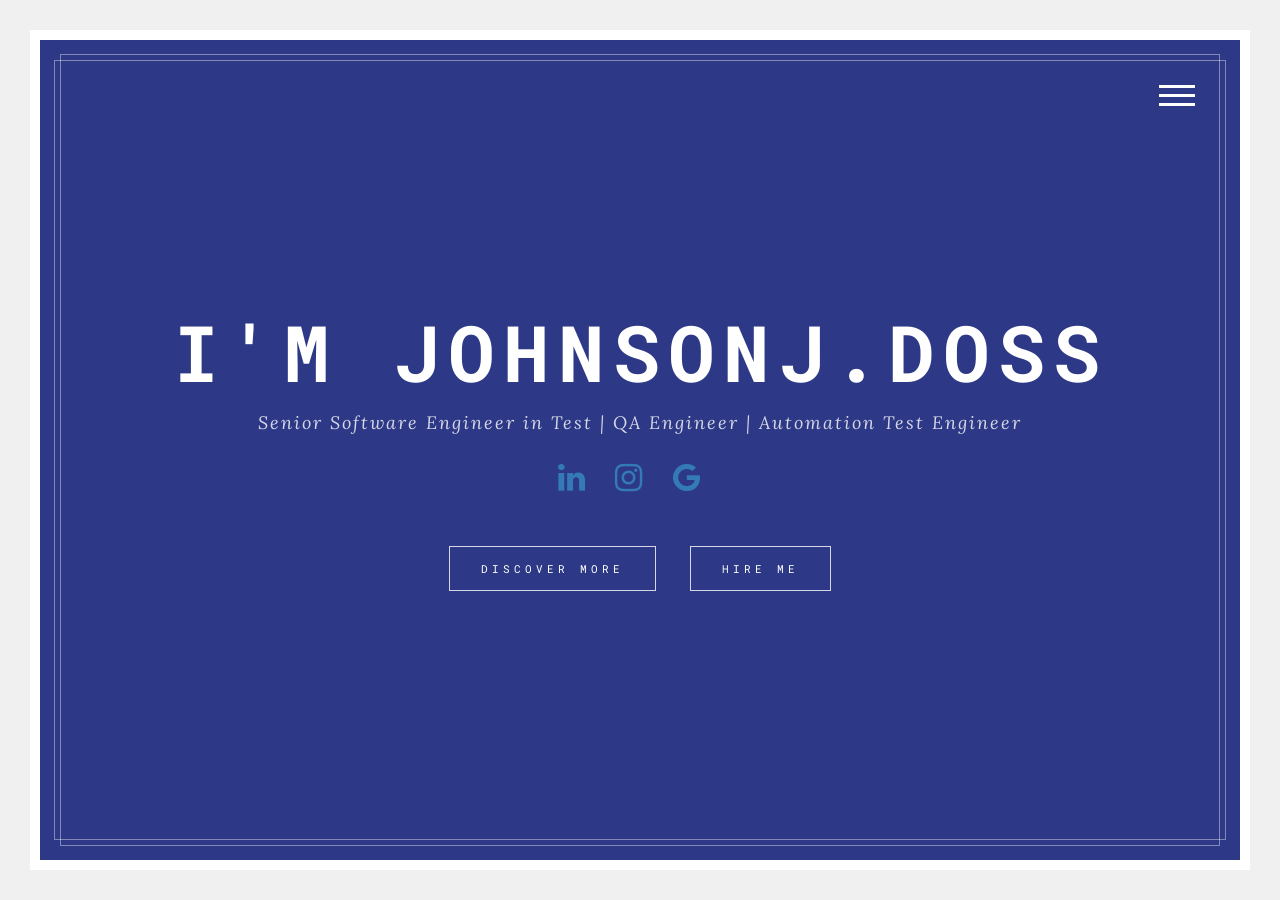
<file: index.html>
<!DOCTYPE html>
<html>
	<head>
		<meta charset="utf-8">
		<meta http-equiv="X-UA-Compatible" content="IE=edge">
		<meta name="viewport" content="width=device-width, initial-scale=1">		
		
		<title>Johnson Jesudoss | QA specialist</title>
		<link rel='stylesheet' type='text/css' href='bootstrap/css/bootstrap.min.css' >
		<link rel='stylesheet' type='text/css' href='css/linea.css' >
		<link rel='stylesheet' type='text/css' href='css/ionicons.min.css' >
		<link rel='stylesheet' type='text/css' href='css/owl.carousel.css' >
		<link rel='stylesheet' type='text/css' href='css/magnific-popup.css' >
		<link rel='stylesheet' type='text/css' href='css/style.css' >
		<link rel="stylesheet" href="https://cdnjs.cloudflare.com/ajax/libs/font-awesome/4.7.0/css/font-awesome.min.css">   

	</head>
	<body>
		<div id='preloader' >
			<div class='loader' ></div>
			<div class='left' ></div>
			<div class='right' ></div>
		</div>
		
		
		<div class='main-content' >
			<div class='page-border border-left' ></div>
			<div class='page-border border-right' ></div>
			<div class='page-border border-top' ></div>
			<div class='page-border border-bottom' ></div>
			<a href='#' class='menu-btn' >
				<span class='lines' >
					<span class='l1' ></span>
					<span class='l2' ></span>
					<span class='l3' ></span>
				</span>
			</a>
			<div class='menu' >
				<div class='inner' >
					<ul class='menu-items' >
						
						<li>
							<a href='#' class='section-toggle' data-section='intro' >
								Home
							</a>
						</li>
						
						<li>
							<a href='#about' class='section-toggle' data-section='about' >
								About
							</a>
						</li>
						
						<li>
							<a href='#resume' class='section-toggle' data-section='resume' >
								Resume
							</a>
						</li>
						<li>
							<a href='#contact' class='section-toggle' data-section='contact' >
								Contact
							</a>
						</li>
						
						
					</ul>
				</div>
			</div>
			
			<div class='animation-block' ></div>
			
			
			<!--=====================================================
				Sections
			=====================================================-->
			<div class='sections' >
				
				<!--=====================================================
					Main Section
				=====================================================-->
				<section id='intro' class='section section-main active' >
					
					<div class='container-fluid' >
						
						<div class='v-align' >
							<div class='inner' >
								<div class='intro-text' >
									
									<h1>I'm JohnsonJ.Doss</h1>
									
									<p>
										Senior Software Engineer in Test | QA Engineer | Automation Test Engineer
									</p>
									<br>
									<div style="font-size: xx-large;">
										<a href="https://www.linkedin.com/in/johnj3148" class="fa fa-linkedin" style="padding-right:2%;"></a>  
										<a href="https://www.instagram.com/johnsonj.doss/" class="fa fa-instagram" style="padding-right:2%;"></a> 
										<a href="mailto: johnsonj.doss@gmail.com" class="fa fa-google" style="padding-right:2%;"></a>
									</div>
									<div class='intro-btns' >
										
										<a href='#about' class='btn-custom section-toggle' data-section='about' >
											Discover More
										</a>
										
										<a href='#contact' class='btn-custom section-toggle' data-section='contact' >
											Hire Me
										</a>
										
									</div>
									
								</div>
							</div>
							
						</div>
						
					</div>
				
				</section>
				
				
				<!--=====================================================
					About Section
				=====================================================-->
				<section id='about' class='section about-section border-d' >
					
					<div class='section-block about-block' >
						<div class='container-fluid' >
							
							<div class='section-header' >
								<h2>
									I'm a <strong class='color' >Software Engineer</strong>
								</h2>
							</div>
							
							<div class='row' >
								
								<div class='col-md-4' >
									
									<ul class='info-list' >
										
										<li>
											<strong>Name:</strong>
											<span>Johnson Jesudoss</span>
										</li>
										
										<li>
											<strong>Job:</strong>
											<span>QA Engineer</span>
										</li>
										
										<li>
											<strong>Residence:</strong>
											<span>India</span>
										</li>
										
										<li>
											<strong>Hometown:</strong>
											<span>Chennai, Tamil Nadu</span>
										</li>
										
										
										
									</ul>
									
								</div>
								
								<div class='col-md-8' >
								
									<div class='about-text' >
										<p>
											Enthusiastic QA Tester with over 7+ years of experience in manual and
automated testing seeking to leverage extensive skill set including test
automation with Selenium, quality assurance process improvement, and
proven track record of leading successful projects. Eager to deliver robust
testing solutions that help enhance software quality and user experience.
										</p>
										
									</div>
									
									
									<div class='about-btns' >
										<script>
											function downloadPDF() {
												const link = document.createElement('a');
												link.href = './resume.pdf';
												link.download = 'JOHNSONJDOSS_QA_ENGINEER_Resume.pdf';
												document.body.appendChild(link);
												link.click();
												document.body.removeChild(link);
											}
										</script>
										<button class='btn-custom btn-color' onclick="downloadPDF()">
											Download Resume
										</button>
										
										<a href='https://johnsonjdoss.github.io/index.html#contact' class='btn-custom btn-color' >
											Hire Me
										</a>
										
									</div>
									
								</div>
								
							</div>
							
						</div>
					</div>
					
					<div class='section-block services-block' >
						
						<div class='container-fluid' >
							
							<div class='section-header' >
								
								<h2>My <strong class='color' >Services</strong></h2>
								
							</div>
							
							
							
							<div class='row' >
								
								<div class='col-md-4' >
									<div class='service' >
										
										<div class='icon' >
											<i class='icon-basic-mouse' ></i>
										</div>
										
										<div class='content' >
											
											<h4>Manual Testing</h4>
											
											<p>
												Pioneered an innovative testing strategy for
												a complex application, enhancing the
												detection of edge-case defects by 30%.											
											</p>
											
										</div>
										
									</div>
								</div>
								
								<div class='col-md-4' >
									<div class='service' >
										
										<div class='icon' >
											<i class='icon-basic-keyboard' ></i>
										</div>
										
										<div class='content' >
											
											<h4>Automation Testing</h4>
											
											<p>
												Integrated testing framework with CI/CD
												pipeline, enabling automation on each build
												and reducing build verification time											
											</p>
											
										</div>
										
									</div>
								</div>
								
								<div class='col-md-4' >
									<div class='service' >
										
										<div class='icon' >
											<i class='icon-basic-mail' ></i>
										</div>
										
										<div class='content' >
											
											<h4>API Testing</h4>
											
											<p>
												Developed a suite of localized testing tools tailored
												for API Automation and Web automation testing.											
											</p>
											
										</div>
										
									</div>
								</div>
								
								
								
							</div>
							
							
						</div>
						
					</div>
					
					<div class='section-block skills-block' >
						<div class='container-fluid' >
							
							<div class='section-header' >
								
								<h2>
									My <strong class='color' >Skills</strong>
								</h2>
								
							</div>
							
							<div class='row' >
								
								<div class='col-md-6' >
									
									<div class='skill' >
										
										<h4>Core Java</h4>
										
										<div class='bar' >
											<div class='percent' style='width:85%;' ></div>
										</div>
										
									</div>
									
									
									<div class='skill' >
										
										<h4>Selenium & Selenium GRID</h4>
										
										<div class='bar' >
											<div class='percent' style='width:90%;' ></div>
										</div>
										
									</div>
									
									
									<div class='skill' >
										
										<h4>TestNG</h4>
										
										<div class='bar' >
											<div class='percent' style='width:90%;' ></div>
										</div>
										
									</div>
									
								</div>
								
								<div class='col-md-6' >
									
									<div class='skill' >
										
										<h4>Postman & Rest Assured</h4>
										
										<div class='bar' >
											<div class='percent' style='width:85%;' ></div>
										</div>
										
									</div>
									
									
									<div class='skill' >
										
										<h4>AWS & Terraform</h4>
										
										<div class='bar' >
											<div class='percent' style='width:75%;' ></div>
										</div>
										
									</div>
									
									
									<div class='skill' >
										
										<h4>Docker</h4>
										
										<div class='bar' >
											<div class='percent' style='width:75%;' ></div>
										</div>
										
									</div>
									
								</div>
								
							</div>
							
							
						</div>
					</div>
					
				</section>
				
				
				<!--=====================================================
					Resume Section
				=====================================================-->
				<section id='resume' class='section resume-section border-d' >
					
					<div class='section-block timeline-block' >
						
						<div class='container-fluid' >
							
							<div class='section-header' >
								
								<h2>My <strong class='color' >Education</strong></h2>
								
							</div>
							
							<ul class='timeline' >
								<li>
									
									<div class='timeline-content' >
										
										<h4>University Of Madras, Chepauk, Chennai</h4>
										
										<em>
											<span>Bachelor's in Computer Application</span>
											<span>2021-2023</span>
										</em>
										
										<p>
											Completed my Bachelor's degree in <b>Computer Application</b>, in University of Madras in distance education.
										</p>
										
									</div>
									
								</li>
								
								<li>
									
									<div class='timeline-content' >
										
										<h4>Central Polytechnic College, Tharamani</h4>
										
										<em>
											<span>Diploma in Computer Technology</span>
											<span>2014-2017</span>
										</em>
										
										<p>
											Completed my Diploma in <b>Computer Technology</b>, in Central Polytechnic College in Full Time.
										</p>
										
									</div>
								</li>
							</ul>
							
						</div>
						
					</div>
					
					<div class='section-block timeline-block' >
						
						<div class='container-fluid' >
							
							<div class='section-header' >
								
								<h2>My Work <strong class='color' >Experience</strong></h2>
								
							</div>
							
							<ul class='timeline' >
								
								<li>
									
									<div class='timeline-content' >
										
										<h4>Saop Technologies, <span style="font-size: small;">Arumbakkam, Chennai</span></h4>
										
										<em>
											<span>Senior Software Engineer in Test</span>
											<span>2023-2024</span>
										</em>
										
										<p>
											<ul>
												<li>Led a Testing team in a project that required meticulous testing of
													complex software, ensuring compliance with strict industry standards.
												</li>
												<li>
													Introduced automated testing framework using Selenium and Java, decreasing 
													manual testing efforts by 45% and improving test accuracy substantially.
												</li>
												<li>
													Played a key role in the Testing and implementation of a continuous integration 
													process that enhanced the software development lifecycle, reducing critical bugs by 20%.
												</li>
												<li>
													Managed a resource allocation strategy that optimized team performance and project delivery 
													resulting in a 30% increase in on-time delivery of testing milestones.
												</li>

												<li>
													Conducted comprehensive load and stress testing for a major release handling up to 100,000 users simultaneously and achieving 99.9% uptime.
												</li>
												<li>
													Collaborated with software developers to refine enhancements and resolve issues, resulting in 25% fewer customer-reported defects post-launch.
												</li>


											</ul>
										</p>
									</div>
								</li>
								<li>
									<div class='timeline-content' >
										<h4>Freshworks, <span style="font-size: small;">Perungudi, Chennai</span></h4>
										<em>
											<span>Software Engineer in Test</span>
											<span>2020-2023</span>
										</em>
										<p>
											<ul>
												<li>
													Analyzed daily test reports to identify recurring issues, cutting down the defect recurrence rate by 35%.
												</li>
												<li>
													Executed over 2000 manual test cases and documented findings via a test management system, contributing to a robust product with less than 0.1% crash rate.
												</li>
												<li>
													Assisted in releasing product updates with zero rollbacks, by maintaining strict adherence to testing schedules and quality benchmarks.
												</li>
												<li>
													Facilitated cross-team meetings to ensure understanding of the quality assurance process, improving inter-departmental workflow efficiency by 15%.
												</li>
												<li>
													Provided training on the latest QA tools and practices to onboarded employees, ensuring they were production-ready within weeks.
												</li>
											</ul>
										</p>
									</div>
								</li>
								<li>
									<div class='timeline-content' >
										<h4>TintArc Technologies,<span style="font-size: small;">Chennai</span></h4>
										<em>
											<span>Software Engineer in Test</span>
											<span>2017-2020</span>
										</em>
										<p>
											<ul>
												<li>
													Implemented comprehensive quality assurance processes, resulting in a 30% reduction in critical defects reported post-release and improving overall product reliability.
												</li>
												<li>
													Improved the bug tracking process by implementing JIRA, leading to decrease in unresolved bugs.
												</li>
												<li>
													Authored a comprehensive test plan for a new mobile application that was adopted company-wide and led to an 80% reduction in critical defects prior to production.
												</li>
												<li>
													Participated in weekly product design meetings to advocate for user experience priorities, influencing product enhancements that increased customer satisfaction by 20%.
												</li>
											</ul>
										</p>
									</div>
								</li>
							</ul>
						</div>
					</div>
				</section>
				<!--=====================================================
					Contact Section
				=====================================================-->
				<section id='contact' class='section contact-section border-d' >
					<div class='section-block contact-block' >
						<div class='container-fluid' >
							<div class='section-header' >
								<h2>Contact <strong class='color' >Me</strong></h2>
							</div>
							<div class='row' >
								<div class='col-md-8' >
									<div class='contact-form' >
										<div class='contact-info-icons' >
											<div class='contact-info' >
												<i class='ion-ios-location-outline' ></i>
												<p>
													Pillaiyar Kovil Street<br>
													Tondiarpet, Chennai - 600081
												</p>
											</div>
											<div class='contact-info' >
												<i class='ion-android-globe' ></i>
												<p>
													johnsonj.doss@gmail.com<br>
													johnsonjdoss.github.io
												</p>
											</div>
										</div>		
									</div>
								</div>
							</div>
						</div>
					</div>
				</section>
			</div>
		</div>
		<script src='js/jquery.min.js' ></script>
		<script src='js/jquery.shuffle.min.js' ></script>
		<script src='js/owl.carousel.min.js' ></script>
		<script src='js/jquery.magnific-popup.min.js' ></script>
		<script src='js/validator.min.js' ></script>
		<script src='js/script.js' ></script>
	</body>
</html>
</file>
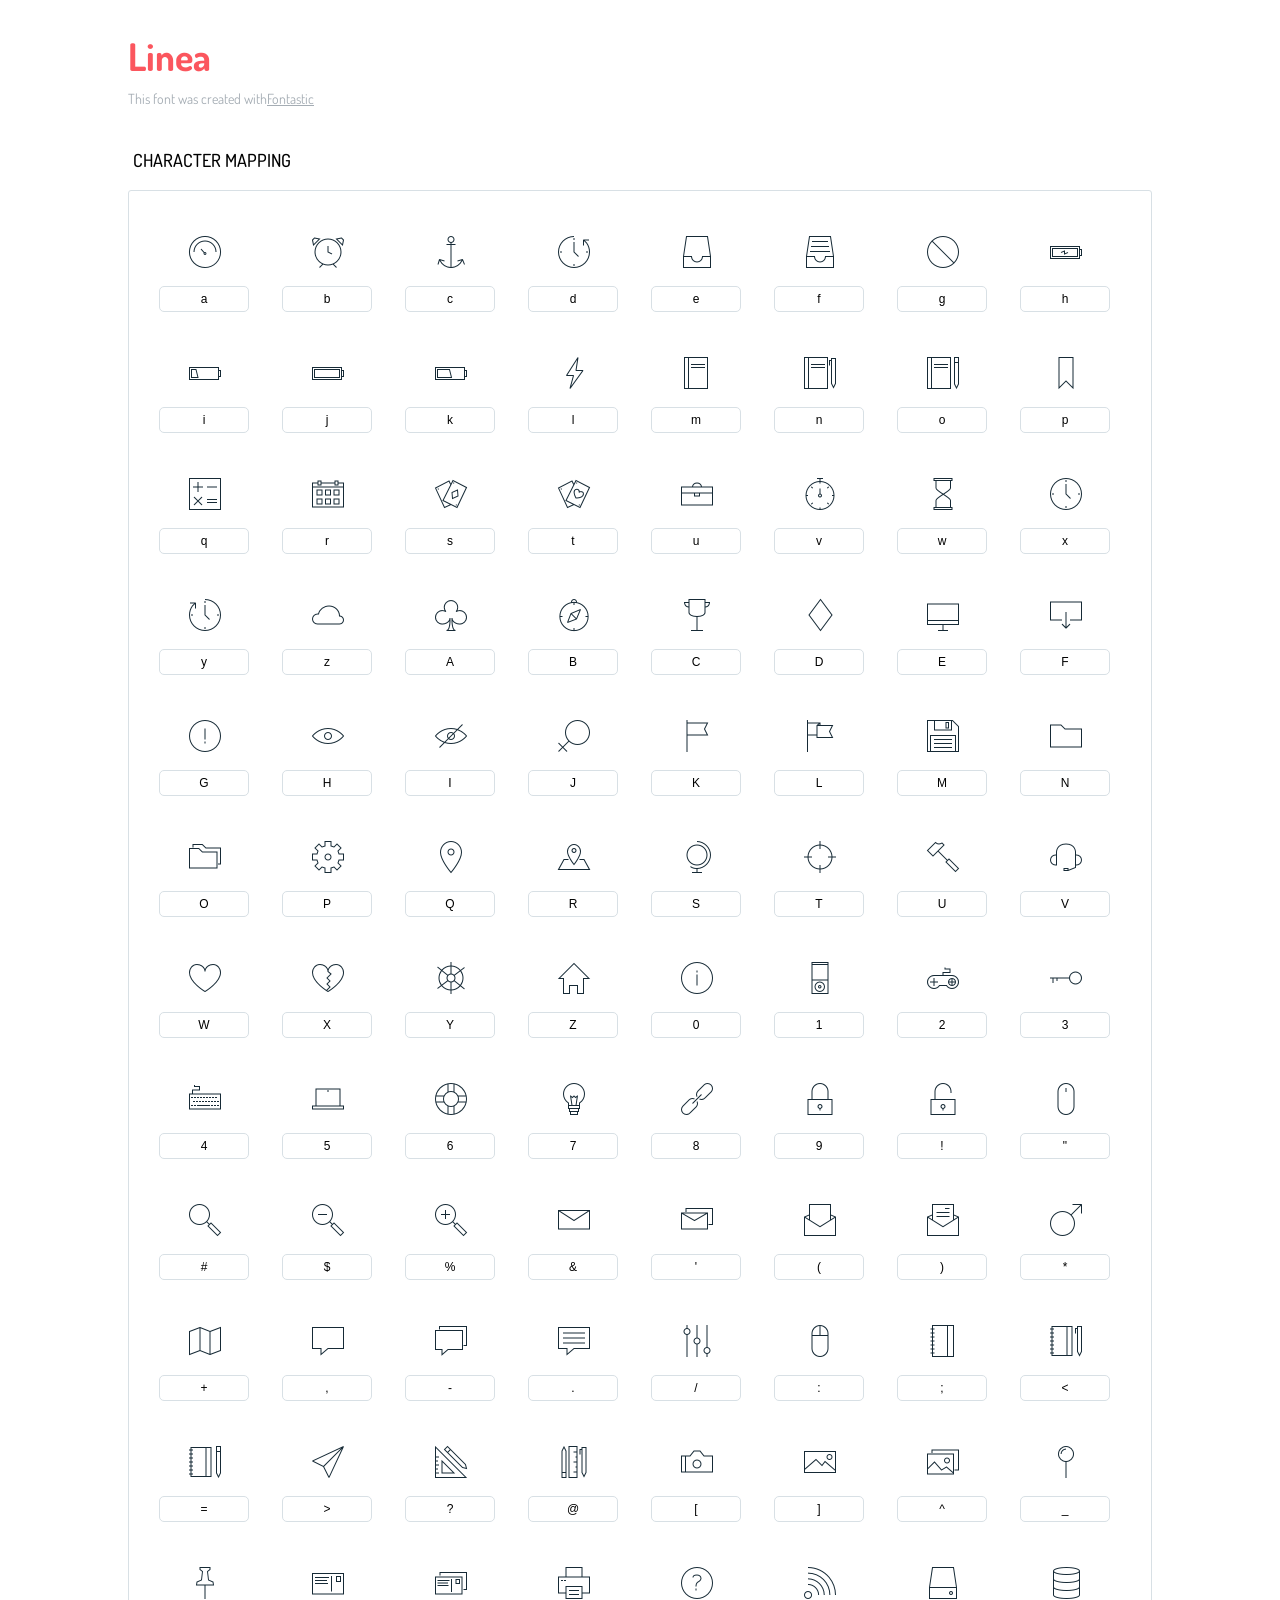
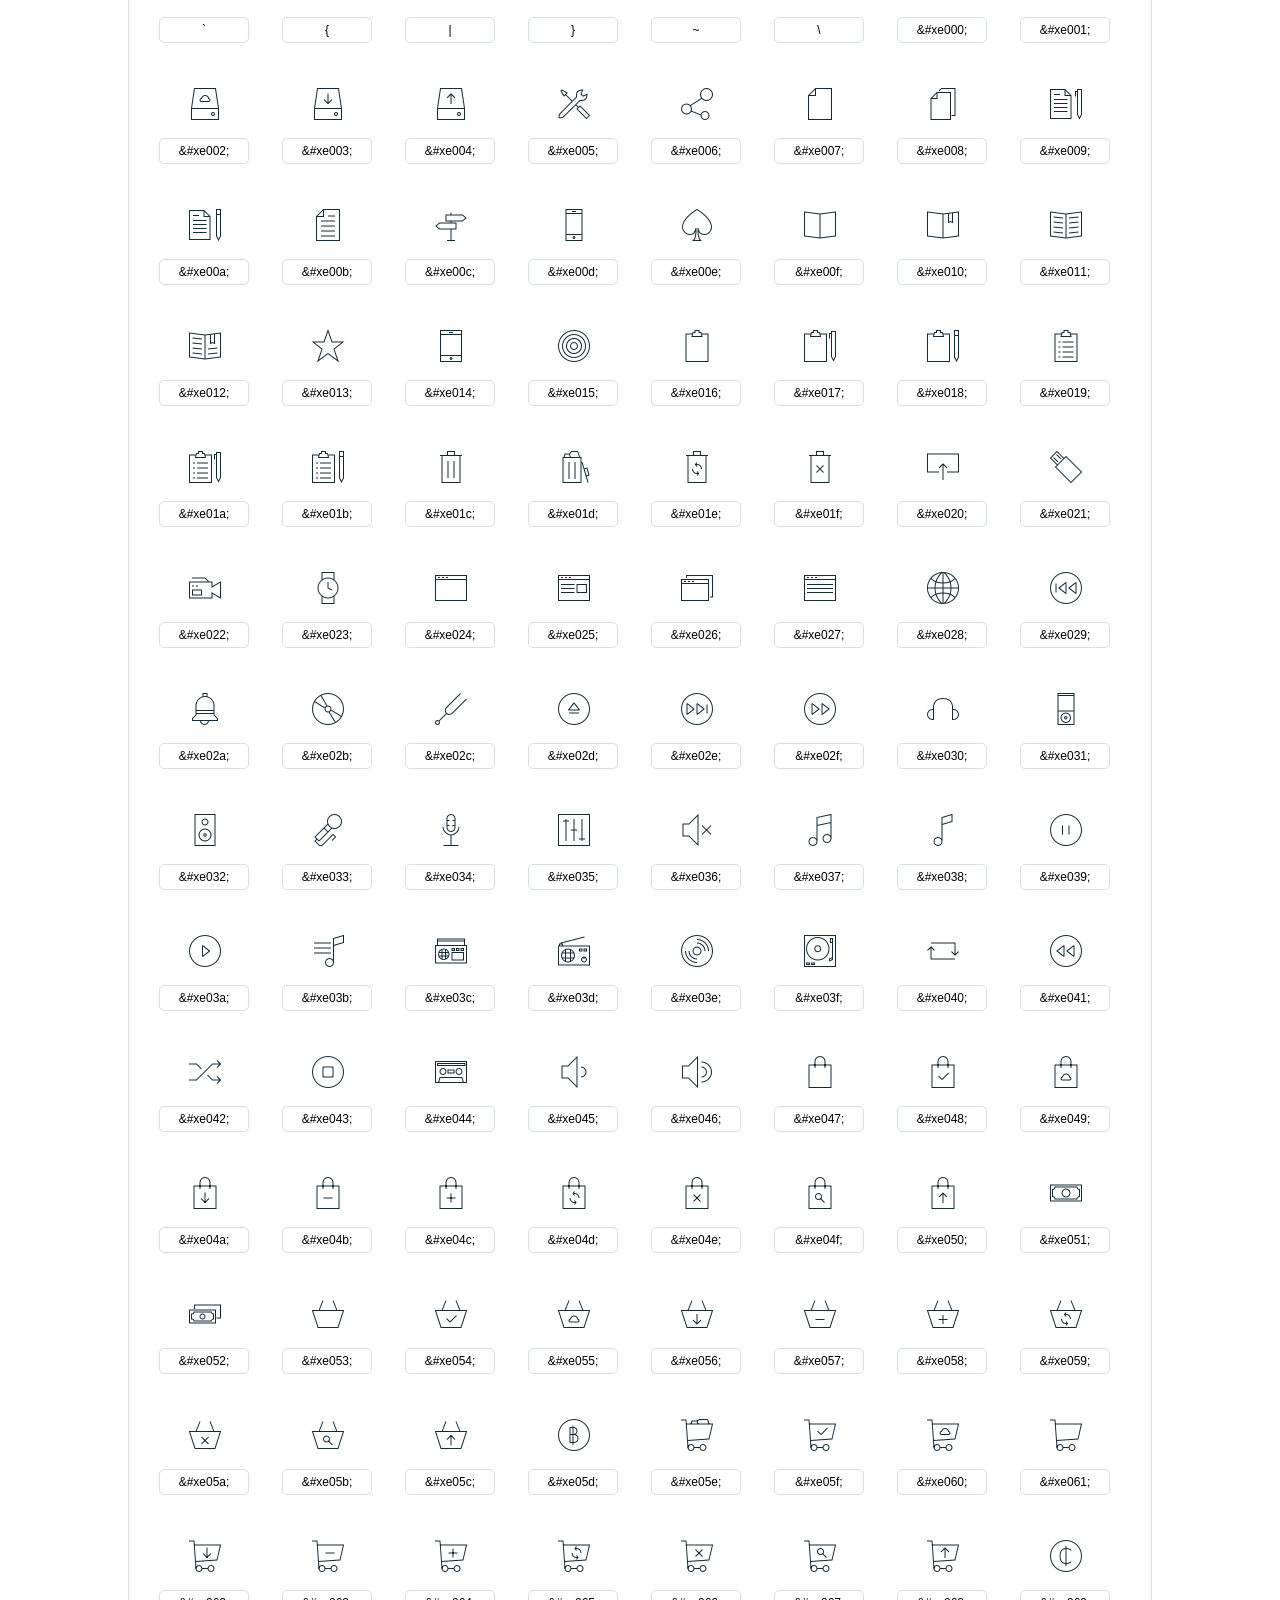
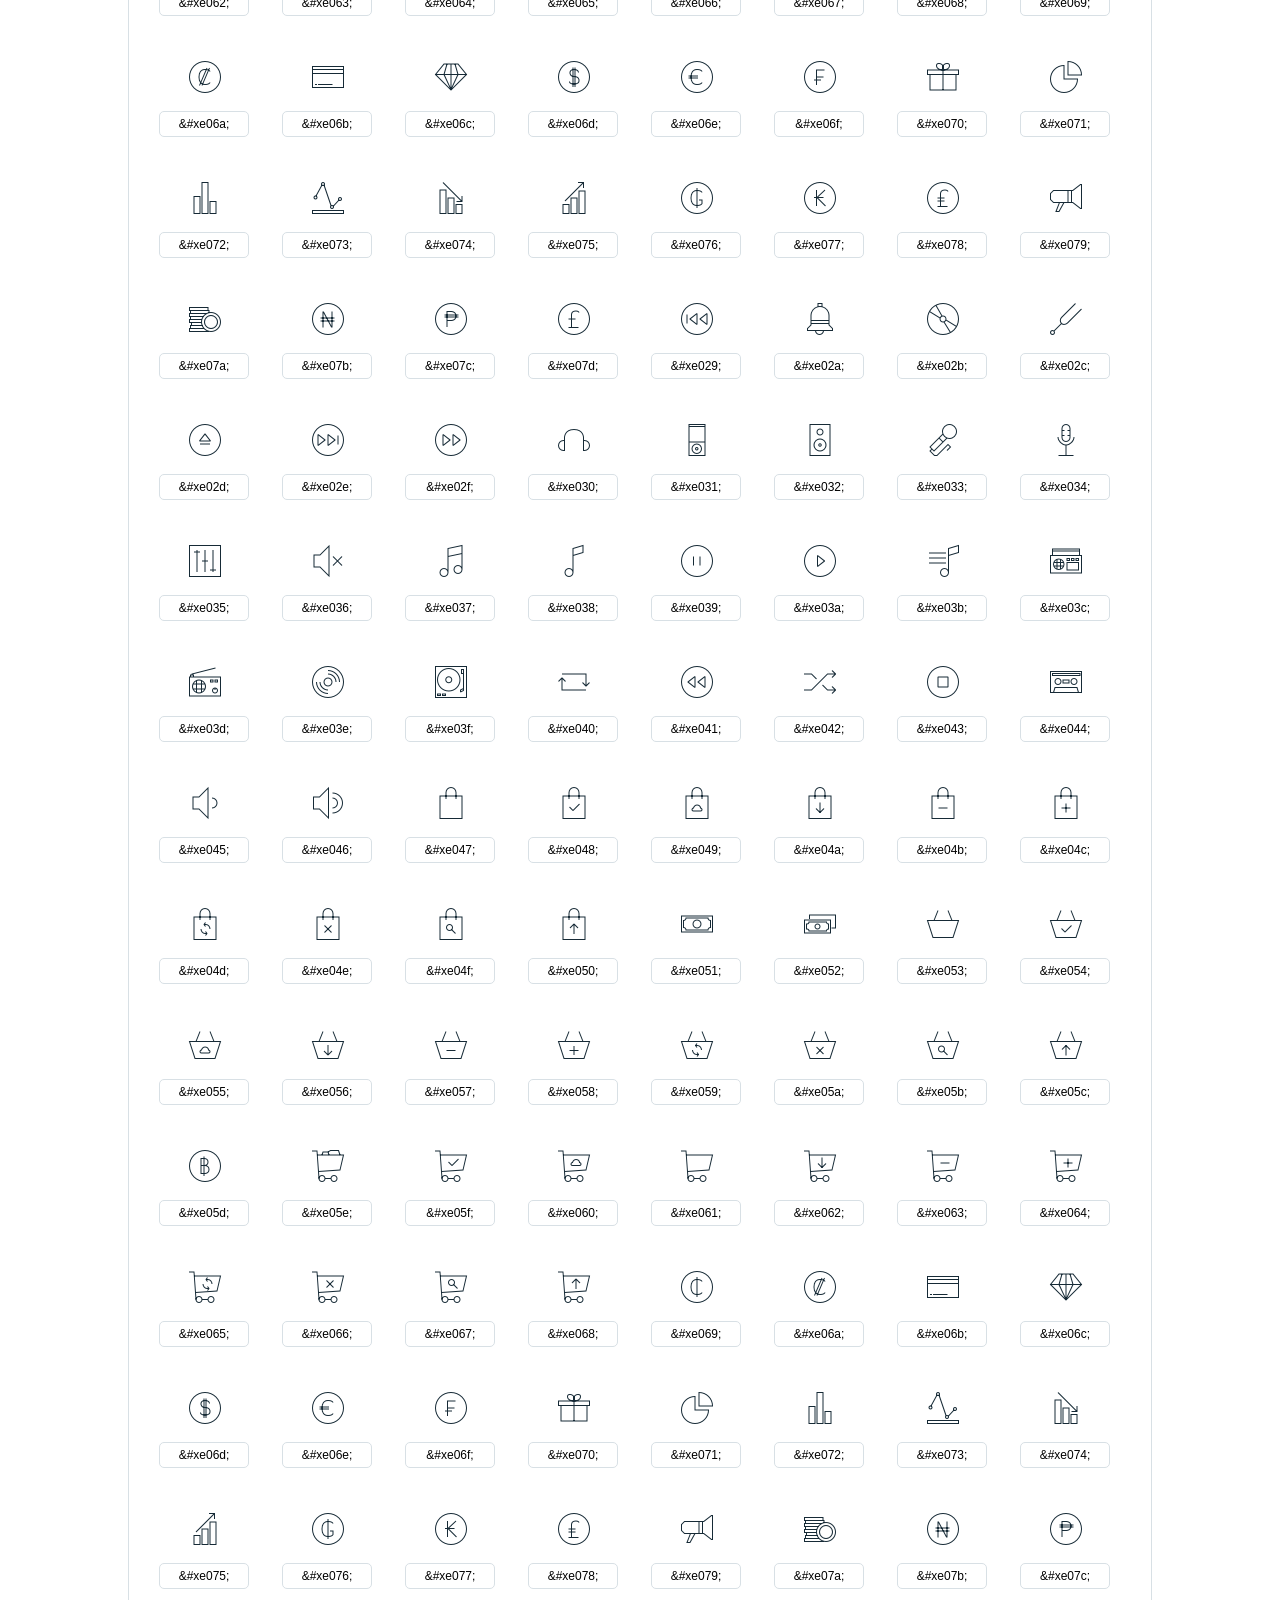
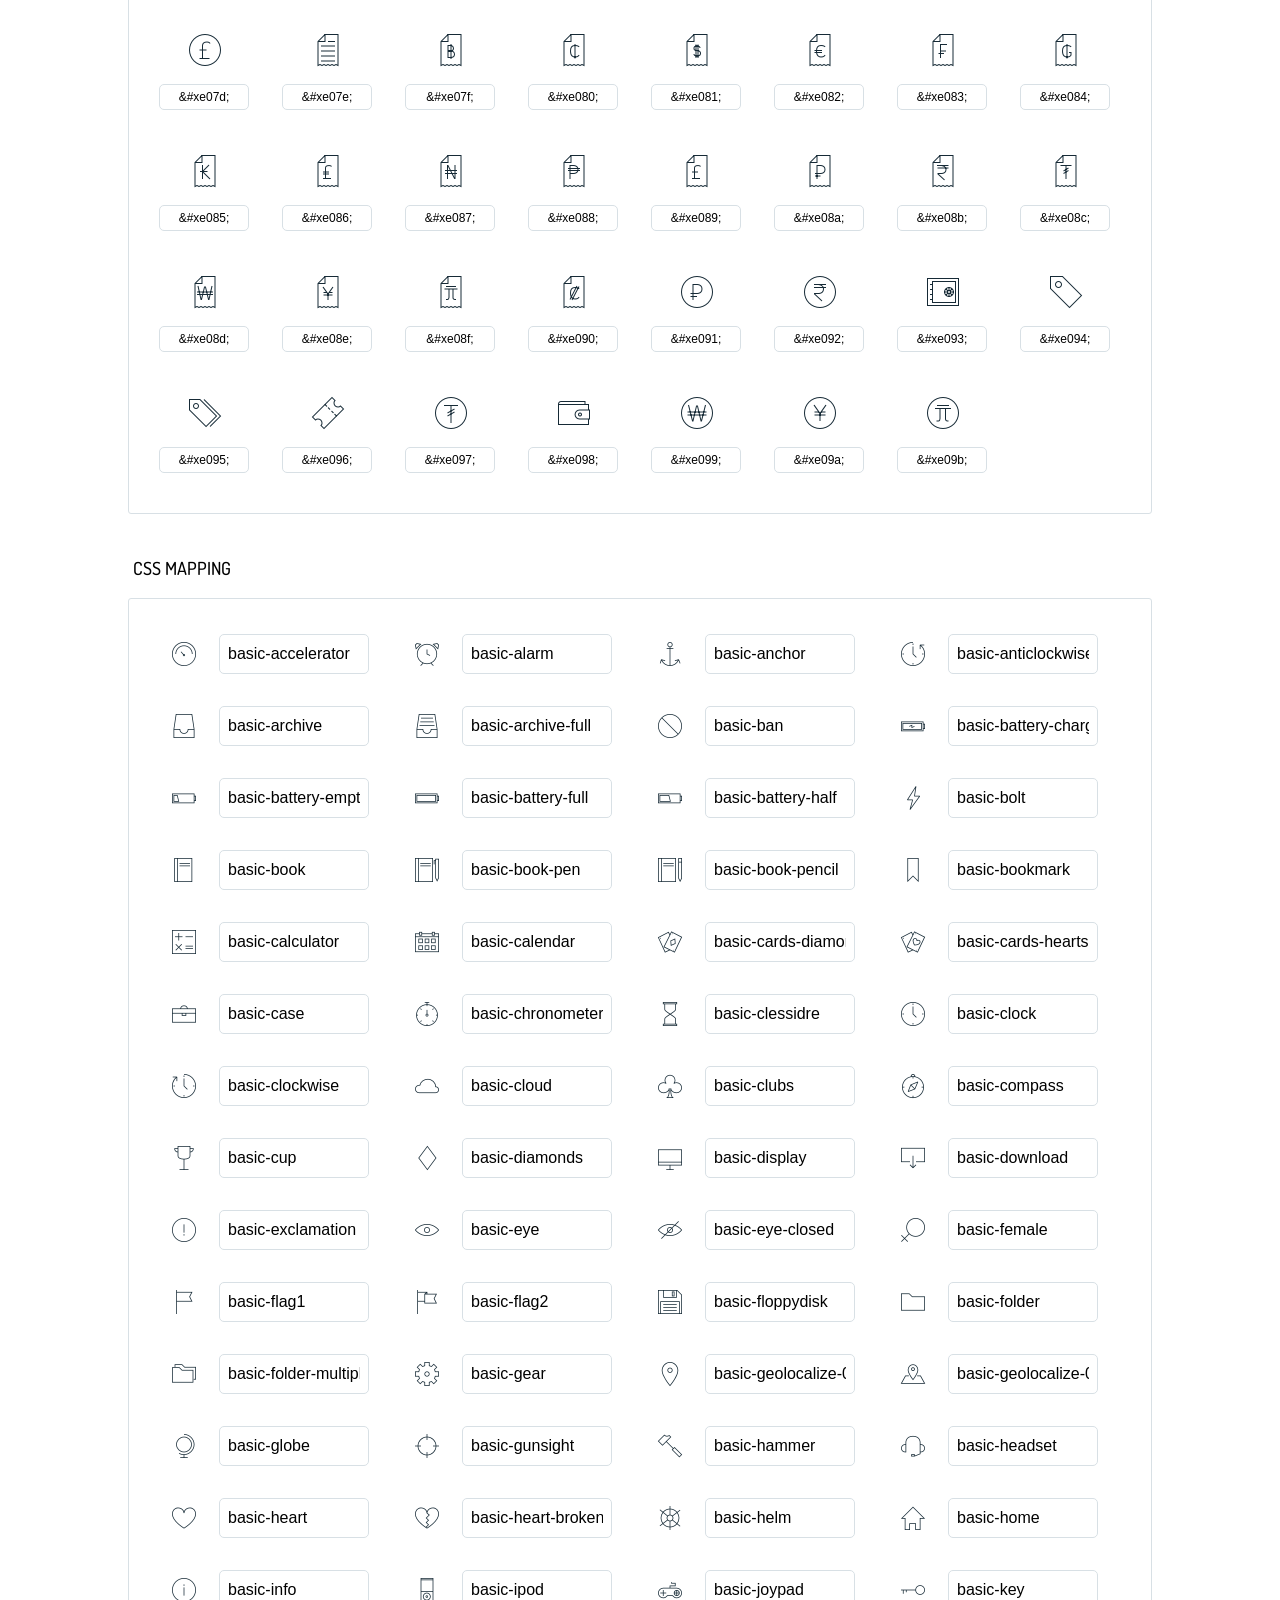
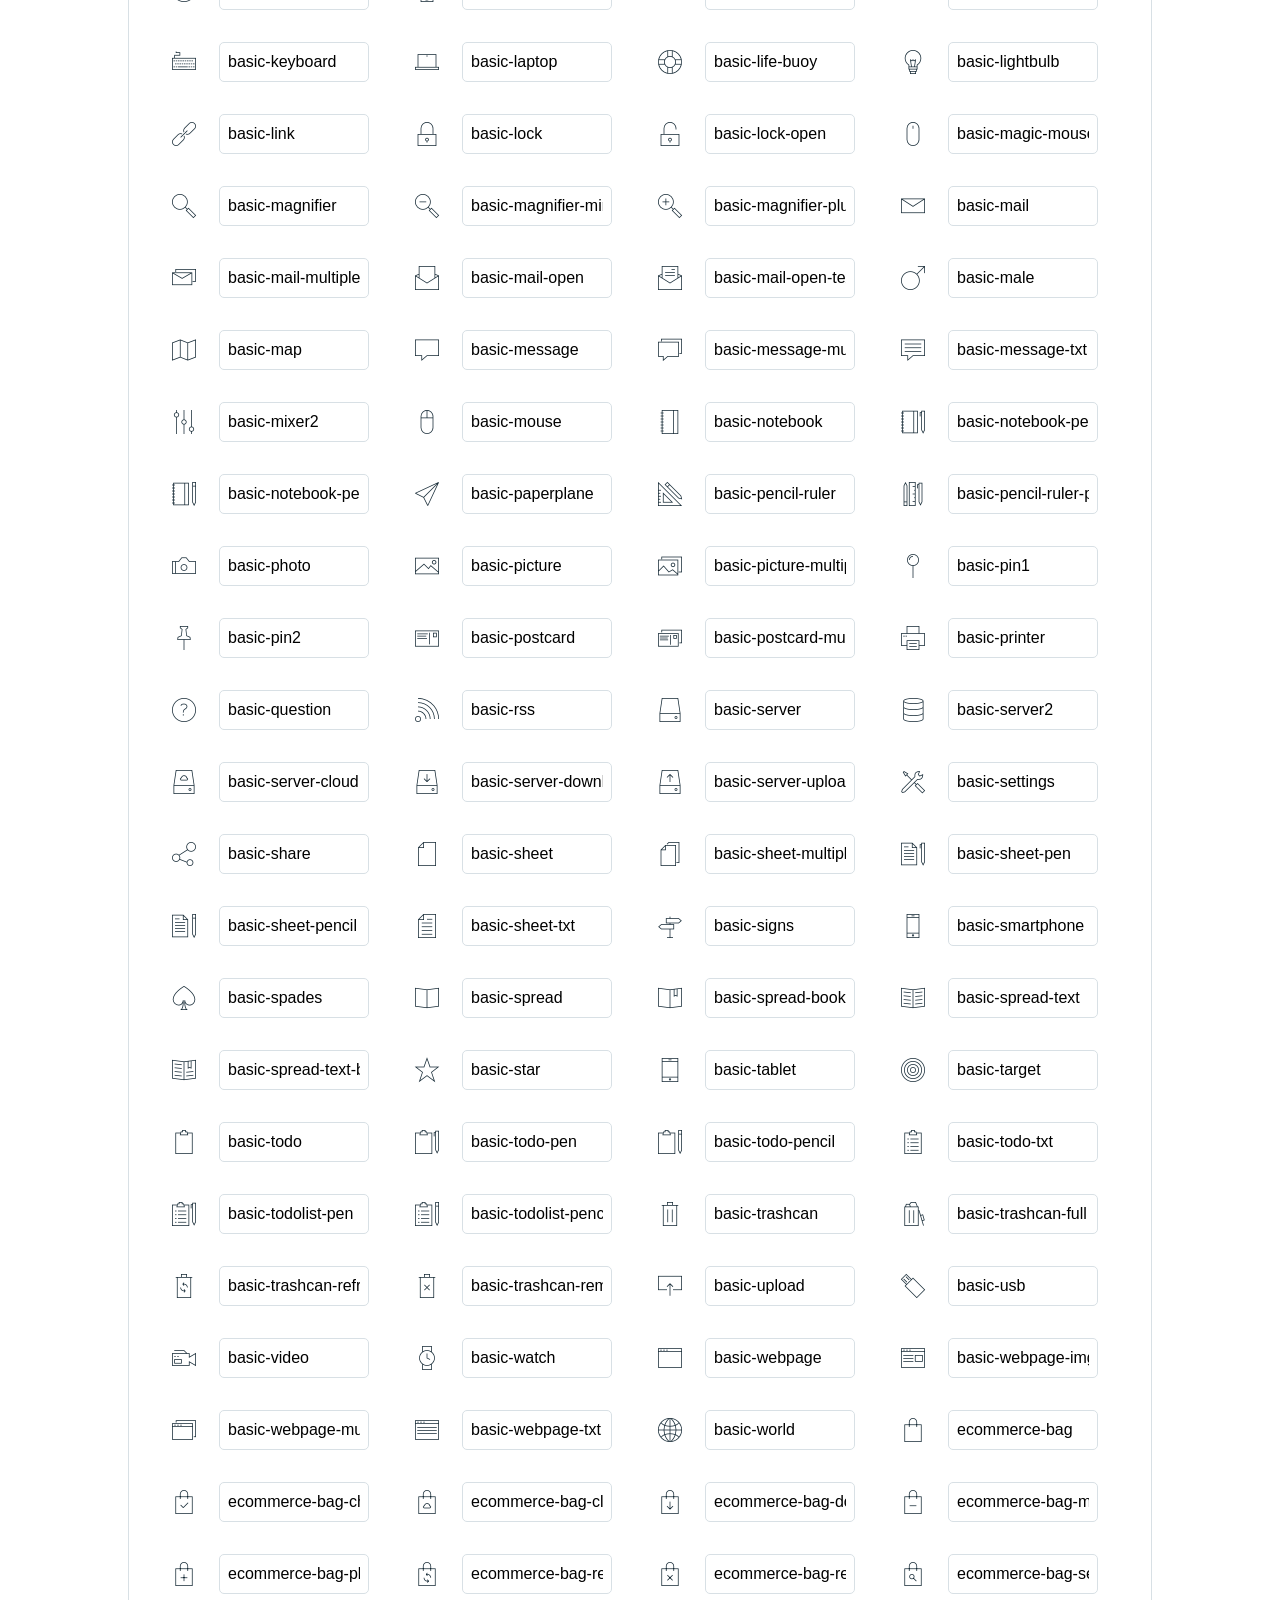
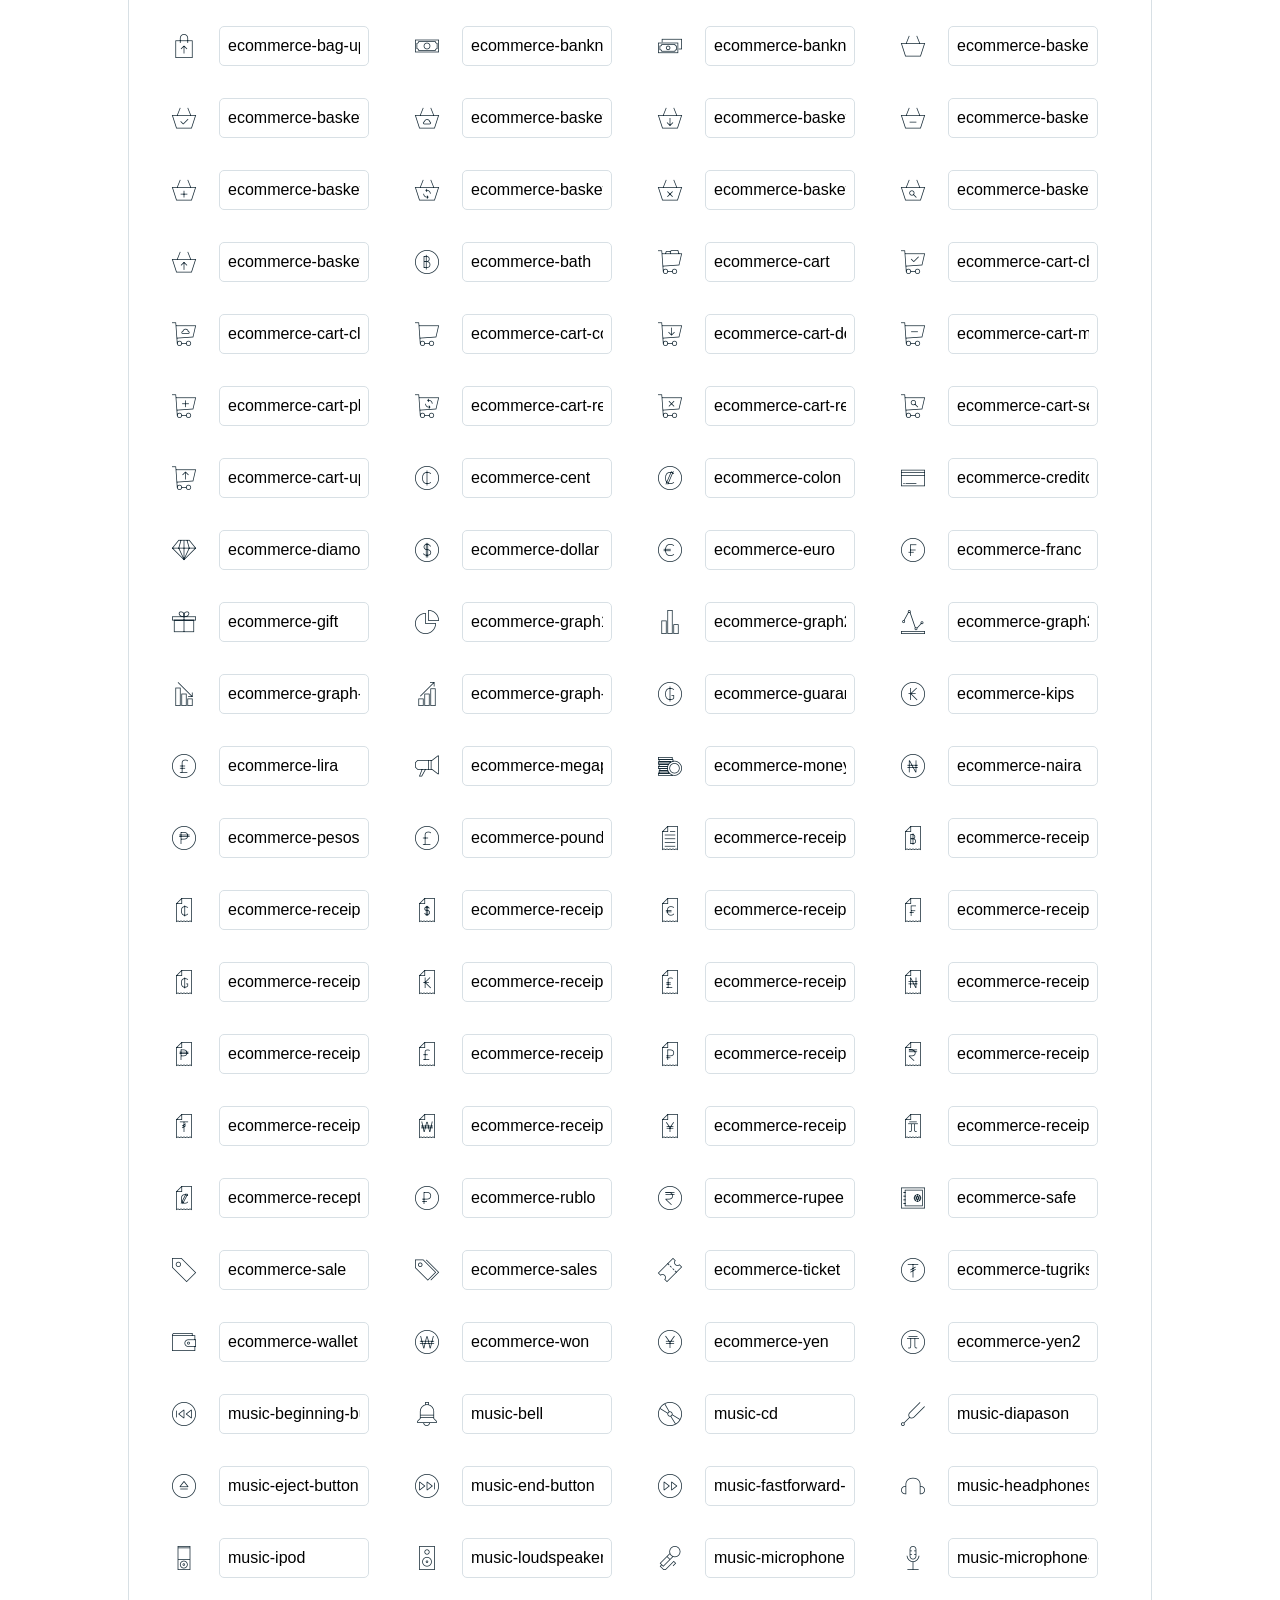
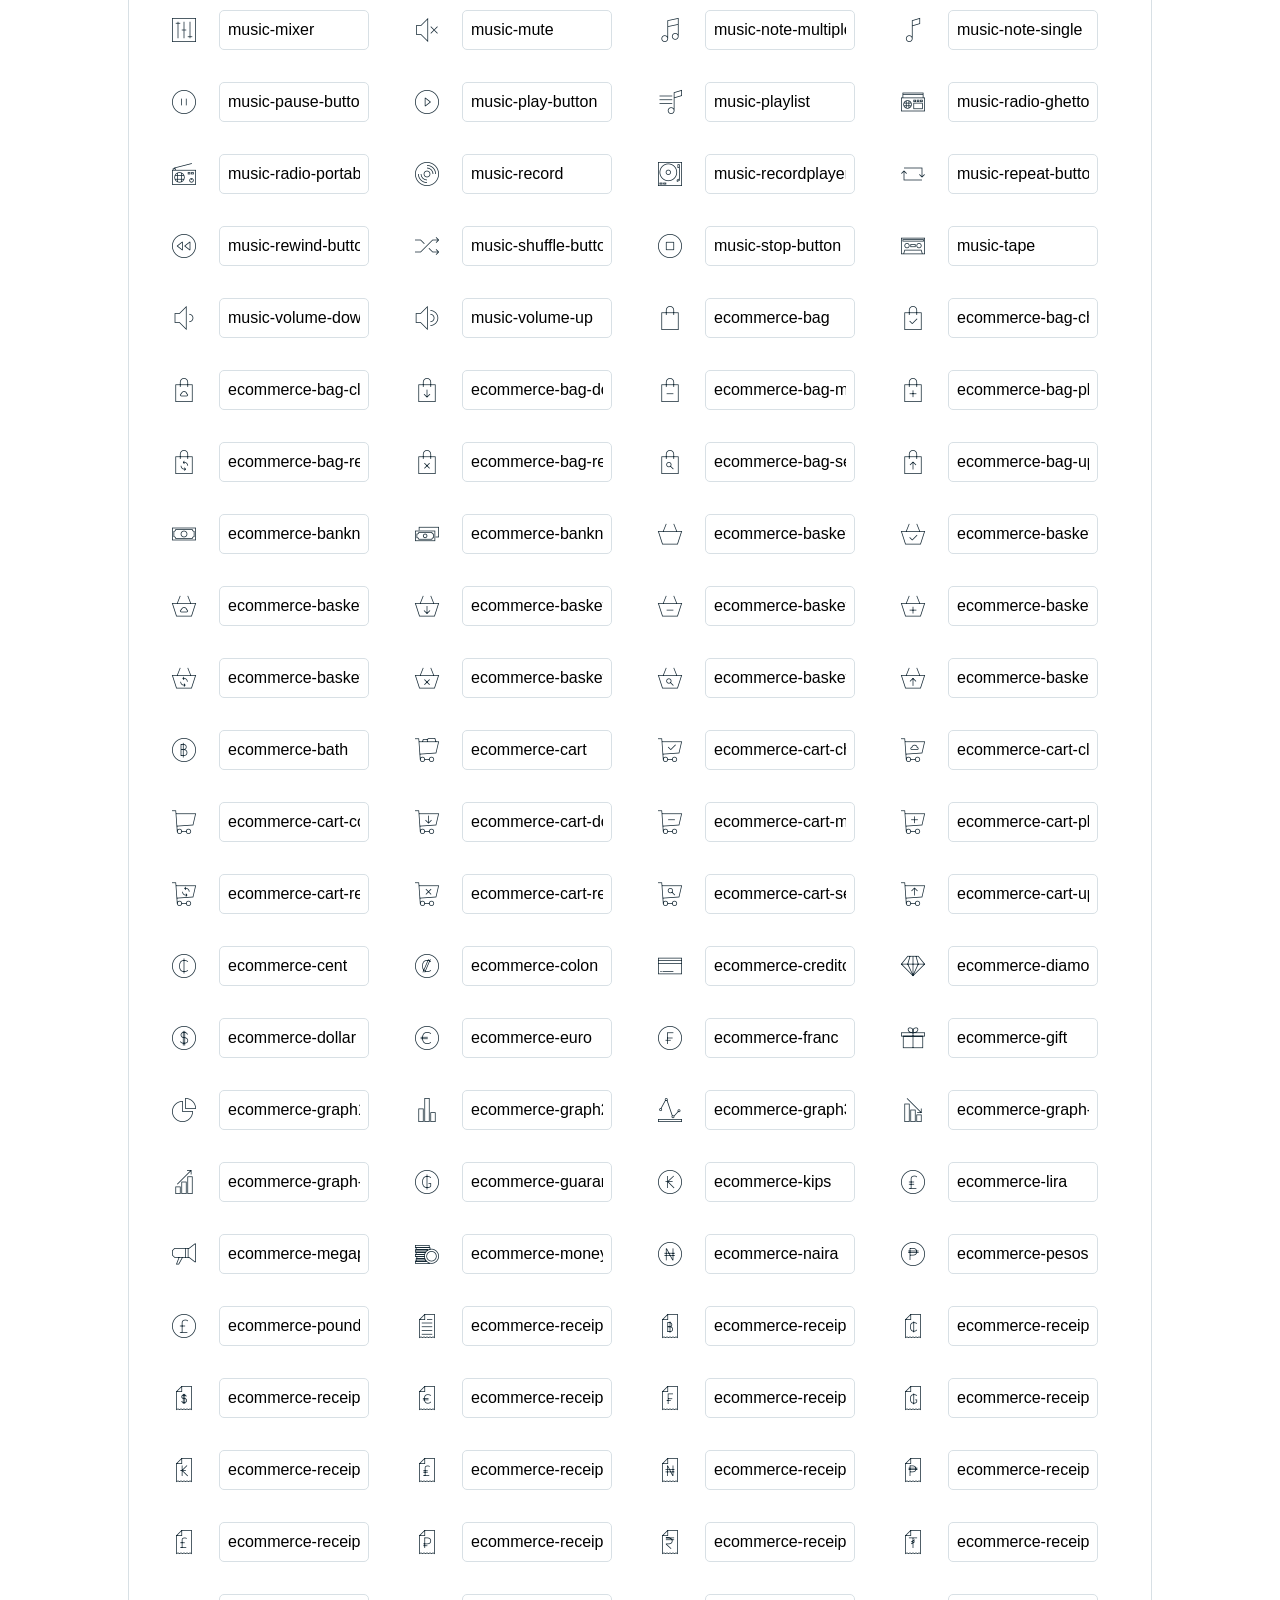
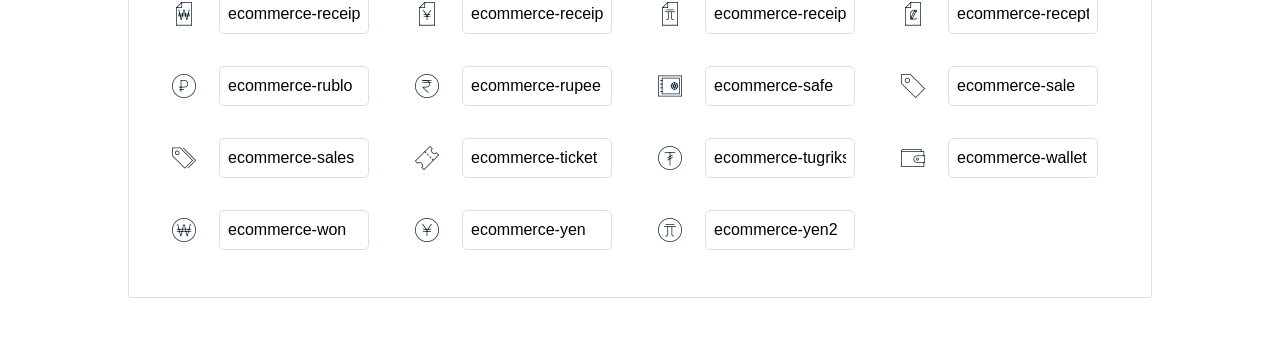
<file: LineaIcons/icons-reference.html>
<!DOCTYPE html>
<html lang="en">
  <head>
    <meta charset="utf-8">
    <meta http-equiv="X-UA-Compatible" content="IE=edge,chrome=1">
    <meta name="viewport" content="width=device-width,initial-scale=1">
    <title>Font Reference - Linea</title>
    <link href="http://fonts.googleapis.com/css?family=Dosis:400,500,700" rel="stylesheet" type="text/css">
    <link rel="stylesheet" href="styles.css">
    <style type="text/css">
      html,body,div,span,applet,object,iframe,h1,h2,h3,h4,h5,h6,p,blockquote,pre,a,abbr,acronym,address,big,cite,code,del,dfn,em,img,ins,kbd,q,s,samp,small,strike,strong,sub,sup,tt,var,dl,dt,dd,ol,ul,li,fieldset,form,label,legend,table,caption,tbody,tfoot,thead,tr,th,td{margin:0;padding:0;border:0;outline:0;font-weight:inherit;font-style:inherit;font-family:inherit;font-size:100%;vertical-align:baseline}
body{line-height:1;color:#000;background:#fff}
ol,ul{list-style:none}
table{border-collapse:separate;border-spacing:0;vertical-align:middle}
caption,th,td{text-align:left;font-weight:normal;vertical-align:middle}
a img{border:none}
*{-webkit-box-sizing:border-box;-moz-box-sizing:border-box;box-sizing:border-box}
body{font-family:'Dosis','Tahoma',sans-serif}
.container{margin:15px auto;width:80%}
h1{margin:40px 0 20px;font-weight:700;font-size:38px;line-height:32px;color:#fb565e}
h2{font-size:18px;padding:0 0 21px 5px;margin:45px 0 0 0;text-transform:uppercase;font-weight:500}
.small{font-size:14px;color:#a5adb4;}
.small a{color:#a5adb4;}
.small a:hover{color:#fb565e}
.glyphs.character-mapping{margin:0 0 20px 0;padding:20px 0 20px 30px;color:rgba(0,0,0,0.5);border:1px solid #d8e0e5;-webkit-border-radius:3px;border-radius:3px;}
.glyphs.character-mapping li{margin:0 30px 20px 0;display:inline-block;width:90px}
.glyphs.character-mapping .icon{margin:10px 0 10px 15px;padding:15px;position:relative;width:55px;height:55px;color:#162a36 !important;overflow:hidden;-webkit-border-radius:3px;border-radius:3px;font-size:32px;}
.glyphs.character-mapping .icon svg{fill:#000}
.glyphs.character-mapping input{margin:0;padding:5px 0;line-height:12px;font-size:12px;display:block;width:100%;border:1px solid #d8e0e5;-webkit-border-radius:5px;border-radius:5px;text-align:center;outline:0;}
.glyphs.character-mapping input:focus{border:1px solid #fbde4a;-webkit-box-shadow:inset 0 0 3px #fbde4a;box-shadow:inset 0 0 3px #fbde4a}
.glyphs.character-mapping input:hover{-webkit-box-shadow:inset 0 0 3px #fbde4a;box-shadow:inset 0 0 3px #fbde4a}
.glyphs.css-mapping{margin:0 0 60px 0;padding:30px 0 20px 30px;color:rgba(0,0,0,0.5);border:1px solid #d8e0e5;-webkit-border-radius:3px;border-radius:3px;}
.glyphs.css-mapping li{margin:0 30px 20px 0;padding:0;display:inline-block;overflow:hidden}
.glyphs.css-mapping .icon{margin:0;margin-right:10px;padding:13px;height:50px;width:50px;color:#162a36 !important;overflow:hidden;float:left;font-size:24px}
.glyphs.css-mapping input{margin:0;margin-top:5px;padding:8px;line-height:16px;font-size:16px;display:block;width:150px;height:40px;border:1px solid #d8e0e5;-webkit-border-radius:5px;border-radius:5px;background:#fff;outline:0;float:right;}
.glyphs.css-mapping input:focus{border:1px solid #fbde4a;-webkit-box-shadow:inset 0 0 3px #fbde4a;box-shadow:inset 0 0 3px #fbde4a}
.glyphs.css-mapping input:hover{-webkit-box-shadow:inset 0 0 3px #fbde4a;box-shadow:inset 0 0 3px #fbde4a}

      
    </style>
  </head>
  <body>
    <div class="container">
      <h1>Linea</h1>
      <p class="small">This font was created with<a href="http://fontastic.me/">Fontastic</a></p>
      <h2>Character mapping</h2>
      <ul class="glyphs character-mapping">
        <li>
          <div data-icon="a" class="icon"></div>
          <input type="text" readonly="readonly" value="a">
        </li>
        <li>
          <div data-icon="b" class="icon"></div>
          <input type="text" readonly="readonly" value="b">
        </li>
        <li>
          <div data-icon="c" class="icon"></div>
          <input type="text" readonly="readonly" value="c">
        </li>
        <li>
          <div data-icon="d" class="icon"></div>
          <input type="text" readonly="readonly" value="d">
        </li>
        <li>
          <div data-icon="e" class="icon"></div>
          <input type="text" readonly="readonly" value="e">
        </li>
        <li>
          <div data-icon="f" class="icon"></div>
          <input type="text" readonly="readonly" value="f">
        </li>
        <li>
          <div data-icon="g" class="icon"></div>
          <input type="text" readonly="readonly" value="g">
        </li>
        <li>
          <div data-icon="h" class="icon"></div>
          <input type="text" readonly="readonly" value="h">
        </li>
        <li>
          <div data-icon="i" class="icon"></div>
          <input type="text" readonly="readonly" value="i">
        </li>
        <li>
          <div data-icon="j" class="icon"></div>
          <input type="text" readonly="readonly" value="j">
        </li>
        <li>
          <div data-icon="k" class="icon"></div>
          <input type="text" readonly="readonly" value="k">
        </li>
        <li>
          <div data-icon="l" class="icon"></div>
          <input type="text" readonly="readonly" value="l">
        </li>
        <li>
          <div data-icon="m" class="icon"></div>
          <input type="text" readonly="readonly" value="m">
        </li>
        <li>
          <div data-icon="n" class="icon"></div>
          <input type="text" readonly="readonly" value="n">
        </li>
        <li>
          <div data-icon="o" class="icon"></div>
          <input type="text" readonly="readonly" value="o">
        </li>
        <li>
          <div data-icon="p" class="icon"></div>
          <input type="text" readonly="readonly" value="p">
        </li>
        <li>
          <div data-icon="q" class="icon"></div>
          <input type="text" readonly="readonly" value="q">
        </li>
        <li>
          <div data-icon="r" class="icon"></div>
          <input type="text" readonly="readonly" value="r">
        </li>
        <li>
          <div data-icon="s" class="icon"></div>
          <input type="text" readonly="readonly" value="s">
        </li>
        <li>
          <div data-icon="t" class="icon"></div>
          <input type="text" readonly="readonly" value="t">
        </li>
        <li>
          <div data-icon="u" class="icon"></div>
          <input type="text" readonly="readonly" value="u">
        </li>
        <li>
          <div data-icon="v" class="icon"></div>
          <input type="text" readonly="readonly" value="v">
        </li>
        <li>
          <div data-icon="w" class="icon"></div>
          <input type="text" readonly="readonly" value="w">
        </li>
        <li>
          <div data-icon="x" class="icon"></div>
          <input type="text" readonly="readonly" value="x">
        </li>
        <li>
          <div data-icon="y" class="icon"></div>
          <input type="text" readonly="readonly" value="y">
        </li>
        <li>
          <div data-icon="z" class="icon"></div>
          <input type="text" readonly="readonly" value="z">
        </li>
        <li>
          <div data-icon="A" class="icon"></div>
          <input type="text" readonly="readonly" value="A">
        </li>
        <li>
          <div data-icon="B" class="icon"></div>
          <input type="text" readonly="readonly" value="B">
        </li>
        <li>
          <div data-icon="C" class="icon"></div>
          <input type="text" readonly="readonly" value="C">
        </li>
        <li>
          <div data-icon="D" class="icon"></div>
          <input type="text" readonly="readonly" value="D">
        </li>
        <li>
          <div data-icon="E" class="icon"></div>
          <input type="text" readonly="readonly" value="E">
        </li>
        <li>
          <div data-icon="F" class="icon"></div>
          <input type="text" readonly="readonly" value="F">
        </li>
        <li>
          <div data-icon="G" class="icon"></div>
          <input type="text" readonly="readonly" value="G">
        </li>
        <li>
          <div data-icon="H" class="icon"></div>
          <input type="text" readonly="readonly" value="H">
        </li>
        <li>
          <div data-icon="I" class="icon"></div>
          <input type="text" readonly="readonly" value="I">
        </li>
        <li>
          <div data-icon="J" class="icon"></div>
          <input type="text" readonly="readonly" value="J">
        </li>
        <li>
          <div data-icon="K" class="icon"></div>
          <input type="text" readonly="readonly" value="K">
        </li>
        <li>
          <div data-icon="L" class="icon"></div>
          <input type="text" readonly="readonly" value="L">
        </li>
        <li>
          <div data-icon="M" class="icon"></div>
          <input type="text" readonly="readonly" value="M">
        </li>
        <li>
          <div data-icon="N" class="icon"></div>
          <input type="text" readonly="readonly" value="N">
        </li>
        <li>
          <div data-icon="O" class="icon"></div>
          <input type="text" readonly="readonly" value="O">
        </li>
        <li>
          <div data-icon="P" class="icon"></div>
          <input type="text" readonly="readonly" value="P">
        </li>
        <li>
          <div data-icon="Q" class="icon"></div>
          <input type="text" readonly="readonly" value="Q">
        </li>
        <li>
          <div data-icon="R" class="icon"></div>
          <input type="text" readonly="readonly" value="R">
        </li>
        <li>
          <div data-icon="S" class="icon"></div>
          <input type="text" readonly="readonly" value="S">
        </li>
        <li>
          <div data-icon="T" class="icon"></div>
          <input type="text" readonly="readonly" value="T">
        </li>
        <li>
          <div data-icon="U" class="icon"></div>
          <input type="text" readonly="readonly" value="U">
        </li>
        <li>
          <div data-icon="V" class="icon"></div>
          <input type="text" readonly="readonly" value="V">
        </li>
        <li>
          <div data-icon="W" class="icon"></div>
          <input type="text" readonly="readonly" value="W">
        </li>
        <li>
          <div data-icon="X" class="icon"></div>
          <input type="text" readonly="readonly" value="X">
        </li>
        <li>
          <div data-icon="Y" class="icon"></div>
          <input type="text" readonly="readonly" value="Y">
        </li>
        <li>
          <div data-icon="Z" class="icon"></div>
          <input type="text" readonly="readonly" value="Z">
        </li>
        <li>
          <div data-icon="0" class="icon"></div>
          <input type="text" readonly="readonly" value="0">
        </li>
        <li>
          <div data-icon="1" class="icon"></div>
          <input type="text" readonly="readonly" value="1">
        </li>
        <li>
          <div data-icon="2" class="icon"></div>
          <input type="text" readonly="readonly" value="2">
        </li>
        <li>
          <div data-icon="3" class="icon"></div>
          <input type="text" readonly="readonly" value="3">
        </li>
        <li>
          <div data-icon="4" class="icon"></div>
          <input type="text" readonly="readonly" value="4">
        </li>
        <li>
          <div data-icon="5" class="icon"></div>
          <input type="text" readonly="readonly" value="5">
        </li>
        <li>
          <div data-icon="6" class="icon"></div>
          <input type="text" readonly="readonly" value="6">
        </li>
        <li>
          <div data-icon="7" class="icon"></div>
          <input type="text" readonly="readonly" value="7">
        </li>
        <li>
          <div data-icon="8" class="icon"></div>
          <input type="text" readonly="readonly" value="8">
        </li>
        <li>
          <div data-icon="9" class="icon"></div>
          <input type="text" readonly="readonly" value="9">
        </li>
        <li>
          <div data-icon="!" class="icon"></div>
          <input type="text" readonly="readonly" value="!">
        </li>
        <li>
          <div data-icon="&#34;" class="icon"></div>
          <input type="text" readonly="readonly" value="&quot;">
        </li>
        <li>
          <div data-icon="#" class="icon"></div>
          <input type="text" readonly="readonly" value="#">
        </li>
        <li>
          <div data-icon="$" class="icon"></div>
          <input type="text" readonly="readonly" value="$">
        </li>
        <li>
          <div data-icon="%" class="icon"></div>
          <input type="text" readonly="readonly" value="%">
        </li>
        <li>
          <div data-icon="&" class="icon"></div>
          <input type="text" readonly="readonly" value="&amp;">
        </li>
        <li>
          <div data-icon="'" class="icon"></div>
          <input type="text" readonly="readonly" value="&#39;">
        </li>
        <li>
          <div data-icon="(" class="icon"></div>
          <input type="text" readonly="readonly" value="(">
        </li>
        <li>
          <div data-icon=")" class="icon"></div>
          <input type="text" readonly="readonly" value=")">
        </li>
        <li>
          <div data-icon="*" class="icon"></div>
          <input type="text" readonly="readonly" value="*">
        </li>
        <li>
          <div data-icon="+" class="icon"></div>
          <input type="text" readonly="readonly" value="+">
        </li>
        <li>
          <div data-icon="," class="icon"></div>
          <input type="text" readonly="readonly" value=",">
        </li>
        <li>
          <div data-icon="-" class="icon"></div>
          <input type="text" readonly="readonly" value="-">
        </li>
        <li>
          <div data-icon="." class="icon"></div>
          <input type="text" readonly="readonly" value=".">
        </li>
        <li>
          <div data-icon="/" class="icon"></div>
          <input type="text" readonly="readonly" value="/">
        </li>
        <li>
          <div data-icon=":" class="icon"></div>
          <input type="text" readonly="readonly" value=":">
        </li>
        <li>
          <div data-icon=";" class="icon"></div>
          <input type="text" readonly="readonly" value=";">
        </li>
        <li>
          <div data-icon="<" class="icon"></div>
          <input type="text" readonly="readonly" value="&lt;">
        </li>
        <li>
          <div data-icon="=" class="icon"></div>
          <input type="text" readonly="readonly" value="=">
        </li>
        <li>
          <div data-icon=">" class="icon"></div>
          <input type="text" readonly="readonly" value="&gt;">
        </li>
        <li>
          <div data-icon="?" class="icon"></div>
          <input type="text" readonly="readonly" value="?">
        </li>
        <li>
          <div data-icon="@" class="icon"></div>
          <input type="text" readonly="readonly" value="@">
        </li>
        <li>
          <div data-icon="[" class="icon"></div>
          <input type="text" readonly="readonly" value="[">
        </li>
        <li>
          <div data-icon="]" class="icon"></div>
          <input type="text" readonly="readonly" value="]">
        </li>
        <li>
          <div data-icon="^" class="icon"></div>
          <input type="text" readonly="readonly" value="^">
        </li>
        <li>
          <div data-icon="_" class="icon"></div>
          <input type="text" readonly="readonly" value="_">
        </li>
        <li>
          <div data-icon="`" class="icon"></div>
          <input type="text" readonly="readonly" value="`">
        </li>
        <li>
          <div data-icon="{" class="icon"></div>
          <input type="text" readonly="readonly" value="{">
        </li>
        <li>
          <div data-icon="|" class="icon"></div>
          <input type="text" readonly="readonly" value="|">
        </li>
        <li>
          <div data-icon="}" class="icon"></div>
          <input type="text" readonly="readonly" value="}">
        </li>
        <li>
          <div data-icon="~" class="icon"></div>
          <input type="text" readonly="readonly" value="~">
        </li>
        <li>
          <div data-icon="\" class="icon"></div>
          <input type="text" readonly="readonly" value="\">
        </li>
        <li>
          <div data-icon="&#xe000;" class="icon"></div>
          <input type="text" readonly="readonly" value="&amp;#xe000;">
        </li>
        <li>
          <div data-icon="&#xe001;" class="icon"></div>
          <input type="text" readonly="readonly" value="&amp;#xe001;">
        </li>
        <li>
          <div data-icon="&#xe002;" class="icon"></div>
          <input type="text" readonly="readonly" value="&amp;#xe002;">
        </li>
        <li>
          <div data-icon="&#xe003;" class="icon"></div>
          <input type="text" readonly="readonly" value="&amp;#xe003;">
        </li>
        <li>
          <div data-icon="&#xe004;" class="icon"></div>
          <input type="text" readonly="readonly" value="&amp;#xe004;">
        </li>
        <li>
          <div data-icon="&#xe005;" class="icon"></div>
          <input type="text" readonly="readonly" value="&amp;#xe005;">
        </li>
        <li>
          <div data-icon="&#xe006;" class="icon"></div>
          <input type="text" readonly="readonly" value="&amp;#xe006;">
        </li>
        <li>
          <div data-icon="&#xe007;" class="icon"></div>
          <input type="text" readonly="readonly" value="&amp;#xe007;">
        </li>
        <li>
          <div data-icon="&#xe008;" class="icon"></div>
          <input type="text" readonly="readonly" value="&amp;#xe008;">
        </li>
        <li>
          <div data-icon="&#xe009;" class="icon"></div>
          <input type="text" readonly="readonly" value="&amp;#xe009;">
        </li>
        <li>
          <div data-icon="&#xe00a;" class="icon"></div>
          <input type="text" readonly="readonly" value="&amp;#xe00a;">
        </li>
        <li>
          <div data-icon="&#xe00b;" class="icon"></div>
          <input type="text" readonly="readonly" value="&amp;#xe00b;">
        </li>
        <li>
          <div data-icon="&#xe00c;" class="icon"></div>
          <input type="text" readonly="readonly" value="&amp;#xe00c;">
        </li>
        <li>
          <div data-icon="&#xe00d;" class="icon"></div>
          <input type="text" readonly="readonly" value="&amp;#xe00d;">
        </li>
        <li>
          <div data-icon="&#xe00e;" class="icon"></div>
          <input type="text" readonly="readonly" value="&amp;#xe00e;">
        </li>
        <li>
          <div data-icon="&#xe00f;" class="icon"></div>
          <input type="text" readonly="readonly" value="&amp;#xe00f;">
        </li>
        <li>
          <div data-icon="&#xe010;" class="icon"></div>
          <input type="text" readonly="readonly" value="&amp;#xe010;">
        </li>
        <li>
          <div data-icon="&#xe011;" class="icon"></div>
          <input type="text" readonly="readonly" value="&amp;#xe011;">
        </li>
        <li>
          <div data-icon="&#xe012;" class="icon"></div>
          <input type="text" readonly="readonly" value="&amp;#xe012;">
        </li>
        <li>
          <div data-icon="&#xe013;" class="icon"></div>
          <input type="text" readonly="readonly" value="&amp;#xe013;">
        </li>
        <li>
          <div data-icon="&#xe014;" class="icon"></div>
          <input type="text" readonly="readonly" value="&amp;#xe014;">
        </li>
        <li>
          <div data-icon="&#xe015;" class="icon"></div>
          <input type="text" readonly="readonly" value="&amp;#xe015;">
        </li>
        <li>
          <div data-icon="&#xe016;" class="icon"></div>
          <input type="text" readonly="readonly" value="&amp;#xe016;">
        </li>
        <li>
          <div data-icon="&#xe017;" class="icon"></div>
          <input type="text" readonly="readonly" value="&amp;#xe017;">
        </li>
        <li>
          <div data-icon="&#xe018;" class="icon"></div>
          <input type="text" readonly="readonly" value="&amp;#xe018;">
        </li>
        <li>
          <div data-icon="&#xe019;" class="icon"></div>
          <input type="text" readonly="readonly" value="&amp;#xe019;">
        </li>
        <li>
          <div data-icon="&#xe01a;" class="icon"></div>
          <input type="text" readonly="readonly" value="&amp;#xe01a;">
        </li>
        <li>
          <div data-icon="&#xe01b;" class="icon"></div>
          <input type="text" readonly="readonly" value="&amp;#xe01b;">
        </li>
        <li>
          <div data-icon="&#xe01c;" class="icon"></div>
          <input type="text" readonly="readonly" value="&amp;#xe01c;">
        </li>
        <li>
          <div data-icon="&#xe01d;" class="icon"></div>
          <input type="text" readonly="readonly" value="&amp;#xe01d;">
        </li>
        <li>
          <div data-icon="&#xe01e;" class="icon"></div>
          <input type="text" readonly="readonly" value="&amp;#xe01e;">
        </li>
        <li>
          <div data-icon="&#xe01f;" class="icon"></div>
          <input type="text" readonly="readonly" value="&amp;#xe01f;">
        </li>
        <li>
          <div data-icon="&#xe020;" class="icon"></div>
          <input type="text" readonly="readonly" value="&amp;#xe020;">
        </li>
        <li>
          <div data-icon="&#xe021;" class="icon"></div>
          <input type="text" readonly="readonly" value="&amp;#xe021;">
        </li>
        <li>
          <div data-icon="&#xe022;" class="icon"></div>
          <input type="text" readonly="readonly" value="&amp;#xe022;">
        </li>
        <li>
          <div data-icon="&#xe023;" class="icon"></div>
          <input type="text" readonly="readonly" value="&amp;#xe023;">
        </li>
        <li>
          <div data-icon="&#xe024;" class="icon"></div>
          <input type="text" readonly="readonly" value="&amp;#xe024;">
        </li>
        <li>
          <div data-icon="&#xe025;" class="icon"></div>
          <input type="text" readonly="readonly" value="&amp;#xe025;">
        </li>
        <li>
          <div data-icon="&#xe026;" class="icon"></div>
          <input type="text" readonly="readonly" value="&amp;#xe026;">
        </li>
        <li>
          <div data-icon="&#xe027;" class="icon"></div>
          <input type="text" readonly="readonly" value="&amp;#xe027;">
        </li>
        <li>
          <div data-icon="&#xe028;" class="icon"></div>
          <input type="text" readonly="readonly" value="&amp;#xe028;">
        </li>
        <li>
          <div data-icon="&#xe029;" class="icon"></div>
          <input type="text" readonly="readonly" value="&amp;#xe029;">
        </li>
        <li>
          <div data-icon="&#xe02a;" class="icon"></div>
          <input type="text" readonly="readonly" value="&amp;#xe02a;">
        </li>
        <li>
          <div data-icon="&#xe02b;" class="icon"></div>
          <input type="text" readonly="readonly" value="&amp;#xe02b;">
        </li>
        <li>
          <div data-icon="&#xe02c;" class="icon"></div>
          <input type="text" readonly="readonly" value="&amp;#xe02c;">
        </li>
        <li>
          <div data-icon="&#xe02d;" class="icon"></div>
          <input type="text" readonly="readonly" value="&amp;#xe02d;">
        </li>
        <li>
          <div data-icon="&#xe02e;" class="icon"></div>
          <input type="text" readonly="readonly" value="&amp;#xe02e;">
        </li>
        <li>
          <div data-icon="&#xe02f;" class="icon"></div>
          <input type="text" readonly="readonly" value="&amp;#xe02f;">
        </li>
        <li>
          <div data-icon="&#xe030;" class="icon"></div>
          <input type="text" readonly="readonly" value="&amp;#xe030;">
        </li>
        <li>
          <div data-icon="&#xe031;" class="icon"></div>
          <input type="text" readonly="readonly" value="&amp;#xe031;">
        </li>
        <li>
          <div data-icon="&#xe032;" class="icon"></div>
          <input type="text" readonly="readonly" value="&amp;#xe032;">
        </li>
        <li>
          <div data-icon="&#xe033;" class="icon"></div>
          <input type="text" readonly="readonly" value="&amp;#xe033;">
        </li>
        <li>
          <div data-icon="&#xe034;" class="icon"></div>
          <input type="text" readonly="readonly" value="&amp;#xe034;">
        </li>
        <li>
          <div data-icon="&#xe035;" class="icon"></div>
          <input type="text" readonly="readonly" value="&amp;#xe035;">
        </li>
        <li>
          <div data-icon="&#xe036;" class="icon"></div>
          <input type="text" readonly="readonly" value="&amp;#xe036;">
        </li>
        <li>
          <div data-icon="&#xe037;" class="icon"></div>
          <input type="text" readonly="readonly" value="&amp;#xe037;">
        </li>
        <li>
          <div data-icon="&#xe038;" class="icon"></div>
          <input type="text" readonly="readonly" value="&amp;#xe038;">
        </li>
        <li>
          <div data-icon="&#xe039;" class="icon"></div>
          <input type="text" readonly="readonly" value="&amp;#xe039;">
        </li>
        <li>
          <div data-icon="&#xe03a;" class="icon"></div>
          <input type="text" readonly="readonly" value="&amp;#xe03a;">
        </li>
        <li>
          <div data-icon="&#xe03b;" class="icon"></div>
          <input type="text" readonly="readonly" value="&amp;#xe03b;">
        </li>
        <li>
          <div data-icon="&#xe03c;" class="icon"></div>
          <input type="text" readonly="readonly" value="&amp;#xe03c;">
        </li>
        <li>
          <div data-icon="&#xe03d;" class="icon"></div>
          <input type="text" readonly="readonly" value="&amp;#xe03d;">
        </li>
        <li>
          <div data-icon="&#xe03e;" class="icon"></div>
          <input type="text" readonly="readonly" value="&amp;#xe03e;">
        </li>
        <li>
          <div data-icon="&#xe03f;" class="icon"></div>
          <input type="text" readonly="readonly" value="&amp;#xe03f;">
        </li>
        <li>
          <div data-icon="&#xe040;" class="icon"></div>
          <input type="text" readonly="readonly" value="&amp;#xe040;">
        </li>
        <li>
          <div data-icon="&#xe041;" class="icon"></div>
          <input type="text" readonly="readonly" value="&amp;#xe041;">
        </li>
        <li>
          <div data-icon="&#xe042;" class="icon"></div>
          <input type="text" readonly="readonly" value="&amp;#xe042;">
        </li>
        <li>
          <div data-icon="&#xe043;" class="icon"></div>
          <input type="text" readonly="readonly" value="&amp;#xe043;">
        </li>
        <li>
          <div data-icon="&#xe044;" class="icon"></div>
          <input type="text" readonly="readonly" value="&amp;#xe044;">
        </li>
        <li>
          <div data-icon="&#xe045;" class="icon"></div>
          <input type="text" readonly="readonly" value="&amp;#xe045;">
        </li>
        <li>
          <div data-icon="&#xe046;" class="icon"></div>
          <input type="text" readonly="readonly" value="&amp;#xe046;">
        </li>
        <li>
          <div data-icon="&#xe047;" class="icon"></div>
          <input type="text" readonly="readonly" value="&amp;#xe047;">
        </li>
        <li>
          <div data-icon="&#xe048;" class="icon"></div>
          <input type="text" readonly="readonly" value="&amp;#xe048;">
        </li>
        <li>
          <div data-icon="&#xe049;" class="icon"></div>
          <input type="text" readonly="readonly" value="&amp;#xe049;">
        </li>
        <li>
          <div data-icon="&#xe04a;" class="icon"></div>
          <input type="text" readonly="readonly" value="&amp;#xe04a;">
        </li>
        <li>
          <div data-icon="&#xe04b;" class="icon"></div>
          <input type="text" readonly="readonly" value="&amp;#xe04b;">
        </li>
        <li>
          <div data-icon="&#xe04c;" class="icon"></div>
          <input type="text" readonly="readonly" value="&amp;#xe04c;">
        </li>
        <li>
          <div data-icon="&#xe04d;" class="icon"></div>
          <input type="text" readonly="readonly" value="&amp;#xe04d;">
        </li>
        <li>
          <div data-icon="&#xe04e;" class="icon"></div>
          <input type="text" readonly="readonly" value="&amp;#xe04e;">
        </li>
        <li>
          <div data-icon="&#xe04f;" class="icon"></div>
          <input type="text" readonly="readonly" value="&amp;#xe04f;">
        </li>
        <li>
          <div data-icon="&#xe050;" class="icon"></div>
          <input type="text" readonly="readonly" value="&amp;#xe050;">
        </li>
        <li>
          <div data-icon="&#xe051;" class="icon"></div>
          <input type="text" readonly="readonly" value="&amp;#xe051;">
        </li>
        <li>
          <div data-icon="&#xe052;" class="icon"></div>
          <input type="text" readonly="readonly" value="&amp;#xe052;">
        </li>
        <li>
          <div data-icon="&#xe053;" class="icon"></div>
          <input type="text" readonly="readonly" value="&amp;#xe053;">
        </li>
        <li>
          <div data-icon="&#xe054;" class="icon"></div>
          <input type="text" readonly="readonly" value="&amp;#xe054;">
        </li>
        <li>
          <div data-icon="&#xe055;" class="icon"></div>
          <input type="text" readonly="readonly" value="&amp;#xe055;">
        </li>
        <li>
          <div data-icon="&#xe056;" class="icon"></div>
          <input type="text" readonly="readonly" value="&amp;#xe056;">
        </li>
        <li>
          <div data-icon="&#xe057;" class="icon"></div>
          <input type="text" readonly="readonly" value="&amp;#xe057;">
        </li>
        <li>
          <div data-icon="&#xe058;" class="icon"></div>
          <input type="text" readonly="readonly" value="&amp;#xe058;">
        </li>
        <li>
          <div data-icon="&#xe059;" class="icon"></div>
          <input type="text" readonly="readonly" value="&amp;#xe059;">
        </li>
        <li>
          <div data-icon="&#xe05a;" class="icon"></div>
          <input type="text" readonly="readonly" value="&amp;#xe05a;">
        </li>
        <li>
          <div data-icon="&#xe05b;" class="icon"></div>
          <input type="text" readonly="readonly" value="&amp;#xe05b;">
        </li>
        <li>
          <div data-icon="&#xe05c;" class="icon"></div>
          <input type="text" readonly="readonly" value="&amp;#xe05c;">
        </li>
        <li>
          <div data-icon="&#xe05d;" class="icon"></div>
          <input type="text" readonly="readonly" value="&amp;#xe05d;">
        </li>
        <li>
          <div data-icon="&#xe05e;" class="icon"></div>
          <input type="text" readonly="readonly" value="&amp;#xe05e;">
        </li>
        <li>
          <div data-icon="&#xe05f;" class="icon"></div>
          <input type="text" readonly="readonly" value="&amp;#xe05f;">
        </li>
        <li>
          <div data-icon="&#xe060;" class="icon"></div>
          <input type="text" readonly="readonly" value="&amp;#xe060;">
        </li>
        <li>
          <div data-icon="&#xe061;" class="icon"></div>
          <input type="text" readonly="readonly" value="&amp;#xe061;">
        </li>
        <li>
          <div data-icon="&#xe062;" class="icon"></div>
          <input type="text" readonly="readonly" value="&amp;#xe062;">
        </li>
        <li>
          <div data-icon="&#xe063;" class="icon"></div>
          <input type="text" readonly="readonly" value="&amp;#xe063;">
        </li>
        <li>
          <div data-icon="&#xe064;" class="icon"></div>
          <input type="text" readonly="readonly" value="&amp;#xe064;">
        </li>
        <li>
          <div data-icon="&#xe065;" class="icon"></div>
          <input type="text" readonly="readonly" value="&amp;#xe065;">
        </li>
        <li>
          <div data-icon="&#xe066;" class="icon"></div>
          <input type="text" readonly="readonly" value="&amp;#xe066;">
        </li>
        <li>
          <div data-icon="&#xe067;" class="icon"></div>
          <input type="text" readonly="readonly" value="&amp;#xe067;">
        </li>
        <li>
          <div data-icon="&#xe068;" class="icon"></div>
          <input type="text" readonly="readonly" value="&amp;#xe068;">
        </li>
        <li>
          <div data-icon="&#xe069;" class="icon"></div>
          <input type="text" readonly="readonly" value="&amp;#xe069;">
        </li>
        <li>
          <div data-icon="&#xe06a;" class="icon"></div>
          <input type="text" readonly="readonly" value="&amp;#xe06a;">
        </li>
        <li>
          <div data-icon="&#xe06b;" class="icon"></div>
          <input type="text" readonly="readonly" value="&amp;#xe06b;">
        </li>
        <li>
          <div data-icon="&#xe06c;" class="icon"></div>
          <input type="text" readonly="readonly" value="&amp;#xe06c;">
        </li>
        <li>
          <div data-icon="&#xe06d;" class="icon"></div>
          <input type="text" readonly="readonly" value="&amp;#xe06d;">
        </li>
        <li>
          <div data-icon="&#xe06e;" class="icon"></div>
          <input type="text" readonly="readonly" value="&amp;#xe06e;">
        </li>
        <li>
          <div data-icon="&#xe06f;" class="icon"></div>
          <input type="text" readonly="readonly" value="&amp;#xe06f;">
        </li>
        <li>
          <div data-icon="&#xe070;" class="icon"></div>
          <input type="text" readonly="readonly" value="&amp;#xe070;">
        </li>
        <li>
          <div data-icon="&#xe071;" class="icon"></div>
          <input type="text" readonly="readonly" value="&amp;#xe071;">
        </li>
        <li>
          <div data-icon="&#xe072;" class="icon"></div>
          <input type="text" readonly="readonly" value="&amp;#xe072;">
        </li>
        <li>
          <div data-icon="&#xe073;" class="icon"></div>
          <input type="text" readonly="readonly" value="&amp;#xe073;">
        </li>
        <li>
          <div data-icon="&#xe074;" class="icon"></div>
          <input type="text" readonly="readonly" value="&amp;#xe074;">
        </li>
        <li>
          <div data-icon="&#xe075;" class="icon"></div>
          <input type="text" readonly="readonly" value="&amp;#xe075;">
        </li>
        <li>
          <div data-icon="&#xe076;" class="icon"></div>
          <input type="text" readonly="readonly" value="&amp;#xe076;">
        </li>
        <li>
          <div data-icon="&#xe077;" class="icon"></div>
          <input type="text" readonly="readonly" value="&amp;#xe077;">
        </li>
        <li>
          <div data-icon="&#xe078;" class="icon"></div>
          <input type="text" readonly="readonly" value="&amp;#xe078;">
        </li>
        <li>
          <div data-icon="&#xe079;" class="icon"></div>
          <input type="text" readonly="readonly" value="&amp;#xe079;">
        </li>
        <li>
          <div data-icon="&#xe07a;" class="icon"></div>
          <input type="text" readonly="readonly" value="&amp;#xe07a;">
        </li>
        <li>
          <div data-icon="&#xe07b;" class="icon"></div>
          <input type="text" readonly="readonly" value="&amp;#xe07b;">
        </li>
        <li>
          <div data-icon="&#xe07c;" class="icon"></div>
          <input type="text" readonly="readonly" value="&amp;#xe07c;">
        </li>
        <li>
          <div data-icon="&#xe07d;" class="icon"></div>
          <input type="text" readonly="readonly" value="&amp;#xe07d;">
        </li>
        <li>
          <div data-icon="&#xe029;" class="icon"></div>
          <input type="text" readonly="readonly" value="&amp;#xe029;">
        </li>
        <li>
          <div data-icon="&#xe02a;" class="icon"></div>
          <input type="text" readonly="readonly" value="&amp;#xe02a;">
        </li>
        <li>
          <div data-icon="&#xe02b;" class="icon"></div>
          <input type="text" readonly="readonly" value="&amp;#xe02b;">
        </li>
        <li>
          <div data-icon="&#xe02c;" class="icon"></div>
          <input type="text" readonly="readonly" value="&amp;#xe02c;">
        </li>
        <li>
          <div data-icon="&#xe02d;" class="icon"></div>
          <input type="text" readonly="readonly" value="&amp;#xe02d;">
        </li>
        <li>
          <div data-icon="&#xe02e;" class="icon"></div>
          <input type="text" readonly="readonly" value="&amp;#xe02e;">
        </li>
        <li>
          <div data-icon="&#xe02f;" class="icon"></div>
          <input type="text" readonly="readonly" value="&amp;#xe02f;">
        </li>
        <li>
          <div data-icon="&#xe030;" class="icon"></div>
          <input type="text" readonly="readonly" value="&amp;#xe030;">
        </li>
        <li>
          <div data-icon="&#xe031;" class="icon"></div>
          <input type="text" readonly="readonly" value="&amp;#xe031;">
        </li>
        <li>
          <div data-icon="&#xe032;" class="icon"></div>
          <input type="text" readonly="readonly" value="&amp;#xe032;">
        </li>
        <li>
          <div data-icon="&#xe033;" class="icon"></div>
          <input type="text" readonly="readonly" value="&amp;#xe033;">
        </li>
        <li>
          <div data-icon="&#xe034;" class="icon"></div>
          <input type="text" readonly="readonly" value="&amp;#xe034;">
        </li>
        <li>
          <div data-icon="&#xe035;" class="icon"></div>
          <input type="text" readonly="readonly" value="&amp;#xe035;">
        </li>
        <li>
          <div data-icon="&#xe036;" class="icon"></div>
          <input type="text" readonly="readonly" value="&amp;#xe036;">
        </li>
        <li>
          <div data-icon="&#xe037;" class="icon"></div>
          <input type="text" readonly="readonly" value="&amp;#xe037;">
        </li>
        <li>
          <div data-icon="&#xe038;" class="icon"></div>
          <input type="text" readonly="readonly" value="&amp;#xe038;">
        </li>
        <li>
          <div data-icon="&#xe039;" class="icon"></div>
          <input type="text" readonly="readonly" value="&amp;#xe039;">
        </li>
        <li>
          <div data-icon="&#xe03a;" class="icon"></div>
          <input type="text" readonly="readonly" value="&amp;#xe03a;">
        </li>
        <li>
          <div data-icon="&#xe03b;" class="icon"></div>
          <input type="text" readonly="readonly" value="&amp;#xe03b;">
        </li>
        <li>
          <div data-icon="&#xe03c;" class="icon"></div>
          <input type="text" readonly="readonly" value="&amp;#xe03c;">
        </li>
        <li>
          <div data-icon="&#xe03d;" class="icon"></div>
          <input type="text" readonly="readonly" value="&amp;#xe03d;">
        </li>
        <li>
          <div data-icon="&#xe03e;" class="icon"></div>
          <input type="text" readonly="readonly" value="&amp;#xe03e;">
        </li>
        <li>
          <div data-icon="&#xe03f;" class="icon"></div>
          <input type="text" readonly="readonly" value="&amp;#xe03f;">
        </li>
        <li>
          <div data-icon="&#xe040;" class="icon"></div>
          <input type="text" readonly="readonly" value="&amp;#xe040;">
        </li>
        <li>
          <div data-icon="&#xe041;" class="icon"></div>
          <input type="text" readonly="readonly" value="&amp;#xe041;">
        </li>
        <li>
          <div data-icon="&#xe042;" class="icon"></div>
          <input type="text" readonly="readonly" value="&amp;#xe042;">
        </li>
        <li>
          <div data-icon="&#xe043;" class="icon"></div>
          <input type="text" readonly="readonly" value="&amp;#xe043;">
        </li>
        <li>
          <div data-icon="&#xe044;" class="icon"></div>
          <input type="text" readonly="readonly" value="&amp;#xe044;">
        </li>
        <li>
          <div data-icon="&#xe045;" class="icon"></div>
          <input type="text" readonly="readonly" value="&amp;#xe045;">
        </li>
        <li>
          <div data-icon="&#xe046;" class="icon"></div>
          <input type="text" readonly="readonly" value="&amp;#xe046;">
        </li>
        <li>
          <div data-icon="&#xe047;" class="icon"></div>
          <input type="text" readonly="readonly" value="&amp;#xe047;">
        </li>
        <li>
          <div data-icon="&#xe048;" class="icon"></div>
          <input type="text" readonly="readonly" value="&amp;#xe048;">
        </li>
        <li>
          <div data-icon="&#xe049;" class="icon"></div>
          <input type="text" readonly="readonly" value="&amp;#xe049;">
        </li>
        <li>
          <div data-icon="&#xe04a;" class="icon"></div>
          <input type="text" readonly="readonly" value="&amp;#xe04a;">
        </li>
        <li>
          <div data-icon="&#xe04b;" class="icon"></div>
          <input type="text" readonly="readonly" value="&amp;#xe04b;">
        </li>
        <li>
          <div data-icon="&#xe04c;" class="icon"></div>
          <input type="text" readonly="readonly" value="&amp;#xe04c;">
        </li>
        <li>
          <div data-icon="&#xe04d;" class="icon"></div>
          <input type="text" readonly="readonly" value="&amp;#xe04d;">
        </li>
        <li>
          <div data-icon="&#xe04e;" class="icon"></div>
          <input type="text" readonly="readonly" value="&amp;#xe04e;">
        </li>
        <li>
          <div data-icon="&#xe04f;" class="icon"></div>
          <input type="text" readonly="readonly" value="&amp;#xe04f;">
        </li>
        <li>
          <div data-icon="&#xe050;" class="icon"></div>
          <input type="text" readonly="readonly" value="&amp;#xe050;">
        </li>
        <li>
          <div data-icon="&#xe051;" class="icon"></div>
          <input type="text" readonly="readonly" value="&amp;#xe051;">
        </li>
        <li>
          <div data-icon="&#xe052;" class="icon"></div>
          <input type="text" readonly="readonly" value="&amp;#xe052;">
        </li>
        <li>
          <div data-icon="&#xe053;" class="icon"></div>
          <input type="text" readonly="readonly" value="&amp;#xe053;">
        </li>
        <li>
          <div data-icon="&#xe054;" class="icon"></div>
          <input type="text" readonly="readonly" value="&amp;#xe054;">
        </li>
        <li>
          <div data-icon="&#xe055;" class="icon"></div>
          <input type="text" readonly="readonly" value="&amp;#xe055;">
        </li>
        <li>
          <div data-icon="&#xe056;" class="icon"></div>
          <input type="text" readonly="readonly" value="&amp;#xe056;">
        </li>
        <li>
          <div data-icon="&#xe057;" class="icon"></div>
          <input type="text" readonly="readonly" value="&amp;#xe057;">
        </li>
        <li>
          <div data-icon="&#xe058;" class="icon"></div>
          <input type="text" readonly="readonly" value="&amp;#xe058;">
        </li>
        <li>
          <div data-icon="&#xe059;" class="icon"></div>
          <input type="text" readonly="readonly" value="&amp;#xe059;">
        </li>
        <li>
          <div data-icon="&#xe05a;" class="icon"></div>
          <input type="text" readonly="readonly" value="&amp;#xe05a;">
        </li>
        <li>
          <div data-icon="&#xe05b;" class="icon"></div>
          <input type="text" readonly="readonly" value="&amp;#xe05b;">
        </li>
        <li>
          <div data-icon="&#xe05c;" class="icon"></div>
          <input type="text" readonly="readonly" value="&amp;#xe05c;">
        </li>
        <li>
          <div data-icon="&#xe05d;" class="icon"></div>
          <input type="text" readonly="readonly" value="&amp;#xe05d;">
        </li>
        <li>
          <div data-icon="&#xe05e;" class="icon"></div>
          <input type="text" readonly="readonly" value="&amp;#xe05e;">
        </li>
        <li>
          <div data-icon="&#xe05f;" class="icon"></div>
          <input type="text" readonly="readonly" value="&amp;#xe05f;">
        </li>
        <li>
          <div data-icon="&#xe060;" class="icon"></div>
          <input type="text" readonly="readonly" value="&amp;#xe060;">
        </li>
        <li>
          <div data-icon="&#xe061;" class="icon"></div>
          <input type="text" readonly="readonly" value="&amp;#xe061;">
        </li>
        <li>
          <div data-icon="&#xe062;" class="icon"></div>
          <input type="text" readonly="readonly" value="&amp;#xe062;">
        </li>
        <li>
          <div data-icon="&#xe063;" class="icon"></div>
          <input type="text" readonly="readonly" value="&amp;#xe063;">
        </li>
        <li>
          <div data-icon="&#xe064;" class="icon"></div>
          <input type="text" readonly="readonly" value="&amp;#xe064;">
        </li>
        <li>
          <div data-icon="&#xe065;" class="icon"></div>
          <input type="text" readonly="readonly" value="&amp;#xe065;">
        </li>
        <li>
          <div data-icon="&#xe066;" class="icon"></div>
          <input type="text" readonly="readonly" value="&amp;#xe066;">
        </li>
        <li>
          <div data-icon="&#xe067;" class="icon"></div>
          <input type="text" readonly="readonly" value="&amp;#xe067;">
        </li>
        <li>
          <div data-icon="&#xe068;" class="icon"></div>
          <input type="text" readonly="readonly" value="&amp;#xe068;">
        </li>
        <li>
          <div data-icon="&#xe069;" class="icon"></div>
          <input type="text" readonly="readonly" value="&amp;#xe069;">
        </li>
        <li>
          <div data-icon="&#xe06a;" class="icon"></div>
          <input type="text" readonly="readonly" value="&amp;#xe06a;">
        </li>
        <li>
          <div data-icon="&#xe06b;" class="icon"></div>
          <input type="text" readonly="readonly" value="&amp;#xe06b;">
        </li>
        <li>
          <div data-icon="&#xe06c;" class="icon"></div>
          <input type="text" readonly="readonly" value="&amp;#xe06c;">
        </li>
        <li>
          <div data-icon="&#xe06d;" class="icon"></div>
          <input type="text" readonly="readonly" value="&amp;#xe06d;">
        </li>
        <li>
          <div data-icon="&#xe06e;" class="icon"></div>
          <input type="text" readonly="readonly" value="&amp;#xe06e;">
        </li>
        <li>
          <div data-icon="&#xe06f;" class="icon"></div>
          <input type="text" readonly="readonly" value="&amp;#xe06f;">
        </li>
        <li>
          <div data-icon="&#xe070;" class="icon"></div>
          <input type="text" readonly="readonly" value="&amp;#xe070;">
        </li>
        <li>
          <div data-icon="&#xe071;" class="icon"></div>
          <input type="text" readonly="readonly" value="&amp;#xe071;">
        </li>
        <li>
          <div data-icon="&#xe072;" class="icon"></div>
          <input type="text" readonly="readonly" value="&amp;#xe072;">
        </li>
        <li>
          <div data-icon="&#xe073;" class="icon"></div>
          <input type="text" readonly="readonly" value="&amp;#xe073;">
        </li>
        <li>
          <div data-icon="&#xe074;" class="icon"></div>
          <input type="text" readonly="readonly" value="&amp;#xe074;">
        </li>
        <li>
          <div data-icon="&#xe075;" class="icon"></div>
          <input type="text" readonly="readonly" value="&amp;#xe075;">
        </li>
        <li>
          <div data-icon="&#xe076;" class="icon"></div>
          <input type="text" readonly="readonly" value="&amp;#xe076;">
        </li>
        <li>
          <div data-icon="&#xe077;" class="icon"></div>
          <input type="text" readonly="readonly" value="&amp;#xe077;">
        </li>
        <li>
          <div data-icon="&#xe078;" class="icon"></div>
          <input type="text" readonly="readonly" value="&amp;#xe078;">
        </li>
        <li>
          <div data-icon="&#xe079;" class="icon"></div>
          <input type="text" readonly="readonly" value="&amp;#xe079;">
        </li>
        <li>
          <div data-icon="&#xe07a;" class="icon"></div>
          <input type="text" readonly="readonly" value="&amp;#xe07a;">
        </li>
        <li>
          <div data-icon="&#xe07b;" class="icon"></div>
          <input type="text" readonly="readonly" value="&amp;#xe07b;">
        </li>
        <li>
          <div data-icon="&#xe07c;" class="icon"></div>
          <input type="text" readonly="readonly" value="&amp;#xe07c;">
        </li>
        <li>
          <div data-icon="&#xe07d;" class="icon"></div>
          <input type="text" readonly="readonly" value="&amp;#xe07d;">
        </li>
        <li>
          <div data-icon="&#xe07e;" class="icon"></div>
          <input type="text" readonly="readonly" value="&amp;#xe07e;">
        </li>
        <li>
          <div data-icon="&#xe07f;" class="icon"></div>
          <input type="text" readonly="readonly" value="&amp;#xe07f;">
        </li>
        <li>
          <div data-icon="&#xe080;" class="icon"></div>
          <input type="text" readonly="readonly" value="&amp;#xe080;">
        </li>
        <li>
          <div data-icon="&#xe081;" class="icon"></div>
          <input type="text" readonly="readonly" value="&amp;#xe081;">
        </li>
        <li>
          <div data-icon="&#xe082;" class="icon"></div>
          <input type="text" readonly="readonly" value="&amp;#xe082;">
        </li>
        <li>
          <div data-icon="&#xe083;" class="icon"></div>
          <input type="text" readonly="readonly" value="&amp;#xe083;">
        </li>
        <li>
          <div data-icon="&#xe084;" class="icon"></div>
          <input type="text" readonly="readonly" value="&amp;#xe084;">
        </li>
        <li>
          <div data-icon="&#xe085;" class="icon"></div>
          <input type="text" readonly="readonly" value="&amp;#xe085;">
        </li>
        <li>
          <div data-icon="&#xe086;" class="icon"></div>
          <input type="text" readonly="readonly" value="&amp;#xe086;">
        </li>
        <li>
          <div data-icon="&#xe087;" class="icon"></div>
          <input type="text" readonly="readonly" value="&amp;#xe087;">
        </li>
        <li>
          <div data-icon="&#xe088;" class="icon"></div>
          <input type="text" readonly="readonly" value="&amp;#xe088;">
        </li>
        <li>
          <div data-icon="&#xe089;" class="icon"></div>
          <input type="text" readonly="readonly" value="&amp;#xe089;">
        </li>
        <li>
          <div data-icon="&#xe08a;" class="icon"></div>
          <input type="text" readonly="readonly" value="&amp;#xe08a;">
        </li>
        <li>
          <div data-icon="&#xe08b;" class="icon"></div>
          <input type="text" readonly="readonly" value="&amp;#xe08b;">
        </li>
        <li>
          <div data-icon="&#xe08c;" class="icon"></div>
          <input type="text" readonly="readonly" value="&amp;#xe08c;">
        </li>
        <li>
          <div data-icon="&#xe08d;" class="icon"></div>
          <input type="text" readonly="readonly" value="&amp;#xe08d;">
        </li>
        <li>
          <div data-icon="&#xe08e;" class="icon"></div>
          <input type="text" readonly="readonly" value="&amp;#xe08e;">
        </li>
        <li>
          <div data-icon="&#xe08f;" class="icon"></div>
          <input type="text" readonly="readonly" value="&amp;#xe08f;">
        </li>
        <li>
          <div data-icon="&#xe090;" class="icon"></div>
          <input type="text" readonly="readonly" value="&amp;#xe090;">
        </li>
        <li>
          <div data-icon="&#xe091;" class="icon"></div>
          <input type="text" readonly="readonly" value="&amp;#xe091;">
        </li>
        <li>
          <div data-icon="&#xe092;" class="icon"></div>
          <input type="text" readonly="readonly" value="&amp;#xe092;">
        </li>
        <li>
          <div data-icon="&#xe093;" class="icon"></div>
          <input type="text" readonly="readonly" value="&amp;#xe093;">
        </li>
        <li>
          <div data-icon="&#xe094;" class="icon"></div>
          <input type="text" readonly="readonly" value="&amp;#xe094;">
        </li>
        <li>
          <div data-icon="&#xe095;" class="icon"></div>
          <input type="text" readonly="readonly" value="&amp;#xe095;">
        </li>
        <li>
          <div data-icon="&#xe096;" class="icon"></div>
          <input type="text" readonly="readonly" value="&amp;#xe096;">
        </li>
        <li>
          <div data-icon="&#xe097;" class="icon"></div>
          <input type="text" readonly="readonly" value="&amp;#xe097;">
        </li>
        <li>
          <div data-icon="&#xe098;" class="icon"></div>
          <input type="text" readonly="readonly" value="&amp;#xe098;">
        </li>
        <li>
          <div data-icon="&#xe099;" class="icon"></div>
          <input type="text" readonly="readonly" value="&amp;#xe099;">
        </li>
        <li>
          <div data-icon="&#xe09a;" class="icon"></div>
          <input type="text" readonly="readonly" value="&amp;#xe09a;">
        </li>
        <li>
          <div data-icon="&#xe09b;" class="icon"></div>
          <input type="text" readonly="readonly" value="&amp;#xe09b;">
        </li>
      </ul>
      <h2>CSS mapping</h2>
      <ul class="glyphs css-mapping">
        <li>
          <div class="icon icon-basic-accelerator"></div>
          <input type="text" readonly="readonly" value="basic-accelerator">
        </li>
        <li>
          <div class="icon icon-basic-alarm"></div>
          <input type="text" readonly="readonly" value="basic-alarm">
        </li>
        <li>
          <div class="icon icon-basic-anchor"></div>
          <input type="text" readonly="readonly" value="basic-anchor">
        </li>
        <li>
          <div class="icon icon-basic-anticlockwise"></div>
          <input type="text" readonly="readonly" value="basic-anticlockwise">
        </li>
        <li>
          <div class="icon icon-basic-archive"></div>
          <input type="text" readonly="readonly" value="basic-archive">
        </li>
        <li>
          <div class="icon icon-basic-archive-full"></div>
          <input type="text" readonly="readonly" value="basic-archive-full">
        </li>
        <li>
          <div class="icon icon-basic-ban"></div>
          <input type="text" readonly="readonly" value="basic-ban">
        </li>
        <li>
          <div class="icon icon-basic-battery-charge"></div>
          <input type="text" readonly="readonly" value="basic-battery-charge">
        </li>
        <li>
          <div class="icon icon-basic-battery-empty"></div>
          <input type="text" readonly="readonly" value="basic-battery-empty">
        </li>
        <li>
          <div class="icon icon-basic-battery-full"></div>
          <input type="text" readonly="readonly" value="basic-battery-full">
        </li>
        <li>
          <div class="icon icon-basic-battery-half"></div>
          <input type="text" readonly="readonly" value="basic-battery-half">
        </li>
        <li>
          <div class="icon icon-basic-bolt"></div>
          <input type="text" readonly="readonly" value="basic-bolt">
        </li>
        <li>
          <div class="icon icon-basic-book"></div>
          <input type="text" readonly="readonly" value="basic-book">
        </li>
        <li>
          <div class="icon icon-basic-book-pen"></div>
          <input type="text" readonly="readonly" value="basic-book-pen">
        </li>
        <li>
          <div class="icon icon-basic-book-pencil"></div>
          <input type="text" readonly="readonly" value="basic-book-pencil">
        </li>
        <li>
          <div class="icon icon-basic-bookmark"></div>
          <input type="text" readonly="readonly" value="basic-bookmark">
        </li>
        <li>
          <div class="icon icon-basic-calculator"></div>
          <input type="text" readonly="readonly" value="basic-calculator">
        </li>
        <li>
          <div class="icon icon-basic-calendar"></div>
          <input type="text" readonly="readonly" value="basic-calendar">
        </li>
        <li>
          <div class="icon icon-basic-cards-diamonds"></div>
          <input type="text" readonly="readonly" value="basic-cards-diamonds">
        </li>
        <li>
          <div class="icon icon-basic-cards-hearts"></div>
          <input type="text" readonly="readonly" value="basic-cards-hearts">
        </li>
        <li>
          <div class="icon icon-basic-case"></div>
          <input type="text" readonly="readonly" value="basic-case">
        </li>
        <li>
          <div class="icon icon-basic-chronometer"></div>
          <input type="text" readonly="readonly" value="basic-chronometer">
        </li>
        <li>
          <div class="icon icon-basic-clessidre"></div>
          <input type="text" readonly="readonly" value="basic-clessidre">
        </li>
        <li>
          <div class="icon icon-basic-clock"></div>
          <input type="text" readonly="readonly" value="basic-clock">
        </li>
        <li>
          <div class="icon icon-basic-clockwise"></div>
          <input type="text" readonly="readonly" value="basic-clockwise">
        </li>
        <li>
          <div class="icon icon-basic-cloud"></div>
          <input type="text" readonly="readonly" value="basic-cloud">
        </li>
        <li>
          <div class="icon icon-basic-clubs"></div>
          <input type="text" readonly="readonly" value="basic-clubs">
        </li>
        <li>
          <div class="icon icon-basic-compass"></div>
          <input type="text" readonly="readonly" value="basic-compass">
        </li>
        <li>
          <div class="icon icon-basic-cup"></div>
          <input type="text" readonly="readonly" value="basic-cup">
        </li>
        <li>
          <div class="icon icon-basic-diamonds"></div>
          <input type="text" readonly="readonly" value="basic-diamonds">
        </li>
        <li>
          <div class="icon icon-basic-display"></div>
          <input type="text" readonly="readonly" value="basic-display">
        </li>
        <li>
          <div class="icon icon-basic-download"></div>
          <input type="text" readonly="readonly" value="basic-download">
        </li>
        <li>
          <div class="icon icon-basic-exclamation"></div>
          <input type="text" readonly="readonly" value="basic-exclamation">
        </li>
        <li>
          <div class="icon icon-basic-eye"></div>
          <input type="text" readonly="readonly" value="basic-eye">
        </li>
        <li>
          <div class="icon icon-basic-eye-closed"></div>
          <input type="text" readonly="readonly" value="basic-eye-closed">
        </li>
        <li>
          <div class="icon icon-basic-female"></div>
          <input type="text" readonly="readonly" value="basic-female">
        </li>
        <li>
          <div class="icon icon-basic-flag1"></div>
          <input type="text" readonly="readonly" value="basic-flag1">
        </li>
        <li>
          <div class="icon icon-basic-flag2"></div>
          <input type="text" readonly="readonly" value="basic-flag2">
        </li>
        <li>
          <div class="icon icon-basic-floppydisk"></div>
          <input type="text" readonly="readonly" value="basic-floppydisk">
        </li>
        <li>
          <div class="icon icon-basic-folder"></div>
          <input type="text" readonly="readonly" value="basic-folder">
        </li>
        <li>
          <div class="icon icon-basic-folder-multiple"></div>
          <input type="text" readonly="readonly" value="basic-folder-multiple">
        </li>
        <li>
          <div class="icon icon-basic-gear"></div>
          <input type="text" readonly="readonly" value="basic-gear">
        </li>
        <li>
          <div class="icon icon-basic-geolocalize-01"></div>
          <input type="text" readonly="readonly" value="basic-geolocalize-01">
        </li>
        <li>
          <div class="icon icon-basic-geolocalize-05"></div>
          <input type="text" readonly="readonly" value="basic-geolocalize-05">
        </li>
        <li>
          <div class="icon icon-basic-globe"></div>
          <input type="text" readonly="readonly" value="basic-globe">
        </li>
        <li>
          <div class="icon icon-basic-gunsight"></div>
          <input type="text" readonly="readonly" value="basic-gunsight">
        </li>
        <li>
          <div class="icon icon-basic-hammer"></div>
          <input type="text" readonly="readonly" value="basic-hammer">
        </li>
        <li>
          <div class="icon icon-basic-headset"></div>
          <input type="text" readonly="readonly" value="basic-headset">
        </li>
        <li>
          <div class="icon icon-basic-heart"></div>
          <input type="text" readonly="readonly" value="basic-heart">
        </li>
        <li>
          <div class="icon icon-basic-heart-broken"></div>
          <input type="text" readonly="readonly" value="basic-heart-broken">
        </li>
        <li>
          <div class="icon icon-basic-helm"></div>
          <input type="text" readonly="readonly" value="basic-helm">
        </li>
        <li>
          <div class="icon icon-basic-home"></div>
          <input type="text" readonly="readonly" value="basic-home">
        </li>
        <li>
          <div class="icon icon-basic-info"></div>
          <input type="text" readonly="readonly" value="basic-info">
        </li>
        <li>
          <div class="icon icon-basic-ipod"></div>
          <input type="text" readonly="readonly" value="basic-ipod">
        </li>
        <li>
          <div class="icon icon-basic-joypad"></div>
          <input type="text" readonly="readonly" value="basic-joypad">
        </li>
        <li>
          <div class="icon icon-basic-key"></div>
          <input type="text" readonly="readonly" value="basic-key">
        </li>
        <li>
          <div class="icon icon-basic-keyboard"></div>
          <input type="text" readonly="readonly" value="basic-keyboard">
        </li>
        <li>
          <div class="icon icon-basic-laptop"></div>
          <input type="text" readonly="readonly" value="basic-laptop">
        </li>
        <li>
          <div class="icon icon-basic-life-buoy"></div>
          <input type="text" readonly="readonly" value="basic-life-buoy">
        </li>
        <li>
          <div class="icon icon-basic-lightbulb"></div>
          <input type="text" readonly="readonly" value="basic-lightbulb">
        </li>
        <li>
          <div class="icon icon-basic-link"></div>
          <input type="text" readonly="readonly" value="basic-link">
        </li>
        <li>
          <div class="icon icon-basic-lock"></div>
          <input type="text" readonly="readonly" value="basic-lock">
        </li>
        <li>
          <div class="icon icon-basic-lock-open"></div>
          <input type="text" readonly="readonly" value="basic-lock-open">
        </li>
        <li>
          <div class="icon icon-basic-magic-mouse"></div>
          <input type="text" readonly="readonly" value="basic-magic-mouse">
        </li>
        <li>
          <div class="icon icon-basic-magnifier"></div>
          <input type="text" readonly="readonly" value="basic-magnifier">
        </li>
        <li>
          <div class="icon icon-basic-magnifier-minus"></div>
          <input type="text" readonly="readonly" value="basic-magnifier-minus">
        </li>
        <li>
          <div class="icon icon-basic-magnifier-plus"></div>
          <input type="text" readonly="readonly" value="basic-magnifier-plus">
        </li>
        <li>
          <div class="icon icon-basic-mail"></div>
          <input type="text" readonly="readonly" value="basic-mail">
        </li>
        <li>
          <div class="icon icon-basic-mail-multiple"></div>
          <input type="text" readonly="readonly" value="basic-mail-multiple">
        </li>
        <li>
          <div class="icon icon-basic-mail-open"></div>
          <input type="text" readonly="readonly" value="basic-mail-open">
        </li>
        <li>
          <div class="icon icon-basic-mail-open-text"></div>
          <input type="text" readonly="readonly" value="basic-mail-open-text">
        </li>
        <li>
          <div class="icon icon-basic-male"></div>
          <input type="text" readonly="readonly" value="basic-male">
        </li>
        <li>
          <div class="icon icon-basic-map"></div>
          <input type="text" readonly="readonly" value="basic-map">
        </li>
        <li>
          <div class="icon icon-basic-message"></div>
          <input type="text" readonly="readonly" value="basic-message">
        </li>
        <li>
          <div class="icon icon-basic-message-multiple"></div>
          <input type="text" readonly="readonly" value="basic-message-multiple">
        </li>
        <li>
          <div class="icon icon-basic-message-txt"></div>
          <input type="text" readonly="readonly" value="basic-message-txt">
        </li>
        <li>
          <div class="icon icon-basic-mixer2"></div>
          <input type="text" readonly="readonly" value="basic-mixer2">
        </li>
        <li>
          <div class="icon icon-basic-mouse"></div>
          <input type="text" readonly="readonly" value="basic-mouse">
        </li>
        <li>
          <div class="icon icon-basic-notebook"></div>
          <input type="text" readonly="readonly" value="basic-notebook">
        </li>
        <li>
          <div class="icon icon-basic-notebook-pen"></div>
          <input type="text" readonly="readonly" value="basic-notebook-pen">
        </li>
        <li>
          <div class="icon icon-basic-notebook-pencil"></div>
          <input type="text" readonly="readonly" value="basic-notebook-pencil">
        </li>
        <li>
          <div class="icon icon-basic-paperplane"></div>
          <input type="text" readonly="readonly" value="basic-paperplane">
        </li>
        <li>
          <div class="icon icon-basic-pencil-ruler"></div>
          <input type="text" readonly="readonly" value="basic-pencil-ruler">
        </li>
        <li>
          <div class="icon icon-basic-pencil-ruler-pen"></div>
          <input type="text" readonly="readonly" value="basic-pencil-ruler-pen">
        </li>
        <li>
          <div class="icon icon-basic-photo"></div>
          <input type="text" readonly="readonly" value="basic-photo">
        </li>
        <li>
          <div class="icon icon-basic-picture"></div>
          <input type="text" readonly="readonly" value="basic-picture">
        </li>
        <li>
          <div class="icon icon-basic-picture-multiple"></div>
          <input type="text" readonly="readonly" value="basic-picture-multiple">
        </li>
        <li>
          <div class="icon icon-basic-pin1"></div>
          <input type="text" readonly="readonly" value="basic-pin1">
        </li>
        <li>
          <div class="icon icon-basic-pin2"></div>
          <input type="text" readonly="readonly" value="basic-pin2">
        </li>
        <li>
          <div class="icon icon-basic-postcard"></div>
          <input type="text" readonly="readonly" value="basic-postcard">
        </li>
        <li>
          <div class="icon icon-basic-postcard-multiple"></div>
          <input type="text" readonly="readonly" value="basic-postcard-multiple">
        </li>
        <li>
          <div class="icon icon-basic-printer"></div>
          <input type="text" readonly="readonly" value="basic-printer">
        </li>
        <li>
          <div class="icon icon-basic-question"></div>
          <input type="text" readonly="readonly" value="basic-question">
        </li>
        <li>
          <div class="icon icon-basic-rss"></div>
          <input type="text" readonly="readonly" value="basic-rss">
        </li>
        <li>
          <div class="icon icon-basic-server"></div>
          <input type="text" readonly="readonly" value="basic-server">
        </li>
        <li>
          <div class="icon icon-basic-server2"></div>
          <input type="text" readonly="readonly" value="basic-server2">
        </li>
        <li>
          <div class="icon icon-basic-server-cloud"></div>
          <input type="text" readonly="readonly" value="basic-server-cloud">
        </li>
        <li>
          <div class="icon icon-basic-server-download"></div>
          <input type="text" readonly="readonly" value="basic-server-download">
        </li>
        <li>
          <div class="icon icon-basic-server-upload"></div>
          <input type="text" readonly="readonly" value="basic-server-upload">
        </li>
        <li>
          <div class="icon icon-basic-settings"></div>
          <input type="text" readonly="readonly" value="basic-settings">
        </li>
        <li>
          <div class="icon icon-basic-share"></div>
          <input type="text" readonly="readonly" value="basic-share">
        </li>
        <li>
          <div class="icon icon-basic-sheet"></div>
          <input type="text" readonly="readonly" value="basic-sheet">
        </li>
        <li>
          <div class="icon icon-basic-sheet-multiple"></div>
          <input type="text" readonly="readonly" value="basic-sheet-multiple">
        </li>
        <li>
          <div class="icon icon-basic-sheet-pen"></div>
          <input type="text" readonly="readonly" value="basic-sheet-pen">
        </li>
        <li>
          <div class="icon icon-basic-sheet-pencil"></div>
          <input type="text" readonly="readonly" value="basic-sheet-pencil">
        </li>
        <li>
          <div class="icon icon-basic-sheet-txt"></div>
          <input type="text" readonly="readonly" value="basic-sheet-txt">
        </li>
        <li>
          <div class="icon icon-basic-signs"></div>
          <input type="text" readonly="readonly" value="basic-signs">
        </li>
        <li>
          <div class="icon icon-basic-smartphone"></div>
          <input type="text" readonly="readonly" value="basic-smartphone">
        </li>
        <li>
          <div class="icon icon-basic-spades"></div>
          <input type="text" readonly="readonly" value="basic-spades">
        </li>
        <li>
          <div class="icon icon-basic-spread"></div>
          <input type="text" readonly="readonly" value="basic-spread">
        </li>
        <li>
          <div class="icon icon-basic-spread-bookmark"></div>
          <input type="text" readonly="readonly" value="basic-spread-bookmark">
        </li>
        <li>
          <div class="icon icon-basic-spread-text"></div>
          <input type="text" readonly="readonly" value="basic-spread-text">
        </li>
        <li>
          <div class="icon icon-basic-spread-text-bookmark"></div>
          <input type="text" readonly="readonly" value="basic-spread-text-bookmark">
        </li>
        <li>
          <div class="icon icon-basic-star"></div>
          <input type="text" readonly="readonly" value="basic-star">
        </li>
        <li>
          <div class="icon icon-basic-tablet"></div>
          <input type="text" readonly="readonly" value="basic-tablet">
        </li>
        <li>
          <div class="icon icon-basic-target"></div>
          <input type="text" readonly="readonly" value="basic-target">
        </li>
        <li>
          <div class="icon icon-basic-todo"></div>
          <input type="text" readonly="readonly" value="basic-todo">
        </li>
        <li>
          <div class="icon icon-basic-todo-pen"></div>
          <input type="text" readonly="readonly" value="basic-todo-pen">
        </li>
        <li>
          <div class="icon icon-basic-todo-pencil"></div>
          <input type="text" readonly="readonly" value="basic-todo-pencil">
        </li>
        <li>
          <div class="icon icon-basic-todo-txt"></div>
          <input type="text" readonly="readonly" value="basic-todo-txt">
        </li>
        <li>
          <div class="icon icon-basic-todolist-pen"></div>
          <input type="text" readonly="readonly" value="basic-todolist-pen">
        </li>
        <li>
          <div class="icon icon-basic-todolist-pencil"></div>
          <input type="text" readonly="readonly" value="basic-todolist-pencil">
        </li>
        <li>
          <div class="icon icon-basic-trashcan"></div>
          <input type="text" readonly="readonly" value="basic-trashcan">
        </li>
        <li>
          <div class="icon icon-basic-trashcan-full"></div>
          <input type="text" readonly="readonly" value="basic-trashcan-full">
        </li>
        <li>
          <div class="icon icon-basic-trashcan-refresh"></div>
          <input type="text" readonly="readonly" value="basic-trashcan-refresh">
        </li>
        <li>
          <div class="icon icon-basic-trashcan-remove"></div>
          <input type="text" readonly="readonly" value="basic-trashcan-remove">
        </li>
        <li>
          <div class="icon icon-basic-upload"></div>
          <input type="text" readonly="readonly" value="basic-upload">
        </li>
        <li>
          <div class="icon icon-basic-usb"></div>
          <input type="text" readonly="readonly" value="basic-usb">
        </li>
        <li>
          <div class="icon icon-basic-video"></div>
          <input type="text" readonly="readonly" value="basic-video">
        </li>
        <li>
          <div class="icon icon-basic-watch"></div>
          <input type="text" readonly="readonly" value="basic-watch">
        </li>
        <li>
          <div class="icon icon-basic-webpage"></div>
          <input type="text" readonly="readonly" value="basic-webpage">
        </li>
        <li>
          <div class="icon icon-basic-webpage-img-txt"></div>
          <input type="text" readonly="readonly" value="basic-webpage-img-txt">
        </li>
        <li>
          <div class="icon icon-basic-webpage-multiple"></div>
          <input type="text" readonly="readonly" value="basic-webpage-multiple">
        </li>
        <li>
          <div class="icon icon-basic-webpage-txt"></div>
          <input type="text" readonly="readonly" value="basic-webpage-txt">
        </li>
        <li>
          <div class="icon icon-basic-world"></div>
          <input type="text" readonly="readonly" value="basic-world">
        </li>
        <li>
          <div class="icon icon-ecommerce-bag"></div>
          <input type="text" readonly="readonly" value="ecommerce-bag">
        </li>
        <li>
          <div class="icon icon-ecommerce-bag-check"></div>
          <input type="text" readonly="readonly" value="ecommerce-bag-check">
        </li>
        <li>
          <div class="icon icon-ecommerce-bag-cloud"></div>
          <input type="text" readonly="readonly" value="ecommerce-bag-cloud">
        </li>
        <li>
          <div class="icon icon-ecommerce-bag-download"></div>
          <input type="text" readonly="readonly" value="ecommerce-bag-download">
        </li>
        <li>
          <div class="icon icon-ecommerce-bag-minus"></div>
          <input type="text" readonly="readonly" value="ecommerce-bag-minus">
        </li>
        <li>
          <div class="icon icon-ecommerce-bag-plus"></div>
          <input type="text" readonly="readonly" value="ecommerce-bag-plus">
        </li>
        <li>
          <div class="icon icon-ecommerce-bag-refresh"></div>
          <input type="text" readonly="readonly" value="ecommerce-bag-refresh">
        </li>
        <li>
          <div class="icon icon-ecommerce-bag-remove"></div>
          <input type="text" readonly="readonly" value="ecommerce-bag-remove">
        </li>
        <li>
          <div class="icon icon-ecommerce-bag-search"></div>
          <input type="text" readonly="readonly" value="ecommerce-bag-search">
        </li>
        <li>
          <div class="icon icon-ecommerce-bag-upload"></div>
          <input type="text" readonly="readonly" value="ecommerce-bag-upload">
        </li>
        <li>
          <div class="icon icon-ecommerce-banknote"></div>
          <input type="text" readonly="readonly" value="ecommerce-banknote">
        </li>
        <li>
          <div class="icon icon-ecommerce-banknotes"></div>
          <input type="text" readonly="readonly" value="ecommerce-banknotes">
        </li>
        <li>
          <div class="icon icon-ecommerce-basket"></div>
          <input type="text" readonly="readonly" value="ecommerce-basket">
        </li>
        <li>
          <div class="icon icon-ecommerce-basket-check"></div>
          <input type="text" readonly="readonly" value="ecommerce-basket-check">
        </li>
        <li>
          <div class="icon icon-ecommerce-basket-cloud"></div>
          <input type="text" readonly="readonly" value="ecommerce-basket-cloud">
        </li>
        <li>
          <div class="icon icon-ecommerce-basket-download"></div>
          <input type="text" readonly="readonly" value="ecommerce-basket-download">
        </li>
        <li>
          <div class="icon icon-ecommerce-basket-minus"></div>
          <input type="text" readonly="readonly" value="ecommerce-basket-minus">
        </li>
        <li>
          <div class="icon icon-ecommerce-basket-plus"></div>
          <input type="text" readonly="readonly" value="ecommerce-basket-plus">
        </li>
        <li>
          <div class="icon icon-ecommerce-basket-refresh"></div>
          <input type="text" readonly="readonly" value="ecommerce-basket-refresh">
        </li>
        <li>
          <div class="icon icon-ecommerce-basket-remove"></div>
          <input type="text" readonly="readonly" value="ecommerce-basket-remove">
        </li>
        <li>
          <div class="icon icon-ecommerce-basket-search"></div>
          <input type="text" readonly="readonly" value="ecommerce-basket-search">
        </li>
        <li>
          <div class="icon icon-ecommerce-basket-upload"></div>
          <input type="text" readonly="readonly" value="ecommerce-basket-upload">
        </li>
        <li>
          <div class="icon icon-ecommerce-bath"></div>
          <input type="text" readonly="readonly" value="ecommerce-bath">
        </li>
        <li>
          <div class="icon icon-ecommerce-cart"></div>
          <input type="text" readonly="readonly" value="ecommerce-cart">
        </li>
        <li>
          <div class="icon icon-ecommerce-cart-check"></div>
          <input type="text" readonly="readonly" value="ecommerce-cart-check">
        </li>
        <li>
          <div class="icon icon-ecommerce-cart-cloud"></div>
          <input type="text" readonly="readonly" value="ecommerce-cart-cloud">
        </li>
        <li>
          <div class="icon icon-ecommerce-cart-content"></div>
          <input type="text" readonly="readonly" value="ecommerce-cart-content">
        </li>
        <li>
          <div class="icon icon-ecommerce-cart-download"></div>
          <input type="text" readonly="readonly" value="ecommerce-cart-download">
        </li>
        <li>
          <div class="icon icon-ecommerce-cart-minus"></div>
          <input type="text" readonly="readonly" value="ecommerce-cart-minus">
        </li>
        <li>
          <div class="icon icon-ecommerce-cart-plus"></div>
          <input type="text" readonly="readonly" value="ecommerce-cart-plus">
        </li>
        <li>
          <div class="icon icon-ecommerce-cart-refresh"></div>
          <input type="text" readonly="readonly" value="ecommerce-cart-refresh">
        </li>
        <li>
          <div class="icon icon-ecommerce-cart-remove"></div>
          <input type="text" readonly="readonly" value="ecommerce-cart-remove">
        </li>
        <li>
          <div class="icon icon-ecommerce-cart-search"></div>
          <input type="text" readonly="readonly" value="ecommerce-cart-search">
        </li>
        <li>
          <div class="icon icon-ecommerce-cart-upload"></div>
          <input type="text" readonly="readonly" value="ecommerce-cart-upload">
        </li>
        <li>
          <div class="icon icon-ecommerce-cent"></div>
          <input type="text" readonly="readonly" value="ecommerce-cent">
        </li>
        <li>
          <div class="icon icon-ecommerce-colon"></div>
          <input type="text" readonly="readonly" value="ecommerce-colon">
        </li>
        <li>
          <div class="icon icon-ecommerce-creditcard"></div>
          <input type="text" readonly="readonly" value="ecommerce-creditcard">
        </li>
        <li>
          <div class="icon icon-ecommerce-diamond"></div>
          <input type="text" readonly="readonly" value="ecommerce-diamond">
        </li>
        <li>
          <div class="icon icon-ecommerce-dollar"></div>
          <input type="text" readonly="readonly" value="ecommerce-dollar">
        </li>
        <li>
          <div class="icon icon-ecommerce-euro"></div>
          <input type="text" readonly="readonly" value="ecommerce-euro">
        </li>
        <li>
          <div class="icon icon-ecommerce-franc"></div>
          <input type="text" readonly="readonly" value="ecommerce-franc">
        </li>
        <li>
          <div class="icon icon-ecommerce-gift"></div>
          <input type="text" readonly="readonly" value="ecommerce-gift">
        </li>
        <li>
          <div class="icon icon-ecommerce-graph1"></div>
          <input type="text" readonly="readonly" value="ecommerce-graph1">
        </li>
        <li>
          <div class="icon icon-ecommerce-graph2"></div>
          <input type="text" readonly="readonly" value="ecommerce-graph2">
        </li>
        <li>
          <div class="icon icon-ecommerce-graph3"></div>
          <input type="text" readonly="readonly" value="ecommerce-graph3">
        </li>
        <li>
          <div class="icon icon-ecommerce-graph-decrease"></div>
          <input type="text" readonly="readonly" value="ecommerce-graph-decrease">
        </li>
        <li>
          <div class="icon icon-ecommerce-graph-increase"></div>
          <input type="text" readonly="readonly" value="ecommerce-graph-increase">
        </li>
        <li>
          <div class="icon icon-ecommerce-guarani"></div>
          <input type="text" readonly="readonly" value="ecommerce-guarani">
        </li>
        <li>
          <div class="icon icon-ecommerce-kips"></div>
          <input type="text" readonly="readonly" value="ecommerce-kips">
        </li>
        <li>
          <div class="icon icon-ecommerce-lira"></div>
          <input type="text" readonly="readonly" value="ecommerce-lira">
        </li>
        <li>
          <div class="icon icon-ecommerce-megaphone"></div>
          <input type="text" readonly="readonly" value="ecommerce-megaphone">
        </li>
        <li>
          <div class="icon icon-ecommerce-money"></div>
          <input type="text" readonly="readonly" value="ecommerce-money">
        </li>
        <li>
          <div class="icon icon-ecommerce-naira"></div>
          <input type="text" readonly="readonly" value="ecommerce-naira">
        </li>
        <li>
          <div class="icon icon-ecommerce-pesos"></div>
          <input type="text" readonly="readonly" value="ecommerce-pesos">
        </li>
        <li>
          <div class="icon icon-ecommerce-pound"></div>
          <input type="text" readonly="readonly" value="ecommerce-pound">
        </li>
        <li>
          <div class="icon icon-ecommerce-receipt"></div>
          <input type="text" readonly="readonly" value="ecommerce-receipt">
        </li>
        <li>
          <div class="icon icon-ecommerce-receipt-bath"></div>
          <input type="text" readonly="readonly" value="ecommerce-receipt-bath">
        </li>
        <li>
          <div class="icon icon-ecommerce-receipt-cent"></div>
          <input type="text" readonly="readonly" value="ecommerce-receipt-cent">
        </li>
        <li>
          <div class="icon icon-ecommerce-receipt-dollar"></div>
          <input type="text" readonly="readonly" value="ecommerce-receipt-dollar">
        </li>
        <li>
          <div class="icon icon-ecommerce-receipt-euro"></div>
          <input type="text" readonly="readonly" value="ecommerce-receipt-euro">
        </li>
        <li>
          <div class="icon icon-ecommerce-receipt-franc"></div>
          <input type="text" readonly="readonly" value="ecommerce-receipt-franc">
        </li>
        <li>
          <div class="icon icon-ecommerce-receipt-guarani"></div>
          <input type="text" readonly="readonly" value="ecommerce-receipt-guarani">
        </li>
        <li>
          <div class="icon icon-ecommerce-receipt-kips"></div>
          <input type="text" readonly="readonly" value="ecommerce-receipt-kips">
        </li>
        <li>
          <div class="icon icon-ecommerce-receipt-lira"></div>
          <input type="text" readonly="readonly" value="ecommerce-receipt-lira">
        </li>
        <li>
          <div class="icon icon-ecommerce-receipt-naira"></div>
          <input type="text" readonly="readonly" value="ecommerce-receipt-naira">
        </li>
        <li>
          <div class="icon icon-ecommerce-receipt-pesos"></div>
          <input type="text" readonly="readonly" value="ecommerce-receipt-pesos">
        </li>
        <li>
          <div class="icon icon-ecommerce-receipt-pound"></div>
          <input type="text" readonly="readonly" value="ecommerce-receipt-pound">
        </li>
        <li>
          <div class="icon icon-ecommerce-receipt-rublo"></div>
          <input type="text" readonly="readonly" value="ecommerce-receipt-rublo">
        </li>
        <li>
          <div class="icon icon-ecommerce-receipt-rupee"></div>
          <input type="text" readonly="readonly" value="ecommerce-receipt-rupee">
        </li>
        <li>
          <div class="icon icon-ecommerce-receipt-tugrik"></div>
          <input type="text" readonly="readonly" value="ecommerce-receipt-tugrik">
        </li>
        <li>
          <div class="icon icon-ecommerce-receipt-won"></div>
          <input type="text" readonly="readonly" value="ecommerce-receipt-won">
        </li>
        <li>
          <div class="icon icon-ecommerce-receipt-yen"></div>
          <input type="text" readonly="readonly" value="ecommerce-receipt-yen">
        </li>
        <li>
          <div class="icon icon-ecommerce-receipt-yen2"></div>
          <input type="text" readonly="readonly" value="ecommerce-receipt-yen2">
        </li>
        <li>
          <div class="icon icon-ecommerce-recept-colon"></div>
          <input type="text" readonly="readonly" value="ecommerce-recept-colon">
        </li>
        <li>
          <div class="icon icon-ecommerce-rublo"></div>
          <input type="text" readonly="readonly" value="ecommerce-rublo">
        </li>
        <li>
          <div class="icon icon-ecommerce-rupee"></div>
          <input type="text" readonly="readonly" value="ecommerce-rupee">
        </li>
        <li>
          <div class="icon icon-ecommerce-safe"></div>
          <input type="text" readonly="readonly" value="ecommerce-safe">
        </li>
        <li>
          <div class="icon icon-ecommerce-sale"></div>
          <input type="text" readonly="readonly" value="ecommerce-sale">
        </li>
        <li>
          <div class="icon icon-ecommerce-sales"></div>
          <input type="text" readonly="readonly" value="ecommerce-sales">
        </li>
        <li>
          <div class="icon icon-ecommerce-ticket"></div>
          <input type="text" readonly="readonly" value="ecommerce-ticket">
        </li>
        <li>
          <div class="icon icon-ecommerce-tugriks"></div>
          <input type="text" readonly="readonly" value="ecommerce-tugriks">
        </li>
        <li>
          <div class="icon icon-ecommerce-wallet"></div>
          <input type="text" readonly="readonly" value="ecommerce-wallet">
        </li>
        <li>
          <div class="icon icon-ecommerce-won"></div>
          <input type="text" readonly="readonly" value="ecommerce-won">
        </li>
        <li>
          <div class="icon icon-ecommerce-yen"></div>
          <input type="text" readonly="readonly" value="ecommerce-yen">
        </li>
        <li>
          <div class="icon icon-ecommerce-yen2"></div>
          <input type="text" readonly="readonly" value="ecommerce-yen2">
        </li>
        <li>
          <div class="icon icon-music-beginning-button"></div>
          <input type="text" readonly="readonly" value="music-beginning-button">
        </li>
        <li>
          <div class="icon icon-music-bell"></div>
          <input type="text" readonly="readonly" value="music-bell">
        </li>
        <li>
          <div class="icon icon-music-cd"></div>
          <input type="text" readonly="readonly" value="music-cd">
        </li>
        <li>
          <div class="icon icon-music-diapason"></div>
          <input type="text" readonly="readonly" value="music-diapason">
        </li>
        <li>
          <div class="icon icon-music-eject-button"></div>
          <input type="text" readonly="readonly" value="music-eject-button">
        </li>
        <li>
          <div class="icon icon-music-end-button"></div>
          <input type="text" readonly="readonly" value="music-end-button">
        </li>
        <li>
          <div class="icon icon-music-fastforward-button"></div>
          <input type="text" readonly="readonly" value="music-fastforward-button">
        </li>
        <li>
          <div class="icon icon-music-headphones"></div>
          <input type="text" readonly="readonly" value="music-headphones">
        </li>
        <li>
          <div class="icon icon-music-ipod"></div>
          <input type="text" readonly="readonly" value="music-ipod">
        </li>
        <li>
          <div class="icon icon-music-loudspeaker"></div>
          <input type="text" readonly="readonly" value="music-loudspeaker">
        </li>
        <li>
          <div class="icon icon-music-microphone"></div>
          <input type="text" readonly="readonly" value="music-microphone">
        </li>
        <li>
          <div class="icon icon-music-microphone-old"></div>
          <input type="text" readonly="readonly" value="music-microphone-old">
        </li>
        <li>
          <div class="icon icon-music-mixer"></div>
          <input type="text" readonly="readonly" value="music-mixer">
        </li>
        <li>
          <div class="icon icon-music-mute"></div>
          <input type="text" readonly="readonly" value="music-mute">
        </li>
        <li>
          <div class="icon icon-music-note-multiple"></div>
          <input type="text" readonly="readonly" value="music-note-multiple">
        </li>
        <li>
          <div class="icon icon-music-note-single"></div>
          <input type="text" readonly="readonly" value="music-note-single">
        </li>
        <li>
          <div class="icon icon-music-pause-button"></div>
          <input type="text" readonly="readonly" value="music-pause-button">
        </li>
        <li>
          <div class="icon icon-music-play-button"></div>
          <input type="text" readonly="readonly" value="music-play-button">
        </li>
        <li>
          <div class="icon icon-music-playlist"></div>
          <input type="text" readonly="readonly" value="music-playlist">
        </li>
        <li>
          <div class="icon icon-music-radio-ghettoblaster"></div>
          <input type="text" readonly="readonly" value="music-radio-ghettoblaster">
        </li>
        <li>
          <div class="icon icon-music-radio-portable"></div>
          <input type="text" readonly="readonly" value="music-radio-portable">
        </li>
        <li>
          <div class="icon icon-music-record"></div>
          <input type="text" readonly="readonly" value="music-record">
        </li>
        <li>
          <div class="icon icon-music-recordplayer"></div>
          <input type="text" readonly="readonly" value="music-recordplayer">
        </li>
        <li>
          <div class="icon icon-music-repeat-button"></div>
          <input type="text" readonly="readonly" value="music-repeat-button">
        </li>
        <li>
          <div class="icon icon-music-rewind-button"></div>
          <input type="text" readonly="readonly" value="music-rewind-button">
        </li>
        <li>
          <div class="icon icon-music-shuffle-button"></div>
          <input type="text" readonly="readonly" value="music-shuffle-button">
        </li>
        <li>
          <div class="icon icon-music-stop-button"></div>
          <input type="text" readonly="readonly" value="music-stop-button">
        </li>
        <li>
          <div class="icon icon-music-tape"></div>
          <input type="text" readonly="readonly" value="music-tape">
        </li>
        <li>
          <div class="icon icon-music-volume-down"></div>
          <input type="text" readonly="readonly" value="music-volume-down">
        </li>
        <li>
          <div class="icon icon-music-volume-up"></div>
          <input type="text" readonly="readonly" value="music-volume-up">
        </li>
        <li>
          <div class="icon icon-ecommerce-bag"></div>
          <input type="text" readonly="readonly" value="ecommerce-bag">
        </li>
        <li>
          <div class="icon icon-ecommerce-bag-check"></div>
          <input type="text" readonly="readonly" value="ecommerce-bag-check">
        </li>
        <li>
          <div class="icon icon-ecommerce-bag-cloud"></div>
          <input type="text" readonly="readonly" value="ecommerce-bag-cloud">
        </li>
        <li>
          <div class="icon icon-ecommerce-bag-download"></div>
          <input type="text" readonly="readonly" value="ecommerce-bag-download">
        </li>
        <li>
          <div class="icon icon-ecommerce-bag-minus"></div>
          <input type="text" readonly="readonly" value="ecommerce-bag-minus">
        </li>
        <li>
          <div class="icon icon-ecommerce-bag-plus"></div>
          <input type="text" readonly="readonly" value="ecommerce-bag-plus">
        </li>
        <li>
          <div class="icon icon-ecommerce-bag-refresh"></div>
          <input type="text" readonly="readonly" value="ecommerce-bag-refresh">
        </li>
        <li>
          <div class="icon icon-ecommerce-bag-remove"></div>
          <input type="text" readonly="readonly" value="ecommerce-bag-remove">
        </li>
        <li>
          <div class="icon icon-ecommerce-bag-search"></div>
          <input type="text" readonly="readonly" value="ecommerce-bag-search">
        </li>
        <li>
          <div class="icon icon-ecommerce-bag-upload"></div>
          <input type="text" readonly="readonly" value="ecommerce-bag-upload">
        </li>
        <li>
          <div class="icon icon-ecommerce-banknote"></div>
          <input type="text" readonly="readonly" value="ecommerce-banknote">
        </li>
        <li>
          <div class="icon icon-ecommerce-banknotes"></div>
          <input type="text" readonly="readonly" value="ecommerce-banknotes">
        </li>
        <li>
          <div class="icon icon-ecommerce-basket"></div>
          <input type="text" readonly="readonly" value="ecommerce-basket">
        </li>
        <li>
          <div class="icon icon-ecommerce-basket-check"></div>
          <input type="text" readonly="readonly" value="ecommerce-basket-check">
        </li>
        <li>
          <div class="icon icon-ecommerce-basket-cloud"></div>
          <input type="text" readonly="readonly" value="ecommerce-basket-cloud">
        </li>
        <li>
          <div class="icon icon-ecommerce-basket-download"></div>
          <input type="text" readonly="readonly" value="ecommerce-basket-download">
        </li>
        <li>
          <div class="icon icon-ecommerce-basket-minus"></div>
          <input type="text" readonly="readonly" value="ecommerce-basket-minus">
        </li>
        <li>
          <div class="icon icon-ecommerce-basket-plus"></div>
          <input type="text" readonly="readonly" value="ecommerce-basket-plus">
        </li>
        <li>
          <div class="icon icon-ecommerce-basket-refresh"></div>
          <input type="text" readonly="readonly" value="ecommerce-basket-refresh">
        </li>
        <li>
          <div class="icon icon-ecommerce-basket-remove"></div>
          <input type="text" readonly="readonly" value="ecommerce-basket-remove">
        </li>
        <li>
          <div class="icon icon-ecommerce-basket-search"></div>
          <input type="text" readonly="readonly" value="ecommerce-basket-search">
        </li>
        <li>
          <div class="icon icon-ecommerce-basket-upload"></div>
          <input type="text" readonly="readonly" value="ecommerce-basket-upload">
        </li>
        <li>
          <div class="icon icon-ecommerce-bath"></div>
          <input type="text" readonly="readonly" value="ecommerce-bath">
        </li>
        <li>
          <div class="icon icon-ecommerce-cart"></div>
          <input type="text" readonly="readonly" value="ecommerce-cart">
        </li>
        <li>
          <div class="icon icon-ecommerce-cart-check"></div>
          <input type="text" readonly="readonly" value="ecommerce-cart-check">
        </li>
        <li>
          <div class="icon icon-ecommerce-cart-cloud"></div>
          <input type="text" readonly="readonly" value="ecommerce-cart-cloud">
        </li>
        <li>
          <div class="icon icon-ecommerce-cart-content"></div>
          <input type="text" readonly="readonly" value="ecommerce-cart-content">
        </li>
        <li>
          <div class="icon icon-ecommerce-cart-download"></div>
          <input type="text" readonly="readonly" value="ecommerce-cart-download">
        </li>
        <li>
          <div class="icon icon-ecommerce-cart-minus"></div>
          <input type="text" readonly="readonly" value="ecommerce-cart-minus">
        </li>
        <li>
          <div class="icon icon-ecommerce-cart-plus"></div>
          <input type="text" readonly="readonly" value="ecommerce-cart-plus">
        </li>
        <li>
          <div class="icon icon-ecommerce-cart-refresh"></div>
          <input type="text" readonly="readonly" value="ecommerce-cart-refresh">
        </li>
        <li>
          <div class="icon icon-ecommerce-cart-remove"></div>
          <input type="text" readonly="readonly" value="ecommerce-cart-remove">
        </li>
        <li>
          <div class="icon icon-ecommerce-cart-search"></div>
          <input type="text" readonly="readonly" value="ecommerce-cart-search">
        </li>
        <li>
          <div class="icon icon-ecommerce-cart-upload"></div>
          <input type="text" readonly="readonly" value="ecommerce-cart-upload">
        </li>
        <li>
          <div class="icon icon-ecommerce-cent"></div>
          <input type="text" readonly="readonly" value="ecommerce-cent">
        </li>
        <li>
          <div class="icon icon-ecommerce-colon"></div>
          <input type="text" readonly="readonly" value="ecommerce-colon">
        </li>
        <li>
          <div class="icon icon-ecommerce-creditcard"></div>
          <input type="text" readonly="readonly" value="ecommerce-creditcard">
        </li>
        <li>
          <div class="icon icon-ecommerce-diamond"></div>
          <input type="text" readonly="readonly" value="ecommerce-diamond">
        </li>
        <li>
          <div class="icon icon-ecommerce-dollar"></div>
          <input type="text" readonly="readonly" value="ecommerce-dollar">
        </li>
        <li>
          <div class="icon icon-ecommerce-euro"></div>
          <input type="text" readonly="readonly" value="ecommerce-euro">
        </li>
        <li>
          <div class="icon icon-ecommerce-franc"></div>
          <input type="text" readonly="readonly" value="ecommerce-franc">
        </li>
        <li>
          <div class="icon icon-ecommerce-gift"></div>
          <input type="text" readonly="readonly" value="ecommerce-gift">
        </li>
        <li>
          <div class="icon icon-ecommerce-graph1"></div>
          <input type="text" readonly="readonly" value="ecommerce-graph1">
        </li>
        <li>
          <div class="icon icon-ecommerce-graph2"></div>
          <input type="text" readonly="readonly" value="ecommerce-graph2">
        </li>
        <li>
          <div class="icon icon-ecommerce-graph3"></div>
          <input type="text" readonly="readonly" value="ecommerce-graph3">
        </li>
        <li>
          <div class="icon icon-ecommerce-graph-decrease"></div>
          <input type="text" readonly="readonly" value="ecommerce-graph-decrease">
        </li>
        <li>
          <div class="icon icon-ecommerce-graph-increase"></div>
          <input type="text" readonly="readonly" value="ecommerce-graph-increase">
        </li>
        <li>
          <div class="icon icon-ecommerce-guarani"></div>
          <input type="text" readonly="readonly" value="ecommerce-guarani">
        </li>
        <li>
          <div class="icon icon-ecommerce-kips"></div>
          <input type="text" readonly="readonly" value="ecommerce-kips">
        </li>
        <li>
          <div class="icon icon-ecommerce-lira"></div>
          <input type="text" readonly="readonly" value="ecommerce-lira">
        </li>
        <li>
          <div class="icon icon-ecommerce-megaphone"></div>
          <input type="text" readonly="readonly" value="ecommerce-megaphone">
        </li>
        <li>
          <div class="icon icon-ecommerce-money"></div>
          <input type="text" readonly="readonly" value="ecommerce-money">
        </li>
        <li>
          <div class="icon icon-ecommerce-naira"></div>
          <input type="text" readonly="readonly" value="ecommerce-naira">
        </li>
        <li>
          <div class="icon icon-ecommerce-pesos"></div>
          <input type="text" readonly="readonly" value="ecommerce-pesos">
        </li>
        <li>
          <div class="icon icon-ecommerce-pound"></div>
          <input type="text" readonly="readonly" value="ecommerce-pound">
        </li>
        <li>
          <div class="icon icon-ecommerce-receipt"></div>
          <input type="text" readonly="readonly" value="ecommerce-receipt">
        </li>
        <li>
          <div class="icon icon-ecommerce-receipt-bath"></div>
          <input type="text" readonly="readonly" value="ecommerce-receipt-bath">
        </li>
        <li>
          <div class="icon icon-ecommerce-receipt-cent"></div>
          <input type="text" readonly="readonly" value="ecommerce-receipt-cent">
        </li>
        <li>
          <div class="icon icon-ecommerce-receipt-dollar"></div>
          <input type="text" readonly="readonly" value="ecommerce-receipt-dollar">
        </li>
        <li>
          <div class="icon icon-ecommerce-receipt-euro"></div>
          <input type="text" readonly="readonly" value="ecommerce-receipt-euro">
        </li>
        <li>
          <div class="icon icon-ecommerce-receipt-franc"></div>
          <input type="text" readonly="readonly" value="ecommerce-receipt-franc">
        </li>
        <li>
          <div class="icon icon-ecommerce-receipt-guarani"></div>
          <input type="text" readonly="readonly" value="ecommerce-receipt-guarani">
        </li>
        <li>
          <div class="icon icon-ecommerce-receipt-kips"></div>
          <input type="text" readonly="readonly" value="ecommerce-receipt-kips">
        </li>
        <li>
          <div class="icon icon-ecommerce-receipt-lira"></div>
          <input type="text" readonly="readonly" value="ecommerce-receipt-lira">
        </li>
        <li>
          <div class="icon icon-ecommerce-receipt-naira"></div>
          <input type="text" readonly="readonly" value="ecommerce-receipt-naira">
        </li>
        <li>
          <div class="icon icon-ecommerce-receipt-pesos"></div>
          <input type="text" readonly="readonly" value="ecommerce-receipt-pesos">
        </li>
        <li>
          <div class="icon icon-ecommerce-receipt-pound"></div>
          <input type="text" readonly="readonly" value="ecommerce-receipt-pound">
        </li>
        <li>
          <div class="icon icon-ecommerce-receipt-rublo"></div>
          <input type="text" readonly="readonly" value="ecommerce-receipt-rublo">
        </li>
        <li>
          <div class="icon icon-ecommerce-receipt-rupee"></div>
          <input type="text" readonly="readonly" value="ecommerce-receipt-rupee">
        </li>
        <li>
          <div class="icon icon-ecommerce-receipt-tugrik"></div>
          <input type="text" readonly="readonly" value="ecommerce-receipt-tugrik">
        </li>
        <li>
          <div class="icon icon-ecommerce-receipt-won"></div>
          <input type="text" readonly="readonly" value="ecommerce-receipt-won">
        </li>
        <li>
          <div class="icon icon-ecommerce-receipt-yen"></div>
          <input type="text" readonly="readonly" value="ecommerce-receipt-yen">
        </li>
        <li>
          <div class="icon icon-ecommerce-receipt-yen2"></div>
          <input type="text" readonly="readonly" value="ecommerce-receipt-yen2">
        </li>
        <li>
          <div class="icon icon-ecommerce-recept-colon"></div>
          <input type="text" readonly="readonly" value="ecommerce-recept-colon">
        </li>
        <li>
          <div class="icon icon-ecommerce-rublo"></div>
          <input type="text" readonly="readonly" value="ecommerce-rublo">
        </li>
        <li>
          <div class="icon icon-ecommerce-rupee"></div>
          <input type="text" readonly="readonly" value="ecommerce-rupee">
        </li>
        <li>
          <div class="icon icon-ecommerce-safe"></div>
          <input type="text" readonly="readonly" value="ecommerce-safe">
        </li>
        <li>
          <div class="icon icon-ecommerce-sale"></div>
          <input type="text" readonly="readonly" value="ecommerce-sale">
        </li>
        <li>
          <div class="icon icon-ecommerce-sales"></div>
          <input type="text" readonly="readonly" value="ecommerce-sales">
        </li>
        <li>
          <div class="icon icon-ecommerce-ticket"></div>
          <input type="text" readonly="readonly" value="ecommerce-ticket">
        </li>
        <li>
          <div class="icon icon-ecommerce-tugriks"></div>
          <input type="text" readonly="readonly" value="ecommerce-tugriks">
        </li>
        <li>
          <div class="icon icon-ecommerce-wallet"></div>
          <input type="text" readonly="readonly" value="ecommerce-wallet">
        </li>
        <li>
          <div class="icon icon-ecommerce-won"></div>
          <input type="text" readonly="readonly" value="ecommerce-won">
        </li>
        <li>
          <div class="icon icon-ecommerce-yen"></div>
          <input type="text" readonly="readonly" value="ecommerce-yen">
        </li>
        <li>
          <div class="icon icon-ecommerce-yen2"></div>
          <input type="text" readonly="readonly" value="ecommerce-yen2">
        </li>
      </ul>
    </div><script type="text/javascript">
(function() {
  var glyphs, _i, _len, _ref;

  _ref = document.getElementsByClassName('glyphs');
  for (_i = 0, _len = _ref.length; _i < _len; _i++) {
    glyphs = _ref[_i];
    glyphs.addEventListener('click', function(event) {
      if (event.target.tagName === 'INPUT') {
        return event.target.select();
      }
    });
  }

}).call(this);
</script>
  </body>
</html>
</file>
<file: css/linea.css>
@charset "UTF-8";

@font-face {
  font-family: "linea";
  src:url("../fonts/linea.eot");
  src:url("../fonts/linea.eot?#iefix") format("embedded-opentype"),
    url("../fonts/linea.woff") format("woff"),
    url("../fonts/linea.ttf") format("truetype"),
    url("../fonts/linea.svg#linea") format("svg");
  font-weight: normal;
  font-style: normal;

}

[data-icon]:before {
  font-family: "linea" !important;
  content: attr(data-icon);
  font-style: normal !important;
  font-weight: normal !important;
  font-variant: normal !important;
  text-transform: none !important;
  speak: none;
  line-height: 1;
  -webkit-font-smoothing: antialiased;
  -moz-osx-font-smoothing: grayscale;
}

[class^="icon-"]:before,
[class*=" icon-"]:before {
  font-family: "linea" !important;
  font-style: normal !important;
  font-weight: normal !important;
  font-variant: normal !important;
  text-transform: none !important;
  speak: none;
  line-height: 1;
  -webkit-font-smoothing: antialiased;
  -moz-osx-font-smoothing: grayscale;
}

.icon-basic-accelerator:before {
  content: "a";
}
.icon-basic-alarm:before {
  content: "b";
}
.icon-basic-anchor:before {
  content: "c";
}
.icon-basic-anticlockwise:before {
  content: "d";
}
.icon-basic-archive:before {
  content: "e";
}
.icon-basic-archive-full:before {
  content: "f";
}
.icon-basic-ban:before {
  content: "g";
}
.icon-basic-battery-charge:before {
  content: "h";
}
.icon-basic-battery-empty:before {
  content: "i";
}
.icon-basic-battery-full:before {
  content: "j";
}
.icon-basic-battery-half:before {
  content: "k";
}
.icon-basic-bolt:before {
  content: "l";
}
.icon-basic-book:before {
  content: "m";
}
.icon-basic-book-pen:before {
  content: "n";
}
.icon-basic-book-pencil:before {
  content: "o";
}
.icon-basic-bookmark:before {
  content: "p";
}
.icon-basic-calculator:before {
  content: "q";
}
.icon-basic-calendar:before {
  content: "r";
}
.icon-basic-cards-diamonds:before {
  content: "s";
}
.icon-basic-cards-hearts:before {
  content: "t";
}
.icon-basic-case:before {
  content: "u";
}
.icon-basic-chronometer:before {
  content: "v";
}
.icon-basic-clessidre:before {
  content: "w";
}
.icon-basic-clock:before {
  content: "x";
}
.icon-basic-clockwise:before {
  content: "y";
}
.icon-basic-cloud:before {
  content: "z";
}
.icon-basic-clubs:before {
  content: "A";
}
.icon-basic-compass:before {
  content: "B";
}
.icon-basic-cup:before {
  content: "C";
}
.icon-basic-diamonds:before {
  content: "D";
}
.icon-basic-display:before {
  content: "E";
}
.icon-basic-download:before {
  content: "F";
}
.icon-basic-exclamation:before {
  content: "G";
}
.icon-basic-eye:before {
  content: "H";
}
.icon-basic-eye-closed:before {
  content: "I";
}
.icon-basic-female:before {
  content: "J";
}
.icon-basic-flag1:before {
  content: "K";
}
.icon-basic-flag2:before {
  content: "L";
}
.icon-basic-floppydisk:before {
  content: "M";
}
.icon-basic-folder:before {
  content: "N";
}
.icon-basic-folder-multiple:before {
  content: "O";
}
.icon-basic-gear:before {
  content: "P";
}
.icon-basic-geolocalize-01:before {
  content: "Q";
}
.icon-basic-geolocalize-05:before {
  content: "R";
}
.icon-basic-globe:before {
  content: "S";
}
.icon-basic-gunsight:before {
  content: "T";
}
.icon-basic-hammer:before {
  content: "U";
}
.icon-basic-headset:before {
  content: "V";
}
.icon-basic-heart:before {
  content: "W";
}
.icon-basic-heart-broken:before {
  content: "X";
}
.icon-basic-helm:before {
  content: "Y";
}
.icon-basic-home:before {
  content: "Z";
}
.icon-basic-info:before {
  content: "0";
}
.icon-basic-ipod:before {
  content: "1";
}
.icon-basic-joypad:before {
  content: "2";
}
.icon-basic-key:before {
  content: "3";
}
.icon-basic-keyboard:before {
  content: "4";
}
.icon-basic-laptop:before {
  content: "5";
}
.icon-basic-life-buoy:before {
  content: "6";
}
.icon-basic-lightbulb:before {
  content: "7";
}
.icon-basic-link:before {
  content: "8";
}
.icon-basic-lock:before {
  content: "9";
}
.icon-basic-lock-open:before {
  content: "!";
}
.icon-basic-magic-mouse:before {
  content: "\"";
}
.icon-basic-magnifier:before {
  content: "#";
}
.icon-basic-magnifier-minus:before {
  content: "$";
}
.icon-basic-magnifier-plus:before {
  content: "%";
}
.icon-basic-mail:before {
  content: "&";
}
.icon-basic-mail-multiple:before {
  content: "'";
}
.icon-basic-mail-open:before {
  content: "(";
}
.icon-basic-mail-open-text:before {
  content: ")";
}
.icon-basic-male:before {
  content: "*";
}
.icon-basic-map:before {
  content: "+";
}
.icon-basic-message:before {
  content: ",";
}
.icon-basic-message-multiple:before {
  content: "-";
}
.icon-basic-message-txt:before {
  content: ".";
}
.icon-basic-mixer2:before {
  content: "/";
}
.icon-basic-mouse:before {
  content: ":";
}
.icon-basic-notebook:before {
  content: ";";
}
.icon-basic-notebook-pen:before {
  content: "<";
}
.icon-basic-notebook-pencil:before {
  content: "=";
}
.icon-basic-paperplane:before {
  content: ">";
}
.icon-basic-pencil-ruler:before {
  content: "?";
}
.icon-basic-pencil-ruler-pen:before {
  content: "@";
}
.icon-basic-photo:before {
  content: "[";
}
.icon-basic-picture:before {
  content: "]";
}
.icon-basic-picture-multiple:before {
  content: "^";
}
.icon-basic-pin1:before {
  content: "_";
}
.icon-basic-pin2:before {
  content: "`";
}
.icon-basic-postcard:before {
  content: "{";
}
.icon-basic-postcard-multiple:before {
  content: "|";
}
.icon-basic-printer:before {
  content: "}";
}
.icon-basic-question:before {
  content: "~";
}
.icon-basic-rss:before {
  content: "\\";
}
.icon-basic-server:before {
  content: "\e000";
}
.icon-basic-server2:before {
  content: "\e001";
}
.icon-basic-server-cloud:before {
  content: "\e002";
}
.icon-basic-server-download:before {
  content: "\e003";
}
.icon-basic-server-upload:before {
  content: "\e004";
}
.icon-basic-settings:before {
  content: "\e005";
}
.icon-basic-share:before {
  content: "\e006";
}
.icon-basic-sheet:before {
  content: "\e007";
}
.icon-basic-sheet-multiple:before {
  content: "\e008";
}
.icon-basic-sheet-pen:before {
  content: "\e009";
}
.icon-basic-sheet-pencil:before {
  content: "\e00a";
}
.icon-basic-sheet-txt:before {
  content: "\e00b";
}
.icon-basic-signs:before {
  content: "\e00c";
}
.icon-basic-smartphone:before {
  content: "\e00d";
}
.icon-basic-spades:before {
  content: "\e00e";
}
.icon-basic-spread:before {
  content: "\e00f";
}
.icon-basic-spread-bookmark:before {
  content: "\e010";
}
.icon-basic-spread-text:before {
  content: "\e011";
}
.icon-basic-spread-text-bookmark:before {
  content: "\e012";
}
.icon-basic-star:before {
  content: "\e013";
}
.icon-basic-tablet:before {
  content: "\e014";
}
.icon-basic-target:before {
  content: "\e015";
}
.icon-basic-todo:before {
  content: "\e016";
}
.icon-basic-todo-pen:before {
  content: "\e017";
}
.icon-basic-todo-pencil:before {
  content: "\e018";
}
.icon-basic-todo-txt:before {
  content: "\e019";
}
.icon-basic-todolist-pen:before {
  content: "\e01a";
}
.icon-basic-todolist-pencil:before {
  content: "\e01b";
}
.icon-basic-trashcan:before {
  content: "\e01c";
}
.icon-basic-trashcan-full:before {
  content: "\e01d";
}
.icon-basic-trashcan-refresh:before {
  content: "\e01e";
}
.icon-basic-trashcan-remove:before {
  content: "\e01f";
}
.icon-basic-upload:before {
  content: "\e020";
}
.icon-basic-usb:before {
  content: "\e021";
}
.icon-basic-video:before {
  content: "\e022";
}
.icon-basic-watch:before {
  content: "\e023";
}
.icon-basic-webpage:before {
  content: "\e024";
}
.icon-basic-webpage-img-txt:before {
  content: "\e025";
}
.icon-basic-webpage-multiple:before {
  content: "\e026";
}
.icon-basic-webpage-txt:before {
  content: "\e027";
}
.icon-basic-world:before {
  content: "\e028";
}
.icon-ecommerce-bag:before {
  content: "\e029";
}
.icon-ecommerce-bag-check:before {
  content: "\e02a";
}
.icon-ecommerce-bag-cloud:before {
  content: "\e02b";
}
.icon-ecommerce-bag-download:before {
  content: "\e02c";
}
.icon-ecommerce-bag-minus:before {
  content: "\e02d";
}
.icon-ecommerce-bag-plus:before {
  content: "\e02e";
}
.icon-ecommerce-bag-refresh:before {
  content: "\e02f";
}
.icon-ecommerce-bag-remove:before {
  content: "\e030";
}
.icon-ecommerce-bag-search:before {
  content: "\e031";
}
.icon-ecommerce-bag-upload:before {
  content: "\e032";
}
.icon-ecommerce-banknote:before {
  content: "\e033";
}
.icon-ecommerce-banknotes:before {
  content: "\e034";
}
.icon-ecommerce-basket:before {
  content: "\e035";
}
.icon-ecommerce-basket-check:before {
  content: "\e036";
}
.icon-ecommerce-basket-cloud:before {
  content: "\e037";
}
.icon-ecommerce-basket-download:before {
  content: "\e038";
}
.icon-ecommerce-basket-minus:before {
  content: "\e039";
}
.icon-ecommerce-basket-plus:before {
  content: "\e03a";
}
.icon-ecommerce-basket-refresh:before {
  content: "\e03b";
}
.icon-ecommerce-basket-remove:before {
  content: "\e03c";
}
.icon-ecommerce-basket-search:before {
  content: "\e03d";
}
.icon-ecommerce-basket-upload:before {
  content: "\e03e";
}
.icon-ecommerce-bath:before {
  content: "\e03f";
}
.icon-ecommerce-cart:before {
  content: "\e040";
}
.icon-ecommerce-cart-check:before {
  content: "\e041";
}
.icon-ecommerce-cart-cloud:before {
  content: "\e042";
}
.icon-ecommerce-cart-content:before {
  content: "\e043";
}
.icon-ecommerce-cart-download:before {
  content: "\e044";
}
.icon-ecommerce-cart-minus:before {
  content: "\e045";
}
.icon-ecommerce-cart-plus:before {
  content: "\e046";
}
.icon-ecommerce-cart-refresh:before {
  content: "\e047";
}
.icon-ecommerce-cart-remove:before {
  content: "\e048";
}
.icon-ecommerce-cart-search:before {
  content: "\e049";
}
.icon-ecommerce-cart-upload:before {
  content: "\e04a";
}
.icon-ecommerce-cent:before {
  content: "\e04b";
}
.icon-ecommerce-colon:before {
  content: "\e04c";
}
.icon-ecommerce-creditcard:before {
  content: "\e04d";
}
.icon-ecommerce-diamond:before {
  content: "\e04e";
}
.icon-ecommerce-dollar:before {
  content: "\e04f";
}
.icon-ecommerce-euro:before {
  content: "\e050";
}
.icon-ecommerce-franc:before {
  content: "\e051";
}
.icon-ecommerce-gift:before {
  content: "\e052";
}
.icon-ecommerce-graph1:before {
  content: "\e053";
}
.icon-ecommerce-graph2:before {
  content: "\e054";
}
.icon-ecommerce-graph3:before {
  content: "\e055";
}
.icon-ecommerce-graph-decrease:before {
  content: "\e056";
}
.icon-ecommerce-graph-increase:before {
  content: "\e057";
}
.icon-ecommerce-guarani:before {
  content: "\e058";
}
.icon-ecommerce-kips:before {
  content: "\e059";
}
.icon-ecommerce-lira:before {
  content: "\e05a";
}
.icon-ecommerce-megaphone:before {
  content: "\e05b";
}
.icon-ecommerce-money:before {
  content: "\e05c";
}
.icon-ecommerce-naira:before {
  content: "\e05d";
}
.icon-ecommerce-pesos:before {
  content: "\e05e";
}
.icon-ecommerce-pound:before {
  content: "\e05f";
}
.icon-ecommerce-receipt:before {
  content: "\e060";
}
.icon-ecommerce-receipt-bath:before {
  content: "\e061";
}
.icon-ecommerce-receipt-cent:before {
  content: "\e062";
}
.icon-ecommerce-receipt-dollar:before {
  content: "\e063";
}
.icon-ecommerce-receipt-euro:before {
  content: "\e064";
}
.icon-ecommerce-receipt-franc:before {
  content: "\e065";
}
.icon-ecommerce-receipt-guarani:before {
  content: "\e066";
}
.icon-ecommerce-receipt-kips:before {
  content: "\e067";
}
.icon-ecommerce-receipt-lira:before {
  content: "\e068";
}
.icon-ecommerce-receipt-naira:before {
  content: "\e069";
}
.icon-ecommerce-receipt-pesos:before {
  content: "\e06a";
}
.icon-ecommerce-receipt-pound:before {
  content: "\e06b";
}
.icon-ecommerce-receipt-rublo:before {
  content: "\e06c";
}
.icon-ecommerce-receipt-rupee:before {
  content: "\e06d";
}
.icon-ecommerce-receipt-tugrik:before {
  content: "\e06e";
}
.icon-ecommerce-receipt-won:before {
  content: "\e06f";
}
.icon-ecommerce-receipt-yen:before {
  content: "\e070";
}
.icon-ecommerce-receipt-yen2:before {
  content: "\e071";
}
.icon-ecommerce-recept-colon:before {
  content: "\e072";
}
.icon-ecommerce-rublo:before {
  content: "\e073";
}
.icon-ecommerce-rupee:before {
  content: "\e074";
}
.icon-ecommerce-safe:before {
  content: "\e075";
}
.icon-ecommerce-sale:before {
  content: "\e076";
}
.icon-ecommerce-sales:before {
  content: "\e077";
}
.icon-ecommerce-ticket:before {
  content: "\e078";
}
.icon-ecommerce-tugriks:before {
  content: "\e079";
}
.icon-ecommerce-wallet:before {
  content: "\e07a";
}
.icon-ecommerce-won:before {
  content: "\e07b";
}
.icon-ecommerce-yen:before {
  content: "\e07c";
}
.icon-ecommerce-yen2:before {
  content: "\e07d";
}
.icon-music-beginning-button:before {
  content: "\e029";
}
.icon-music-bell:before {
  content: "\e02a";
}
.icon-music-cd:before {
  content: "\e02b";
}
.icon-music-diapason:before {
  content: "\e02c";
}
.icon-music-eject-button:before {
  content: "\e02d";
}
.icon-music-end-button:before {
  content: "\e02e";
}
.icon-music-fastforward-button:before {
  content: "\e02f";
}
.icon-music-headphones:before {
  content: "\e030";
}
.icon-music-ipod:before {
  content: "\e031";
}
.icon-music-loudspeaker:before {
  content: "\e032";
}
.icon-music-microphone:before {
  content: "\e033";
}
.icon-music-microphone-old:before {
  content: "\e034";
}
.icon-music-mixer:before {
  content: "\e035";
}
.icon-music-mute:before {
  content: "\e036";
}
.icon-music-note-multiple:before {
  content: "\e037";
}
.icon-music-note-single:before {
  content: "\e038";
}
.icon-music-pause-button:before {
  content: "\e039";
}
.icon-music-play-button:before {
  content: "\e03a";
}
.icon-music-playlist:before {
  content: "\e03b";
}
.icon-music-radio-ghettoblaster:before {
  content: "\e03c";
}
.icon-music-radio-portable:before {
  content: "\e03d";
}
.icon-music-record:before {
  content: "\e03e";
}
.icon-music-recordplayer:before {
  content: "\e03f";
}
.icon-music-repeat-button:before {
  content: "\e040";
}
.icon-music-rewind-button:before {
  content: "\e041";
}
.icon-music-shuffle-button:before {
  content: "\e042";
}
.icon-music-stop-button:before {
  content: "\e043";
}
.icon-music-tape:before {
  content: "\e044";
}
.icon-music-volume-down:before {
  content: "\e045";
}
.icon-music-volume-up:before {
  content: "\e046";
}
.icon-ecommerce-bag:before {
  content: "\e047";
}
.icon-ecommerce-bag-check:before {
  content: "\e048";
}
.icon-ecommerce-bag-cloud:before {
  content: "\e049";
}
.icon-ecommerce-bag-download:before {
  content: "\e04a";
}
.icon-ecommerce-bag-minus:before {
  content: "\e04b";
}
.icon-ecommerce-bag-plus:before {
  content: "\e04c";
}
.icon-ecommerce-bag-refresh:before {
  content: "\e04d";
}
.icon-ecommerce-bag-remove:before {
  content: "\e04e";
}
.icon-ecommerce-bag-search:before {
  content: "\e04f";
}
.icon-ecommerce-bag-upload:before {
  content: "\e050";
}
.icon-ecommerce-banknote:before {
  content: "\e051";
}
.icon-ecommerce-banknotes:before {
  content: "\e052";
}
.icon-ecommerce-basket:before {
  content: "\e053";
}
.icon-ecommerce-basket-check:before {
  content: "\e054";
}
.icon-ecommerce-basket-cloud:before {
  content: "\e055";
}
.icon-ecommerce-basket-download:before {
  content: "\e056";
}
.icon-ecommerce-basket-minus:before {
  content: "\e057";
}
.icon-ecommerce-basket-plus:before {
  content: "\e058";
}
.icon-ecommerce-basket-refresh:before {
  content: "\e059";
}
.icon-ecommerce-basket-remove:before {
  content: "\e05a";
}
.icon-ecommerce-basket-search:before {
  content: "\e05b";
}
.icon-ecommerce-basket-upload:before {
  content: "\e05c";
}
.icon-ecommerce-bath:before {
  content: "\e05d";
}
.icon-ecommerce-cart:before {
  content: "\e05e";
}
.icon-ecommerce-cart-check:before {
  content: "\e05f";
}
.icon-ecommerce-cart-cloud:before {
  content: "\e060";
}
.icon-ecommerce-cart-content:before {
  content: "\e061";
}
.icon-ecommerce-cart-download:before {
  content: "\e062";
}
.icon-ecommerce-cart-minus:before {
  content: "\e063";
}
.icon-ecommerce-cart-plus:before {
  content: "\e064";
}
.icon-ecommerce-cart-refresh:before {
  content: "\e065";
}
.icon-ecommerce-cart-remove:before {
  content: "\e066";
}
.icon-ecommerce-cart-search:before {
  content: "\e067";
}
.icon-ecommerce-cart-upload:before {
  content: "\e068";
}
.icon-ecommerce-cent:before {
  content: "\e069";
}
.icon-ecommerce-colon:before {
  content: "\e06a";
}
.icon-ecommerce-creditcard:before {
  content: "\e06b";
}
.icon-ecommerce-diamond:before {
  content: "\e06c";
}
.icon-ecommerce-dollar:before {
  content: "\e06d";
}
.icon-ecommerce-euro:before {
  content: "\e06e";
}
.icon-ecommerce-franc:before {
  content: "\e06f";
}
.icon-ecommerce-gift:before {
  content: "\e070";
}
.icon-ecommerce-graph1:before {
  content: "\e071";
}
.icon-ecommerce-graph2:before {
  content: "\e072";
}
.icon-ecommerce-graph3:before {
  content: "\e073";
}
.icon-ecommerce-graph-decrease:before {
  content: "\e074";
}
.icon-ecommerce-graph-increase:before {
  content: "\e075";
}
.icon-ecommerce-guarani:before {
  content: "\e076";
}
.icon-ecommerce-kips:before {
  content: "\e077";
}
.icon-ecommerce-lira:before {
  content: "\e078";
}
.icon-ecommerce-megaphone:before {
  content: "\e079";
}
.icon-ecommerce-money:before {
  content: "\e07a";
}
.icon-ecommerce-naira:before {
  content: "\e07b";
}
.icon-ecommerce-pesos:before {
  content: "\e07c";
}
.icon-ecommerce-pound:before {
  content: "\e07d";
}
.icon-ecommerce-receipt:before {
  content: "\e07e";
}
.icon-ecommerce-receipt-bath:before {
  content: "\e07f";
}
.icon-ecommerce-receipt-cent:before {
  content: "\e080";
}
.icon-ecommerce-receipt-dollar:before {
  content: "\e081";
}
.icon-ecommerce-receipt-euro:before {
  content: "\e082";
}
.icon-ecommerce-receipt-franc:before {
  content: "\e083";
}
.icon-ecommerce-receipt-guarani:before {
  content: "\e084";
}
.icon-ecommerce-receipt-kips:before {
  content: "\e085";
}
.icon-ecommerce-receipt-lira:before {
  content: "\e086";
}
.icon-ecommerce-receipt-naira:before {
  content: "\e087";
}
.icon-ecommerce-receipt-pesos:before {
  content: "\e088";
}
.icon-ecommerce-receipt-pound:before {
  content: "\e089";
}
.icon-ecommerce-receipt-rublo:before {
  content: "\e08a";
}
.icon-ecommerce-receipt-rupee:before {
  content: "\e08b";
}
.icon-ecommerce-receipt-tugrik:before {
  content: "\e08c";
}
.icon-ecommerce-receipt-won:before {
  content: "\e08d";
}
.icon-ecommerce-receipt-yen:before {
  content: "\e08e";
}
.icon-ecommerce-receipt-yen2:before {
  content: "\e08f";
}
.icon-ecommerce-recept-colon:before {
  content: "\e090";
}
.icon-ecommerce-rublo:before {
  content: "\e091";
}
.icon-ecommerce-rupee:before {
  content: "\e092";
}
.icon-ecommerce-safe:before {
  content: "\e093";
}
.icon-ecommerce-sale:before {
  content: "\e094";
}
.icon-ecommerce-sales:before {
  content: "\e095";
}
.icon-ecommerce-ticket:before {
  content: "\e096";
}
.icon-ecommerce-tugriks:before {
  content: "\e097";
}
.icon-ecommerce-wallet:before {
  content: "\e098";
}
.icon-ecommerce-won:before {
  content: "\e099";
}
.icon-ecommerce-yen:before {
  content: "\e09a";
}
.icon-ecommerce-yen2:before {
  content: "\e09b";
}
</file>
<file: css/style.css>
/*=======================================================
	
	Item	: 	N5 - Minimal Resume/CV & vCard Template
	
	Author	: 	Noman Ali Samejo
	
--------------------------------------------------------------------------------------
	List Of Contents
--------------------------------------------------------------------------------------
	
	01. General Styles
	
	02. Menu
	
	03. Section Styles
	
	04. Main Section
	
	05. About Section
	
	06. Resume Section
	
	07. Portfolio Section
	
	08. Contact Section
	
	09. Responsive CSS

=========================================================*/

/*=======================================================
	General Styles
=======================================================*/
@import url(https://fonts.googleapis.com/css?family=Roboto+Mono:400,500,700,300,100|Lora:400,400italic,700,700italic);
body, html{
	height:100%;
	width:100%;
}
body{
	position:relative;
	overflow:hidden;
	font-family: Lora, serif;
	background:#F0F0F0 !important;
}
*{
	font-family: inherit;
}
.view-project,
.portfolio-filters > li > a,
.p-table > .header > .price,
.info-list > li > strong,
.btn-custom,
.menu-items > li > a,
h1, h2, h3, h4, h5, h6{
	font-family: 'Roboto Mono', sans-serif;
}
.color{
	color:#303F9F;
}
::-webkit-scrollbar{
	background:#F0F0F0;
	height:10px;
	width:10px;
}
::-webkit-scrollbar-thumb{
	background:#D0D0D0;
	border:solid 2px #F0F0F0;
}
::-webkit-scrollbar-thumb:hover{
	background:#A0A0A0;
}
img{
	max-width:100%;
}


/*=======================================================
	Menu
=======================================================*/
body.border-dark .menu-btn > .lines > span{
	background:#303F9F;
}
.menu-btn > .lines > .l2{
	margin:6px 0;
}
.menu{
	position:absolute;
	z-index:399;
	background:rgba(0,0,0,.9);
	top:0;
	right:0;
	height:100%;
	width:0;
	-webkit-transition:width .6s cubic-bezier(.785,.135,.15,.86);
	-moz-transition:width .6s cubic-bezier(.785,.135,.15,.86);
	transition:width .6s cubic-bezier(.785,.135,.15,.86);
	overflow:hidden;
}
.menu:hover,
.menu-btn:hover + .menu{
	width:300px;
}
.menu > .inner{
	height:100%;
	width:300px;
	position:absolute;
	right:0;
	top:0;
}
.menu-items{
	margin:0;
	padding:0;
	list-style:none;
	position:absolute;
	width:100%;
	top:50%;
	left:0;
	-webkit-transform:translateY(-50%);
	-moz-transform:translateY(-50%);
	-ms-transform:translateY(-50%);
	-o-transform:translateY(-50%);
	transform:translateY(-50%);
	text-align:center;
}
.menu-items > li > a{
	color:#FFF;
	color:rgba(255,255,255,.6);
	font-size:18px;
	font-weight:700;
	text-decoration:none;
	text-transform:uppercase;
	letter-spacing:4px;
	padding:10px 0;
	margin:2px 0;
	display:block;
	-webkit-transition:color .3s cubic-bezier(.785,.135,.15,.86);
	-moz-transition:color .3s cubic-bezier(.785,.135,.15,.86);
	transition:color .3s cubic-bezier(.785,.135,.15,.86);
}
.menu-items > li > a:hover{
	color:#FFF;
}
.main-content > .page-border{
	position:absolute;
	border:solid 1px #FFF;
	border-color:rgba(255,255,255,.4);
	z-index:999;
	-webkit-transition:border-color 2.5s cubic-bezier(.785,.135,.15,.86);
	-moz-transition:border-color 2.5s cubic-bezier(.785,.135,.15,.86);
	transition:border-color 2.5s cubic-bezier(.785,.135,.15,.86);
}
body.border-dark .main-content > .page-border{
	border-color:#303F9F;
}
.main-content > .border-top,
.main-content > .border-bottom{
	height:7px;
	left:20px;
	right:20px;
}
.main-content > .border-top{
	top:14px;
}
.main-content > .border-bottom{
	bottom:14px;
}
.main-content > .border-left,
.main-content > .border-right{
	width:7px;
	top:20px;
	bottom:20px;
}
.main-content > .border-right{
	right:14px;
}
.main-content > .border-left{
	left:14px;
}


/*=======================================================
	Section Styles
=======================================================*/
.main-content{
	position:fixed;
	top:40px;
	left:40px;
	right:40px;
	bottom:40px;
	z-index:99;
	overflow:hidden;
	box-shadow: 0 0 0 10px #FFF;
}
.section{
	position:absolute;
	top:0;
	left:0;
	right:0;
	bottom:0;
	overflow:auto;
	z-index:-1;
	visibility:hidden;
	padding-top:110px;
	background:#F0F0F0;
}
.section.active{
	visibility:visible;
	z-index:99;
}
.section-header{
	position:relative;
}
.section-header > h2{
	font-size:28px;
	font-weight:200;
	margin:0;
	text-transform:uppercase;
	letter-spacing:4px;
}
.section-block{
	padding:110px;
	padding-top:0;
}
body.section-switching .main-content:before,
body.section-switching .main-content:after{
	z-index:299;
}
body.border-dark .main-content:before,
body.border-dark .main-content:after{
	border-color:#303F9F;
}
.sections{
	height:100%;
	width:100%;
}


/*=======================================================
	Main Section
=======================================================*/
.section-main{
	background-size:cover;
	background-image:url(../img/bg.jpg);
}
.section-main:before{
	content: ' ';
	position:absolute;
	top:0;
	left:0;
	height:100%;
	width:100%;
	background:#303F9F;
	opacity:.8;
	z-index:-1;
}
.intro-text{
	padding:20px;
	text-align:center;
}
.intro-text > h1{
	margin:0;
	color:#FFF;
	text-transform:uppercase;
	font-weight:900;
	letter-spacing:8px;
	font-size:78px;
}
.intro-text > p{
	font-size:18px;
	color:#FFF;
	color:rgba(255,255,255,.8);
	margin-top:15px;
	margin-bottom:0;
	font-weight:300;
	font-style:italic;
	letter-spacing:2px;
}
.intro-text > .intro-btns{
	margin-top:45px;
}
.intro-text > .intro-btns > .btn-custom{
	margin:0 15px;
}
a.btn-custom{
	color:#FFF;
	text-decoration:none;
}
.btn-custom{
	color:#FFF;
	letter-spacing:4px;
	text-transform:uppercase;
	text-decoration:none;
	text-align:center;
	font-size:11px;
	font-weight:400;
	display:inline-block;
	*display:inline;
	*zoom:1;
	line-height:1em;
	padding:17px 32px;
	position:relative;
	z-index:5;
	background:transparent;
	border:none;
}
.btn-custom:after{
	content: ' ';
	position:absolute;
	top:0;
	left:-10px;
	right:-10px;
	bottom:0;
	-webkit-transform:rotate(-4deg);
	-moz-transform:rotate(-4deg);
	-ms-transform:rotate(-4deg);
	-o-transform:rotate(-4deg);
	transform:rotate(-4deg);
	z-index:-1;
	opacity:0;
	visibility:hidden;
	background:rgba(0,0,0,.3);
	-webkit-transition:all .3s cubic-bezier(.785,.135,.15,.86);
	-moz-transition:all .3s cubic-bezier(.785,.135,.15,.86);
	transition:all .3s cubic-bezier(.785,.135,.15,.86);
}
.btn-custom:before{
	content: ' ';
	position:absolute;
	top:0;
	left:0;
	right:0;
	bottom:0;
	z-index:2;
	border:solid 1px #FFF;
	border-color:rgba(255,255,255,.8);
}
.btn-custom:hover:after{
	opacity:1;
	visibility:visible;
}
.btn-custom.btn-color:after{
	background:#303F9F;
}
.btn-custom.btn-color:hover:after{
	opacity:.4;
}
.btn-custom.btn-color{
	color:#202020;
}
.btn-custom.btn-color > span:before,
.btn-custom.btn-color > span:after{
	background:rgba(0,0,0,.2);
}
.btn-custom.btn-color:before{
	border-color:rgba(0,0,0,.2);
}
body.section-switching .animation-block{
	position:absolute;
	left:0;
	height:0%;
	width:100%;
	background:#E0E0E0;
	z-index:199;
}
body.section-switching.down .animation-block{
	-webkit-animation: anim-down 2.5s cubic-bezier(.785,.135,.15,.86);
	-moz-animation: anim-down 2.5s cubic-bezier(.785,.135,.15,.86);
	animation: anim-down 2.5s cubic-bezier(.785,.135,.15,.86);
}
body.section-switching.up .animation-block{
	-webkit-animation: anim-up 2.5s cubic-bezier(.785,.135,.15,.86);
	-moz-animation: anim-up 2.5s cubic-bezier(.785,.135,.15,.86);
	animation: anim-up 2.5s cubic-bezier(.785,.135,.15,.86);
}
@-webkit-keyframes anim-down{
	0%{
		bottom:0;
		height:0;
	}
	45%{
		bottom:0;
		height:100%;
	}
	55%{
		bottom:0;
		height:100%;
	}
	100%{
		height:0%;
		top:0;
	}
}
@-moz-keyframes anim-down{
	0%{
		bottom:0;
		height:0;
	}
	45%{
		bottom:0;
		height:100%;
	}
	55%{
		bottom:0;
		height:100%;
	}
	100%{
		height:0%;
		top:0;
	}
}
@keyframes anim-down{
	0%{
		bottom:0;
		height:0;
	}
	45%{
		bottom:0;
		height:100%;
	}
	55%{
		bottom:0;
		height:100%;
	}
	100%{
		height:0%;
		top:0;
	}
}
@-webkit-keyframes anim-up{
	0%{
		top:0;
		height:0;
	}
	45%{
		top:0;
		height:100%;
	}
	55%{
		top:0;
		height:100%;
	}
	55.1%{
		bottom:0;
		top:auto;
		height:100%;
	}
	100%{
		height:0%;
		bottom:0;
		top:auto;
	}
}
@-moz-keyframes anim-up{
	0%{
		top:0;
		height:0;
	}
	45%{
		top:0;
		height:100%;
	}
	55%{
		top:0;
		height:100%;
	}
	55.1%{
		bottom:0;
		top:auto;
		height:100%;
	}
	100%{
		height:0%;
		bottom:0;
		top:auto;
	}
}
@keyframes anim-up{
	0%{
		top:0;
		height:0;
	}
	45%{
		top:0;
		height:100%;
	}
	55%{
		top:0;
		height:100%;
	}
	55.1%{
		bottom:0;
		top:auto;
		height:100%;
	}
	100%{
		height:0%;
		bottom:0;
		top:auto;
	}
}
.section-main{
	padding:0;
}
.section-main, .section-main > .container-fluid{
	height:100%;
	width:100%;
}
.v-align{
	display:table;
	height:100%;
	width:100%;
}
.v-align > .inner{
	height:100%;
	width:100%;
	display:table-cell;
	vertical-align:middle;
}



/*=======================================================
	About Section
=======================================================*/
.about-section{
	background:#F0F0F0;
}
.about-block .section-header{
	margin-bottom:80px;
}
.about-text > p{
	font-size:14px;
	color:rgba(0,0,0,.4);
	line-height:1.8em;
}
.about-text{
	margin-bottom:25px;
}
.about-btns > .btn-custom{
	margin-right:25px;
}
.info-list{
	padding:0;
	margin:0;
	list-style:none;
}
.info-list > li{
	padding:14px 0;
	border-bottom:solid 1px rgba(0,0,0,.1);
}
.info-list > li:last-of-type{
	border:none;
}
.info-list > li > strong{
	letter-spacing:4px;
	color:#202020;
	text-transform:uppercase;
}
.info-list > li > span{
	color:rgba(0,0,0,.4);
}
.services-block .section-header{
	margin-bottom:80px;
}
.service{
	padding:35px;
	position:relative;
}
.service:after{
	content: ' ';
	position:absolute;
	top:0;
	bottom:0;
	left:-10px;
	right:-10px;
	-webkit-transform:rotate(-4deg);
	-moz-transform:rotate(-4deg);
	-ms-transform:rotate(-4deg);
	-o-transform:rotate(-4deg);
	transform:rotate(-4deg);
	background:#303F9F;
	opacity:0;
	visibility:hidden;
	z-index:-1;
	-webkit-transition:all .3s cubic-bezier(.785,.135,.15,.86);
	-moz-transition:all .3s cubic-bezier(.785,.135,.15,.86);
	transition:all .3s cubic-bezier(.785,.135,.15,.86);
}
.service:hover:after{
	visibility:visible;
	opacity:.4;
}
.service:before{
	content: ' ';
	position:absolute;
	top:0;
	left:0;
	right:0;
	bottom:0;
	border:solid 1px rgba(0,0,0,.1);
	z-index:2;
}
.service > .icon{
	font-size:0;
	position:relative;
	z-index:5;
}
.service > .icon > i:before{
	font-size:54px;
	line-height:54px;
	vertical-align:middle;
	color:#303F9F;
}
.service > .content{
	position:relative;
	z-index:5;
}
.service > .content > h4{
	color:#202020;
	letter-spacing:2px;
	text-transform:uppercase;
	margin:25px 0;
}
.service > .content > p{
	line-height:1.6em;
	color:rgba(0,0,0,.4);
	margin:0;
}
.skills-block .section-header{
	margin-bottom:80px;
}
.skill{
	position:relative;
	margin-bottom:40px;
}
.skill:last-of-type{
	margin-bottom:0;
}
.skill > h4{
	margin-top:0;
	margin-bottom:5px;
	font-weight:500;
	letter-spacing:2px;
	text-transform:uppercase;
	font-size:14px;
}
.skill > .bar{
	background:#E0E0E0;
}
.skill > .bar > .percent{
	background:#303F9F;
	width:10%;
	height:6px;
}
.menu-btn{
	font-size:0;
	display:block;
	position:absolute;
	top:20px;
	right:20px;
	padding:25px;
	z-index:499;
}
.menu-btn > .lines{
	display:block;
	width:36px;
}
.menu-btn > .lines > span{
	display:block;
	width:100%;
	height:3px;
	background:#FFF;
	-webkit-transition:background 2.5s cubic-bezier(.785,.135,.15,.86);
	-moz-transition:background 2.5s cubic-bezier(.785,.135,.15,.86);
	transition:background 2.5s cubic-bezier(.785,.135,.15,.86);
}

.pricing-block .section-header{
	margin-bottom:80px;
}
.p-table{
	padding:40px;
	text-align:center;
	position:relative;
}
.p-table:before{
	content: ' ';
	position:absolute;
	top:0;
	left:0;
	right:0;
	bottom:0;
	z-index:2;
	border:solid 1px rgba(0,0,0,.1);
}
.p-table:after{
	content: ' ';
	position:absolute;
	left:0;
	right:0;
	top:-10px;
	bottom:-10px;
	background:#303F9F;
	-webkit-transform:rotate(-4deg);
	-moz-transform:rotate(-4deg);
	-ms-transform:rotate(-4deg);
	-o-transform:rotate(-4deg);
	transform:rotate(-4deg);
	opacity:0;
	visibility:hidden;
	-webkit-transition:all .3s cubic-bezier(.785,.135,.15,.86);
	-moz-transition:all .3s cubic-bezier(.785,.135,.15,.86);
	transition:all .3s cubic-bezier(.785,.135,.15,.86);
}
.p-table:hover:after{
	opacity:.4;
	visibility:visible;
}
.p-table > *{
	position:relative;
	z-index:5;
}
.p-table > .items{
	list-style:none;
	margin:0;
	padding:0;
	margin-bottom:35px;
}
.p-table > .items > li{
	padding:10px 0;
	color:rgba(0,0,0,.4);
}
.p-table > .header{
	margin-bottom:35px;
}
.p-table > .header > h4{
	margin:0;
	font-size:32px;
	text-transform:uppercase;
	letter-spacing:2px;
	margin-bottom:45px;
}
.p-table > .header > .price{
	font-size:0;
}
.p-table > .header > .price > *{
	display:inline-block;
	*display:inline;
	*zoom:1;
	position:relative;
}
.p-table > .header > .price > .currency{
	font-size:16px;
	vertical-align:top;
	top:2em;
}
.p-table > .header > .price > .amount{
	font-size:94px;
	font-weight:900;
}
.p-table > .header > .price > .period{
	font-size:14px;
	text-transform:uppercase;
	letter-spacing:2px;
	color:rgba(0,0,0,.4);
}



/*=======================================================
	Resume Section
=======================================================*/
.timeline-block .section-header{
	margin-bottom:80px;
}
.timeline{
	margin:0;
	padding:0;
	list-style:none;
	position:relative;
	padding:40px 0;
}
.timeline:before{
	content: ' ';
	position:absolute;
	top:0;
	left:0;
	height:100%;
	width:1px;
	background:#D0D0D0;
}
.timeline > li{
	padding-left:40px;
	margin-bottom:40px;
}
.timeline > li:last-of-type{
	margin-bottom:0;
}
.timeline > li > .timeline-content{
	padding:25px;
	border:solid 1px #B6B6B6;
	position:relative;
}
.timeline > li > .timeline-content:before{
	content: ' ';
	position:absolute;
	top:15px;
	left:-40px;
	width:40px;
	height:1px;
	background:#B6B6B6;
}
.timeline > li > .timeline-content:after{
	content: ' ';
	position:absolute;
	height:16px;
	width:16px;
	border-radius:50%;
	background:#F0F0F0;
	border:solid 1px #B6B6B6;
	top:7px;
	left:-48px;
}
.timeline > li > .timeline-content > h4{
	margin:0;
	margin-bottom:5px;
}
.timeline > li > .timeline-content > em{
	margin-bottom:10px;
	display:block;
	color:rgba(0,0,0,.6);
}
.timeline > li > .timeline-content > em > span{
	margin-right:10px;
}
.timeline > li > .timeline-content > p{
	margin:0;
	line-height:1.6em;
	color:rgba(0,0,0,.4);
}
.testimonials-block .section-header{
	margin-bottom:80px;
}
.testimonial{
	position:relative;
}
.testimonial > .icon{
	font-size:64px;
	color:#303F9F;
	opacity:.6;
}
.testimonial > p{
	font-size:18px;
	line-height:1.8em;
	color:rgba(0,0,0,.6);
	font-style:italic;
	margin-top:10px;
}
.testimonial > .author{
	margin-top:25px;
}
.testimonial > .author > h4{
	margin:0;
	text-transform:uppercase;
	letter-spacing:2px;
	margin-bottom:5px;
}
.testimonial > .author > span{
	font-style:italic;
	color:rgba(0,0,0,.6);
}
.testimonials-slider .owl-controls{
	font-size:0;
	margin-top:60px;
}
.testimonials-slider .owl-controls .owl-dot{
	display:inline-block;
	*display:inline;
	*zoom:1;
	padding:15px 0;
	margin:-15px 0;
	margin-right:3px;
}
.testimonials-slider .owl-controls .owl-dot > span{
	display:block;
	height:6px;
	width:36px;
	margin-right:7px;
	background:#303F9F;
	opacity:.4;
}
.testimonials-slider .owl-controls .owl-dot.active > span{
	opacity:1;
}




/*=======================================================
	Portfolio Section
=======================================================*/
.portfolio-block .section-header{
	margin-bottom:80px;
}
.portfolio-filters,
.portfolio-items{
	position:relative;
	list-style:none;
	font-size:0;
	margin:0;
	padding:0;
}
.portfolio-filters{
	margin-bottom:25px;
}
.portfolio-filters > li{
	display:inline-block;
	*display:inline;
	*zoom:1;
	margin-right:25px;
}
.portfolio-filters > li > a{
	display:block;
	font-size:16px;
	font-weight:500;
	color:rgba(0,0,0,.4);
	text-decoration:none;
	text-transform:uppercase;
	letter-spacing:4px;
	padding:15px 0;
	margin:-15px 0;
}
.portfolio-filters > li > a.active,
.portfolio-filters > li > a:hover{
	color:#202020;
}
.portfolio-items{
	margin:-5px;
	overflow:visible !important;
}
.portfolio-items > li{
	width:33.3333%;
}
.portfolio-items > li > .inner{
	margin:5px;
	position:relative;
}
.portfolio-items > li{
	z-index:2;
}
.portfolio-items > li:hover{
	z-index:9;
}
.portfolio-items > li > .inner > .overlay:before{
	content: ' ';
	position:absolute;
	top:0;
	bottom:0;
	right:-10px;
	left:-10px;
	background:#303F9F;
	opacity:.9;
	-webkit-transform:rotate(0deg) scale(0);
	-moz-transform:rotate(0deg) scale(0);
	-ms-transform:rotate(0deg) scale(0);
	-o-transform:rotate(0deg) scale(0);
	transform:rotate(0deg) scale(0);
	-webkit-transition:all .3s cubic-bezier(.785,.135,.15,.86);
	-moz-transition:all .3s cubic-bezier(.785,.135,.15,.86);
	transition:all .3s cubic-bezier(.785,.135,.15,.86);
}
.portfolio-items > li > .inner:hover > .overlay:before{
	-webkit-transform:rotate(-10deg) scale(1);
	-moz-transform:rotate(-10deg) scale(1);
	-ms-transform:rotate(-10deg) scale(1);
	-o-transform:rotate(-10deg) scale(1);
	transform:rotate(-10deg) scale(1);
}
.portfolio-items > li > .inner:hover > .overlay{
	opacity:1;
}
.portfolio-items > li > .inner > .overlay{
	position:absolute;
	top:0;
	left:0;
	right:0;
	bottom:0;
	z-index:10;
	text-align:center;
	opacity:0;
	-webkit-transition:all .3s cubic-bezier(.785,.135,.15,.86);
	-moz-transition:all .3s cubic-bezier(.785,.135,.15,.86);
	transition:all .3s cubic-bezier(.785,.135,.15,.86);
}
.portfolio-items > li > .inner > .overlay > .view-project{
	font-size:18px;
	line-height:18px;
	vertical-align:middle;
	position:absolute;
	top:50%;
	margin-top:-29px;
	color:#FFF;
	color:rgba(255,255,255,.6);
	text-decoration:none;
	left:0;
	right:0;
	padding:20px 0;
	text-transform:uppercase;
	letter-spacing:2px;
	-webkit-transition:all .3s cubic-bezier(.785,.135,.15,.86);
	-moz-transition:all .3s cubic-bezier(.785,.135,.15,.86);
	transition:all .3s cubic-bezier(.785,.135,.15,.86);
}
.portfolio-items > li > .inner > .overlay > .view-project:hover{
	color:#FFF;
}
/*== Project Popup ==*/
.mfp-bg{
	background:#303F9F;
}
.my-mfp-zoom-in .zoom-anim-dialog {
	opacity: 0;
	-webkit-transition: all 0.2s ease-in-out; 
	-moz-transition: all 0.2s ease-in-out; 
	-o-transition: all 0.2s ease-in-out; 
	transition: all 0.2s ease-in-out; 
	-webkit-transform: scale(0.8); 
	-moz-transform: scale(0.8); 
	-ms-transform: scale(0.8); 
	-o-transform: scale(0.8); 
	transform: scale(0.8); 
}
.my-mfp-zoom-in.mfp-ready .zoom-anim-dialog {
	opacity: 1;
	-webkit-transform: scale(1); 
	-moz-transform: scale(1); 
	-ms-transform: scale(1); 
	-o-transform: scale(1); 
	transform: scale(1); 
}
.my-mfp-zoom-in.mfp-removing .zoom-anim-dialog {
	-webkit-transform: scale(0.8); 
	-moz-transform: scale(0.8); 
	-ms-transform: scale(0.8); 
	-o-transform: scale(0.8); 
	transform: scale(0.8); 
	opacity: 0;
}
.my-mfp-zoom-in.mfp-bg {
	opacity: 0;
	-webkit-transition: opacity 0.3s ease-out; 
	-moz-transition: opacity 0.3s ease-out; 
	-o-transition: opacity 0.3s ease-out; 
	transition: opacity 0.3s ease-out;
}
.my-mfp-zoom-in.mfp-ready.mfp-bg {
	opacity: .96;
}
.my-mfp-zoom-in.mfp-removing.mfp-bg {
	opacity: 0;
}
.my-mfp-slide-bottom .zoom-anim-dialog {
	opacity: 0;
	-webkit-transition: all 0.2s ease-out;
	-moz-transition: all 0.2s ease-out;
	-o-transition: all 0.2s ease-out;
	transition: all 0.2s ease-out;
	-webkit-transform: translateY(-20px) perspective( 600px ) rotateX( 10deg );
	-moz-transform: translateY(-20px) perspective( 600px ) rotateX( 10deg );
	-ms-transform: translateY(-20px) perspective( 600px ) rotateX( 10deg );
	-o-transform: translateY(-20px) perspective( 600px ) rotateX( 10deg );
	transform: translateY(-20px) perspective( 600px ) rotateX( 10deg );
}
.my-mfp-slide-bottom.mfp-ready .zoom-anim-dialog {
	opacity: 1;
	-webkit-transform: translateY(0) perspective( 600px ) rotateX( 0 ); 
	-moz-transform: translateY(0) perspective( 600px ) rotateX( 0 ); 
	-ms-transform: translateY(0) perspective( 600px ) rotateX( 0 ); 
	-o-transform: translateY(0) perspective( 600px ) rotateX( 0 ); 
	transform: translateY(0) perspective( 600px ) rotateX( 0 ); 
}
.my-mfp-slide-bottom.mfp-removing .zoom-anim-dialog {
	opacity: 0;
	-webkit-transform: translateY(-10px) perspective( 600px ) rotateX( 10deg ); 
	-moz-transform: translateY(-10px) perspective( 600px ) rotateX( 10deg ); 
	-ms-transform: translateY(-10px) perspective( 600px ) rotateX( 10deg ); 
	-o-transform: translateY(-10px) perspective( 600px ) rotateX( 10deg ); 
	transform: translateY(-10px) perspective( 600px ) rotateX( 10deg ); 
}
.my-mfp-slide-bottom.mfp-bg {
	opacity: 0;
	-webkit-transition: opacity 0.3s ease-out; 
	-moz-transition: opacity 0.3s ease-out; 
	-o-transition: opacity 0.3s ease-out; 
	transition: opacity 0.3s ease-out;
}
.my-mfp-slide-bottom.mfp-ready.mfp-bg {
	opacity: 0.8;
}
.my-mfp-slide-bottom.mfp-removing.mfp-bg {
	opacity: 0;
}
.mfp-container{
	padding:28px !important;
	overflow:auto;
}
.popup-box{
	background:#FFF;
	max-width:450px;
	margin:0 auto;
	position:relative;
	-webkit-box-shadow: 0 0 0 4px #FFF;
	-moz-box-shadow: 0 0 0 4px #FFF;
	box-shadow: 0 0 0 4px #FFF;
}
.popup-box > .mfp-close{
	top:2px;
	right:2px;
	background:#FFF;
	height:48px;
	width:48px;
	opacity:1;
	font-size:26px;
}
.popup-box > .mfp-close:hover{
	background:#FAFAFA;
}
.popup-box > .content{
	padding:20px;
}
.popup-box > .content > h4{
	text-transform:uppercase;
	letter-spacing:2px;
	font-weight:bold;
	font-size:20px;
}
.popup-box > .content > p{
	font-size:14px;
	color:rgba(0,0,0,.45);
	font-weight:500;
}


/*=======================================================
	Contact Section
=======================================================*/
.contact-block .section-header{
	margin-bottom:80px;
}
.contact-form > .form-group:last-of-type{
	margin:0;
}
.alert{
	border-radius:0;
	padding:17px;
	border:solid 1px;
	color:#FFF;
	background:transparent;
}
.alert.alert-success{
	border-color:#66bb6a; 
	color:#66bb6a; 
}
.alert.alert-danger{
	border-color:#ef5350;
	color:#ef5350;
}
.form-group{
	margin-bottom:20px;
}
.form-control{
	padding:14px;
	height:auto;
	border-radius:0;
	-webkit-box-shadow:none !important;
	-moz-box-shadow:none !important;
	box-shadow:none !important;
	border:solid 1px rgba(0,0,0,.1);
	background:transparent;
	-webkit-transition:none;
	-moz-transition:none;
	transition:none;
}
.form-control:focus{
	border-color:#303F9F;
}
.contact-form .btn-custom{
	padding:19px 35px;
}
.contact-info{
	margin-bottom:25px;
}
.contact-info:before,
.contact-info:after{
	content: ' ';
	display:table;
}
.contact-info:after{
	clear:both;
}
.contact-info > i{
	width:60px;
	display:block;
	float:left;
	font-size:52px;
	color:#303F9F;
}
.contact-info > p{
	float:left;
	font-size:16px;
	line-height:1.6em;
	font-style:italic;
	color:rgba(0,0,0,.4);
	margin:0;
	margin-top:5px;
}
@media(min-width:992px){
	.contact-info-icons{
		padding-left:30px;
	}
}



/*=======================================================
	Preloader
=======================================================*/
#preloader{
	position:fixed;
	top:0;
	left:0;
	height:100%;
	width:100%;
	z-index:999;
	-webkit-transition: all .3s 1s ease;
	-moz-transition: all .3s 1s ease;
	transition: all .3s 1s ease;
}
#preloader > .left,
#preloader > .right{
	position:absolute;
	top:0;
	width:50%;
	height:100%;
	background:#FFF;
	overflow:hidden;
	z-index:99;
	-webkit-transition:all .7s .3s ease;
	-moz-transition:all .7s .3s ease;
	transition:all .7s .3s ease;
}
#preloader > .left{
	left:0;
}
#preloader > .right{
	right:0;
}
body.loaded #preloader{
	visibility:hidden;
}
body.loaded #preloader > .left{
	left:-50%;
}
body.loaded #preloader > .right{
	right:-50%;
}
body.loaded #preloader > .left,
body.loaded #preloader > .right,
body.loaded #preloader .loader{
	opacity:0;
	visibility:hidden;
}
.loader{
	height:140px;
	width:140px;
	border:solid 4px #FFF;
	border-top-color:#303F9F;
	border-right-color:#303F9F;
	border-radius:50%;
	position:absolute;
	top:50%;
	right:0;
	left:0;
	margin:auto;
	margin-top:-70px;
	transition:all .3s ease;
	z-index:199;
	-webkit-animation:loader 2s infinite linear;
	-moz-animation:loader 2s infinite linear;
	animation:loader 2s infinite linear;
}
.loader:before,
.loader:after{
	content: ' ';
	position:absolute;
	border:inherit;
	border-radius:50%;
}
.loader:before{
	left:15px;
	top:15px;
	bottom:15px;
	right:15px;
	opacity:.5;
	-webkit-animation: loader 3s infinite linear;
	-moz-animation: loader 3s infinite linear;
	animation: loader 3s infinite linear;
}
.loader:after{
	left:30px;
	right:30px;
	top:30px;
	bottom:30px;
	opacity:.25;
	-webkit-animation: loader 1.5s infinite linear;
	-moz-animation: loader 1.5s infinite linear;
	animation: loader 1.5s infinite linear;
}
@-webkit-keyframes loader{
	0%{
		transform:rotate(0deg);
	}
	100%{
		transform:rotate(360deg);
	}
}
@-moz-keyframes loader{
	0%{
		transform:rotate(0deg);
	}
	100%{
		transform:rotate(360deg);
	}
}
@keyframes loader{
	0%{
		transform:rotate(0deg);
	}
	100%{
		transform:rotate(360deg);
	}
}



/*=======================================================
	Responsive CSS
=======================================================*/
@media(max-width:992px){
	.info-list{
		margin-bottom:25px;
	}
	.p-table,
	.service{
		margin-bottom:25px;
	}
	.skills-block .skill{
		margin-bottom:40px;
	}
	div:last-of-type > .p-table,
	div:last-of-type > .skill:last-of-type,
	div:last-of-type > .servic{
		margin-bottom:0;
	}
	.portfolio-items > li{
		width:50%;
	}
	.section{
		padding-top:90px;
	}
	.section-block{
		padding:90px;
		padding-top:0;
	}
	.contact-info-icons{
		margin-top:60px;
	}
}
@media(max-width:768px){
	.portfolio-items > li{
		width:100%;
	}
	.main-content{
		top:0;
		left:0;
		right:0;
		bottom:0;
	}
	.about-btns > .btn-custom{
		margin-bottom:10px;
	}
	.intro-text > .intro-btns > .btn-custom{
		margin-bottom:10px;
	}
	.intro-text > h1{
		font-size:62px;
	}
}
@media(max-width:550px){
	.section{
		padding-top:70px;
	}
	.section-block{
		padding:70px;
		padding-top:0;
	}
}
@media(max-width:400px){
	.section{
		padding-top:40px;
	}
	.section-block{
		padding:40px;
		padding-top:0;
	}
}
</file>
<file: LineaIcons/styles.css>
@charset "UTF-8";

@font-face {
  font-family: "linea";
  src:url("fonts/linea.eot");
  src:url("fonts/linea.eot?#iefix") format("embedded-opentype"),
    url("fonts/linea.woff") format("woff"),
    url("fonts/linea.ttf") format("truetype"),
    url("fonts/linea.svg#linea") format("svg");
  font-weight: normal;
  font-style: normal;

}

[data-icon]:before {
  font-family: "linea" !important;
  content: attr(data-icon);
  font-style: normal !important;
  font-weight: normal !important;
  font-variant: normal !important;
  text-transform: none !important;
  speak: none;
  line-height: 1;
  -webkit-font-smoothing: antialiased;
  -moz-osx-font-smoothing: grayscale;
}

[class^="icon-"]:before,
[class*=" icon-"]:before {
  font-family: "linea" !important;
  font-style: normal !important;
  font-weight: normal !important;
  font-variant: normal !important;
  text-transform: none !important;
  speak: none;
  line-height: 1;
  -webkit-font-smoothing: antialiased;
  -moz-osx-font-smoothing: grayscale;
}

.icon-basic-accelerator:before {
  content: "a";
}
.icon-basic-alarm:before {
  content: "b";
}
.icon-basic-anchor:before {
  content: "c";
}
.icon-basic-anticlockwise:before {
  content: "d";
}
.icon-basic-archive:before {
  content: "e";
}
.icon-basic-archive-full:before {
  content: "f";
}
.icon-basic-ban:before {
  content: "g";
}
.icon-basic-battery-charge:before {
  content: "h";
}
.icon-basic-battery-empty:before {
  content: "i";
}
.icon-basic-battery-full:before {
  content: "j";
}
.icon-basic-battery-half:before {
  content: "k";
}
.icon-basic-bolt:before {
  content: "l";
}
.icon-basic-book:before {
  content: "m";
}
.icon-basic-book-pen:before {
  content: "n";
}
.icon-basic-book-pencil:before {
  content: "o";
}
.icon-basic-bookmark:before {
  content: "p";
}
.icon-basic-calculator:before {
  content: "q";
}
.icon-basic-calendar:before {
  content: "r";
}
.icon-basic-cards-diamonds:before {
  content: "s";
}
.icon-basic-cards-hearts:before {
  content: "t";
}
.icon-basic-case:before {
  content: "u";
}
.icon-basic-chronometer:before {
  content: "v";
}
.icon-basic-clessidre:before {
  content: "w";
}
.icon-basic-clock:before {
  content: "x";
}
.icon-basic-clockwise:before {
  content: "y";
}
.icon-basic-cloud:before {
  content: "z";
}
.icon-basic-clubs:before {
  content: "A";
}
.icon-basic-compass:before {
  content: "B";
}
.icon-basic-cup:before {
  content: "C";
}
.icon-basic-diamonds:before {
  content: "D";
}
.icon-basic-display:before {
  content: "E";
}
.icon-basic-download:before {
  content: "F";
}
.icon-basic-exclamation:before {
  content: "G";
}
.icon-basic-eye:before {
  content: "H";
}
.icon-basic-eye-closed:before {
  content: "I";
}
.icon-basic-female:before {
  content: "J";
}
.icon-basic-flag1:before {
  content: "K";
}
.icon-basic-flag2:before {
  content: "L";
}
.icon-basic-floppydisk:before {
  content: "M";
}
.icon-basic-folder:before {
  content: "N";
}
.icon-basic-folder-multiple:before {
  content: "O";
}
.icon-basic-gear:before {
  content: "P";
}
.icon-basic-geolocalize-01:before {
  content: "Q";
}
.icon-basic-geolocalize-05:before {
  content: "R";
}
.icon-basic-globe:before {
  content: "S";
}
.icon-basic-gunsight:before {
  content: "T";
}
.icon-basic-hammer:before {
  content: "U";
}
.icon-basic-headset:before {
  content: "V";
}
.icon-basic-heart:before {
  content: "W";
}
.icon-basic-heart-broken:before {
  content: "X";
}
.icon-basic-helm:before {
  content: "Y";
}
.icon-basic-home:before {
  content: "Z";
}
.icon-basic-info:before {
  content: "0";
}
.icon-basic-ipod:before {
  content: "1";
}
.icon-basic-joypad:before {
  content: "2";
}
.icon-basic-key:before {
  content: "3";
}
.icon-basic-keyboard:before {
  content: "4";
}
.icon-basic-laptop:before {
  content: "5";
}
.icon-basic-life-buoy:before {
  content: "6";
}
.icon-basic-lightbulb:before {
  content: "7";
}
.icon-basic-link:before {
  content: "8";
}
.icon-basic-lock:before {
  content: "9";
}
.icon-basic-lock-open:before {
  content: "!";
}
.icon-basic-magic-mouse:before {
  content: "\"";
}
.icon-basic-magnifier:before {
  content: "#";
}
.icon-basic-magnifier-minus:before {
  content: "$";
}
.icon-basic-magnifier-plus:before {
  content: "%";
}
.icon-basic-mail:before {
  content: "&";
}
.icon-basic-mail-multiple:before {
  content: "'";
}
.icon-basic-mail-open:before {
  content: "(";
}
.icon-basic-mail-open-text:before {
  content: ")";
}
.icon-basic-male:before {
  content: "*";
}
.icon-basic-map:before {
  content: "+";
}
.icon-basic-message:before {
  content: ",";
}
.icon-basic-message-multiple:before {
  content: "-";
}
.icon-basic-message-txt:before {
  content: ".";
}
.icon-basic-mixer2:before {
  content: "/";
}
.icon-basic-mouse:before {
  content: ":";
}
.icon-basic-notebook:before {
  content: ";";
}
.icon-basic-notebook-pen:before {
  content: "<";
}
.icon-basic-notebook-pencil:before {
  content: "=";
}
.icon-basic-paperplane:before {
  content: ">";
}
.icon-basic-pencil-ruler:before {
  content: "?";
}
.icon-basic-pencil-ruler-pen:before {
  content: "@";
}
.icon-basic-photo:before {
  content: "[";
}
.icon-basic-picture:before {
  content: "]";
}
.icon-basic-picture-multiple:before {
  content: "^";
}
.icon-basic-pin1:before {
  content: "_";
}
.icon-basic-pin2:before {
  content: "`";
}
.icon-basic-postcard:before {
  content: "{";
}
.icon-basic-postcard-multiple:before {
  content: "|";
}
.icon-basic-printer:before {
  content: "}";
}
.icon-basic-question:before {
  content: "~";
}
.icon-basic-rss:before {
  content: "\\";
}
.icon-basic-server:before {
  content: "\e000";
}
.icon-basic-server2:before {
  content: "\e001";
}
.icon-basic-server-cloud:before {
  content: "\e002";
}
.icon-basic-server-download:before {
  content: "\e003";
}
.icon-basic-server-upload:before {
  content: "\e004";
}
.icon-basic-settings:before {
  content: "\e005";
}
.icon-basic-share:before {
  content: "\e006";
}
.icon-basic-sheet:before {
  content: "\e007";
}
.icon-basic-sheet-multiple:before {
  content: "\e008";
}
.icon-basic-sheet-pen:before {
  content: "\e009";
}
.icon-basic-sheet-pencil:before {
  content: "\e00a";
}
.icon-basic-sheet-txt:before {
  content: "\e00b";
}
.icon-basic-signs:before {
  content: "\e00c";
}
.icon-basic-smartphone:before {
  content: "\e00d";
}
.icon-basic-spades:before {
  content: "\e00e";
}
.icon-basic-spread:before {
  content: "\e00f";
}
.icon-basic-spread-bookmark:before {
  content: "\e010";
}
.icon-basic-spread-text:before {
  content: "\e011";
}
.icon-basic-spread-text-bookmark:before {
  content: "\e012";
}
.icon-basic-star:before {
  content: "\e013";
}
.icon-basic-tablet:before {
  content: "\e014";
}
.icon-basic-target:before {
  content: "\e015";
}
.icon-basic-todo:before {
  content: "\e016";
}
.icon-basic-todo-pen:before {
  content: "\e017";
}
.icon-basic-todo-pencil:before {
  content: "\e018";
}
.icon-basic-todo-txt:before {
  content: "\e019";
}
.icon-basic-todolist-pen:before {
  content: "\e01a";
}
.icon-basic-todolist-pencil:before {
  content: "\e01b";
}
.icon-basic-trashcan:before {
  content: "\e01c";
}
.icon-basic-trashcan-full:before {
  content: "\e01d";
}
.icon-basic-trashcan-refresh:before {
  content: "\e01e";
}
.icon-basic-trashcan-remove:before {
  content: "\e01f";
}
.icon-basic-upload:before {
  content: "\e020";
}
.icon-basic-usb:before {
  content: "\e021";
}
.icon-basic-video:before {
  content: "\e022";
}
.icon-basic-watch:before {
  content: "\e023";
}
.icon-basic-webpage:before {
  content: "\e024";
}
.icon-basic-webpage-img-txt:before {
  content: "\e025";
}
.icon-basic-webpage-multiple:before {
  content: "\e026";
}
.icon-basic-webpage-txt:before {
  content: "\e027";
}
.icon-basic-world:before {
  content: "\e028";
}
.icon-ecommerce-bag:before {
  content: "\e029";
}
.icon-ecommerce-bag-check:before {
  content: "\e02a";
}
.icon-ecommerce-bag-cloud:before {
  content: "\e02b";
}
.icon-ecommerce-bag-download:before {
  content: "\e02c";
}
.icon-ecommerce-bag-minus:before {
  content: "\e02d";
}
.icon-ecommerce-bag-plus:before {
  content: "\e02e";
}
.icon-ecommerce-bag-refresh:before {
  content: "\e02f";
}
.icon-ecommerce-bag-remove:before {
  content: "\e030";
}
.icon-ecommerce-bag-search:before {
  content: "\e031";
}
.icon-ecommerce-bag-upload:before {
  content: "\e032";
}
.icon-ecommerce-banknote:before {
  content: "\e033";
}
.icon-ecommerce-banknotes:before {
  content: "\e034";
}
.icon-ecommerce-basket:before {
  content: "\e035";
}
.icon-ecommerce-basket-check:before {
  content: "\e036";
}
.icon-ecommerce-basket-cloud:before {
  content: "\e037";
}
.icon-ecommerce-basket-download:before {
  content: "\e038";
}
.icon-ecommerce-basket-minus:before {
  content: "\e039";
}
.icon-ecommerce-basket-plus:before {
  content: "\e03a";
}
.icon-ecommerce-basket-refresh:before {
  content: "\e03b";
}
.icon-ecommerce-basket-remove:before {
  content: "\e03c";
}
.icon-ecommerce-basket-search:before {
  content: "\e03d";
}
.icon-ecommerce-basket-upload:before {
  content: "\e03e";
}
.icon-ecommerce-bath:before {
  content: "\e03f";
}
.icon-ecommerce-cart:before {
  content: "\e040";
}
.icon-ecommerce-cart-check:before {
  content: "\e041";
}
.icon-ecommerce-cart-cloud:before {
  content: "\e042";
}
.icon-ecommerce-cart-content:before {
  content: "\e043";
}
.icon-ecommerce-cart-download:before {
  content: "\e044";
}
.icon-ecommerce-cart-minus:before {
  content: "\e045";
}
.icon-ecommerce-cart-plus:before {
  content: "\e046";
}
.icon-ecommerce-cart-refresh:before {
  content: "\e047";
}
.icon-ecommerce-cart-remove:before {
  content: "\e048";
}
.icon-ecommerce-cart-search:before {
  content: "\e049";
}
.icon-ecommerce-cart-upload:before {
  content: "\e04a";
}
.icon-ecommerce-cent:before {
  content: "\e04b";
}
.icon-ecommerce-colon:before {
  content: "\e04c";
}
.icon-ecommerce-creditcard:before {
  content: "\e04d";
}
.icon-ecommerce-diamond:before {
  content: "\e04e";
}
.icon-ecommerce-dollar:before {
  content: "\e04f";
}
.icon-ecommerce-euro:before {
  content: "\e050";
}
.icon-ecommerce-franc:before {
  content: "\e051";
}
.icon-ecommerce-gift:before {
  content: "\e052";
}
.icon-ecommerce-graph1:before {
  content: "\e053";
}
.icon-ecommerce-graph2:before {
  content: "\e054";
}
.icon-ecommerce-graph3:before {
  content: "\e055";
}
.icon-ecommerce-graph-decrease:before {
  content: "\e056";
}
.icon-ecommerce-graph-increase:before {
  content: "\e057";
}
.icon-ecommerce-guarani:before {
  content: "\e058";
}
.icon-ecommerce-kips:before {
  content: "\e059";
}
.icon-ecommerce-lira:before {
  content: "\e05a";
}
.icon-ecommerce-megaphone:before {
  content: "\e05b";
}
.icon-ecommerce-money:before {
  content: "\e05c";
}
.icon-ecommerce-naira:before {
  content: "\e05d";
}
.icon-ecommerce-pesos:before {
  content: "\e05e";
}
.icon-ecommerce-pound:before {
  content: "\e05f";
}
.icon-ecommerce-receipt:before {
  content: "\e060";
}
.icon-ecommerce-receipt-bath:before {
  content: "\e061";
}
.icon-ecommerce-receipt-cent:before {
  content: "\e062";
}
.icon-ecommerce-receipt-dollar:before {
  content: "\e063";
}
.icon-ecommerce-receipt-euro:before {
  content: "\e064";
}
.icon-ecommerce-receipt-franc:before {
  content: "\e065";
}
.icon-ecommerce-receipt-guarani:before {
  content: "\e066";
}
.icon-ecommerce-receipt-kips:before {
  content: "\e067";
}
.icon-ecommerce-receipt-lira:before {
  content: "\e068";
}
.icon-ecommerce-receipt-naira:before {
  content: "\e069";
}
.icon-ecommerce-receipt-pesos:before {
  content: "\e06a";
}
.icon-ecommerce-receipt-pound:before {
  content: "\e06b";
}
.icon-ecommerce-receipt-rublo:before {
  content: "\e06c";
}
.icon-ecommerce-receipt-rupee:before {
  content: "\e06d";
}
.icon-ecommerce-receipt-tugrik:before {
  content: "\e06e";
}
.icon-ecommerce-receipt-won:before {
  content: "\e06f";
}
.icon-ecommerce-receipt-yen:before {
  content: "\e070";
}
.icon-ecommerce-receipt-yen2:before {
  content: "\e071";
}
.icon-ecommerce-recept-colon:before {
  content: "\e072";
}
.icon-ecommerce-rublo:before {
  content: "\e073";
}
.icon-ecommerce-rupee:before {
  content: "\e074";
}
.icon-ecommerce-safe:before {
  content: "\e075";
}
.icon-ecommerce-sale:before {
  content: "\e076";
}
.icon-ecommerce-sales:before {
  content: "\e077";
}
.icon-ecommerce-ticket:before {
  content: "\e078";
}
.icon-ecommerce-tugriks:before {
  content: "\e079";
}
.icon-ecommerce-wallet:before {
  content: "\e07a";
}
.icon-ecommerce-won:before {
  content: "\e07b";
}
.icon-ecommerce-yen:before {
  content: "\e07c";
}
.icon-ecommerce-yen2:before {
  content: "\e07d";
}
.icon-music-beginning-button:before {
  content: "\e029";
}
.icon-music-bell:before {
  content: "\e02a";
}
.icon-music-cd:before {
  content: "\e02b";
}
.icon-music-diapason:before {
  content: "\e02c";
}
.icon-music-eject-button:before {
  content: "\e02d";
}
.icon-music-end-button:before {
  content: "\e02e";
}
.icon-music-fastforward-button:before {
  content: "\e02f";
}
.icon-music-headphones:before {
  content: "\e030";
}
.icon-music-ipod:before {
  content: "\e031";
}
.icon-music-loudspeaker:before {
  content: "\e032";
}
.icon-music-microphone:before {
  content: "\e033";
}
.icon-music-microphone-old:before {
  content: "\e034";
}
.icon-music-mixer:before {
  content: "\e035";
}
.icon-music-mute:before {
  content: "\e036";
}
.icon-music-note-multiple:before {
  content: "\e037";
}
.icon-music-note-single:before {
  content: "\e038";
}
.icon-music-pause-button:before {
  content: "\e039";
}
.icon-music-play-button:before {
  content: "\e03a";
}
.icon-music-playlist:before {
  content: "\e03b";
}
.icon-music-radio-ghettoblaster:before {
  content: "\e03c";
}
.icon-music-radio-portable:before {
  content: "\e03d";
}
.icon-music-record:before {
  content: "\e03e";
}
.icon-music-recordplayer:before {
  content: "\e03f";
}
.icon-music-repeat-button:before {
  content: "\e040";
}
.icon-music-rewind-button:before {
  content: "\e041";
}
.icon-music-shuffle-button:before {
  content: "\e042";
}
.icon-music-stop-button:before {
  content: "\e043";
}
.icon-music-tape:before {
  content: "\e044";
}
.icon-music-volume-down:before {
  content: "\e045";
}
.icon-music-volume-up:before {
  content: "\e046";
}
.icon-ecommerce-bag:before {
  content: "\e047";
}
.icon-ecommerce-bag-check:before {
  content: "\e048";
}
.icon-ecommerce-bag-cloud:before {
  content: "\e049";
}
.icon-ecommerce-bag-download:before {
  content: "\e04a";
}
.icon-ecommerce-bag-minus:before {
  content: "\e04b";
}
.icon-ecommerce-bag-plus:before {
  content: "\e04c";
}
.icon-ecommerce-bag-refresh:before {
  content: "\e04d";
}
.icon-ecommerce-bag-remove:before {
  content: "\e04e";
}
.icon-ecommerce-bag-search:before {
  content: "\e04f";
}
.icon-ecommerce-bag-upload:before {
  content: "\e050";
}
.icon-ecommerce-banknote:before {
  content: "\e051";
}
.icon-ecommerce-banknotes:before {
  content: "\e052";
}
.icon-ecommerce-basket:before {
  content: "\e053";
}
.icon-ecommerce-basket-check:before {
  content: "\e054";
}
.icon-ecommerce-basket-cloud:before {
  content: "\e055";
}
.icon-ecommerce-basket-download:before {
  content: "\e056";
}
.icon-ecommerce-basket-minus:before {
  content: "\e057";
}
.icon-ecommerce-basket-plus:before {
  content: "\e058";
}
.icon-ecommerce-basket-refresh:before {
  content: "\e059";
}
.icon-ecommerce-basket-remove:before {
  content: "\e05a";
}
.icon-ecommerce-basket-search:before {
  content: "\e05b";
}
.icon-ecommerce-basket-upload:before {
  content: "\e05c";
}
.icon-ecommerce-bath:before {
  content: "\e05d";
}
.icon-ecommerce-cart:before {
  content: "\e05e";
}
.icon-ecommerce-cart-check:before {
  content: "\e05f";
}
.icon-ecommerce-cart-cloud:before {
  content: "\e060";
}
.icon-ecommerce-cart-content:before {
  content: "\e061";
}
.icon-ecommerce-cart-download:before {
  content: "\e062";
}
.icon-ecommerce-cart-minus:before {
  content: "\e063";
}
.icon-ecommerce-cart-plus:before {
  content: "\e064";
}
.icon-ecommerce-cart-refresh:before {
  content: "\e065";
}
.icon-ecommerce-cart-remove:before {
  content: "\e066";
}
.icon-ecommerce-cart-search:before {
  content: "\e067";
}
.icon-ecommerce-cart-upload:before {
  content: "\e068";
}
.icon-ecommerce-cent:before {
  content: "\e069";
}
.icon-ecommerce-colon:before {
  content: "\e06a";
}
.icon-ecommerce-creditcard:before {
  content: "\e06b";
}
.icon-ecommerce-diamond:before {
  content: "\e06c";
}
.icon-ecommerce-dollar:before {
  content: "\e06d";
}
.icon-ecommerce-euro:before {
  content: "\e06e";
}
.icon-ecommerce-franc:before {
  content: "\e06f";
}
.icon-ecommerce-gift:before {
  content: "\e070";
}
.icon-ecommerce-graph1:before {
  content: "\e071";
}
.icon-ecommerce-graph2:before {
  content: "\e072";
}
.icon-ecommerce-graph3:before {
  content: "\e073";
}
.icon-ecommerce-graph-decrease:before {
  content: "\e074";
}
.icon-ecommerce-graph-increase:before {
  content: "\e075";
}
.icon-ecommerce-guarani:before {
  content: "\e076";
}
.icon-ecommerce-kips:before {
  content: "\e077";
}
.icon-ecommerce-lira:before {
  content: "\e078";
}
.icon-ecommerce-megaphone:before {
  content: "\e079";
}
.icon-ecommerce-money:before {
  content: "\e07a";
}
.icon-ecommerce-naira:before {
  content: "\e07b";
}
.icon-ecommerce-pesos:before {
  content: "\e07c";
}
.icon-ecommerce-pound:before {
  content: "\e07d";
}
.icon-ecommerce-receipt:before {
  content: "\e07e";
}
.icon-ecommerce-receipt-bath:before {
  content: "\e07f";
}
.icon-ecommerce-receipt-cent:before {
  content: "\e080";
}
.icon-ecommerce-receipt-dollar:before {
  content: "\e081";
}
.icon-ecommerce-receipt-euro:before {
  content: "\e082";
}
.icon-ecommerce-receipt-franc:before {
  content: "\e083";
}
.icon-ecommerce-receipt-guarani:before {
  content: "\e084";
}
.icon-ecommerce-receipt-kips:before {
  content: "\e085";
}
.icon-ecommerce-receipt-lira:before {
  content: "\e086";
}
.icon-ecommerce-receipt-naira:before {
  content: "\e087";
}
.icon-ecommerce-receipt-pesos:before {
  content: "\e088";
}
.icon-ecommerce-receipt-pound:before {
  content: "\e089";
}
.icon-ecommerce-receipt-rublo:before {
  content: "\e08a";
}
.icon-ecommerce-receipt-rupee:before {
  content: "\e08b";
}
.icon-ecommerce-receipt-tugrik:before {
  content: "\e08c";
}
.icon-ecommerce-receipt-won:before {
  content: "\e08d";
}
.icon-ecommerce-receipt-yen:before {
  content: "\e08e";
}
.icon-ecommerce-receipt-yen2:before {
  content: "\e08f";
}
.icon-ecommerce-recept-colon:before {
  content: "\e090";
}
.icon-ecommerce-rublo:before {
  content: "\e091";
}
.icon-ecommerce-rupee:before {
  content: "\e092";
}
.icon-ecommerce-safe:before {
  content: "\e093";
}
.icon-ecommerce-sale:before {
  content: "\e094";
}
.icon-ecommerce-sales:before {
  content: "\e095";
}
.icon-ecommerce-ticket:before {
  content: "\e096";
}
.icon-ecommerce-tugriks:before {
  content: "\e097";
}
.icon-ecommerce-wallet:before {
  content: "\e098";
}
.icon-ecommerce-won:before {
  content: "\e099";
}
.icon-ecommerce-yen:before {
  content: "\e09a";
}
.icon-ecommerce-yen2:before {
  content: "\e09b";
}
</file>
